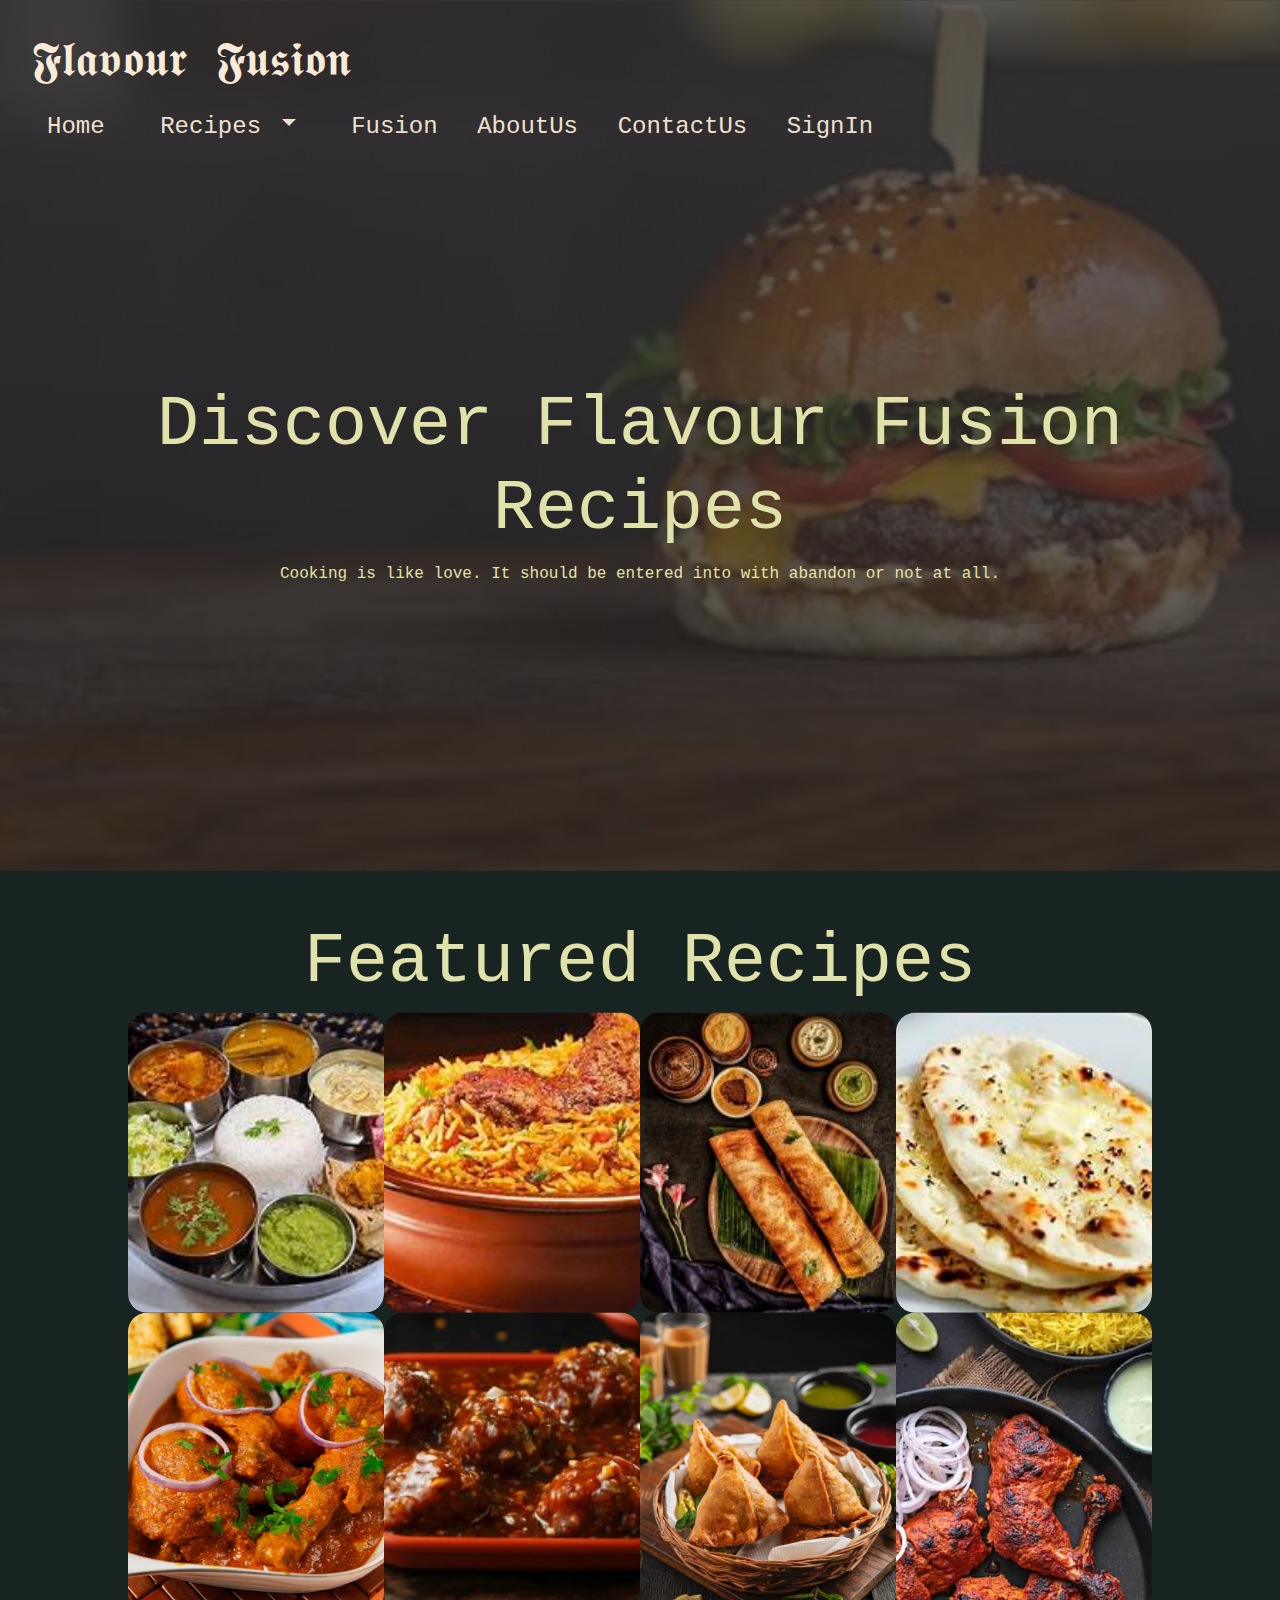
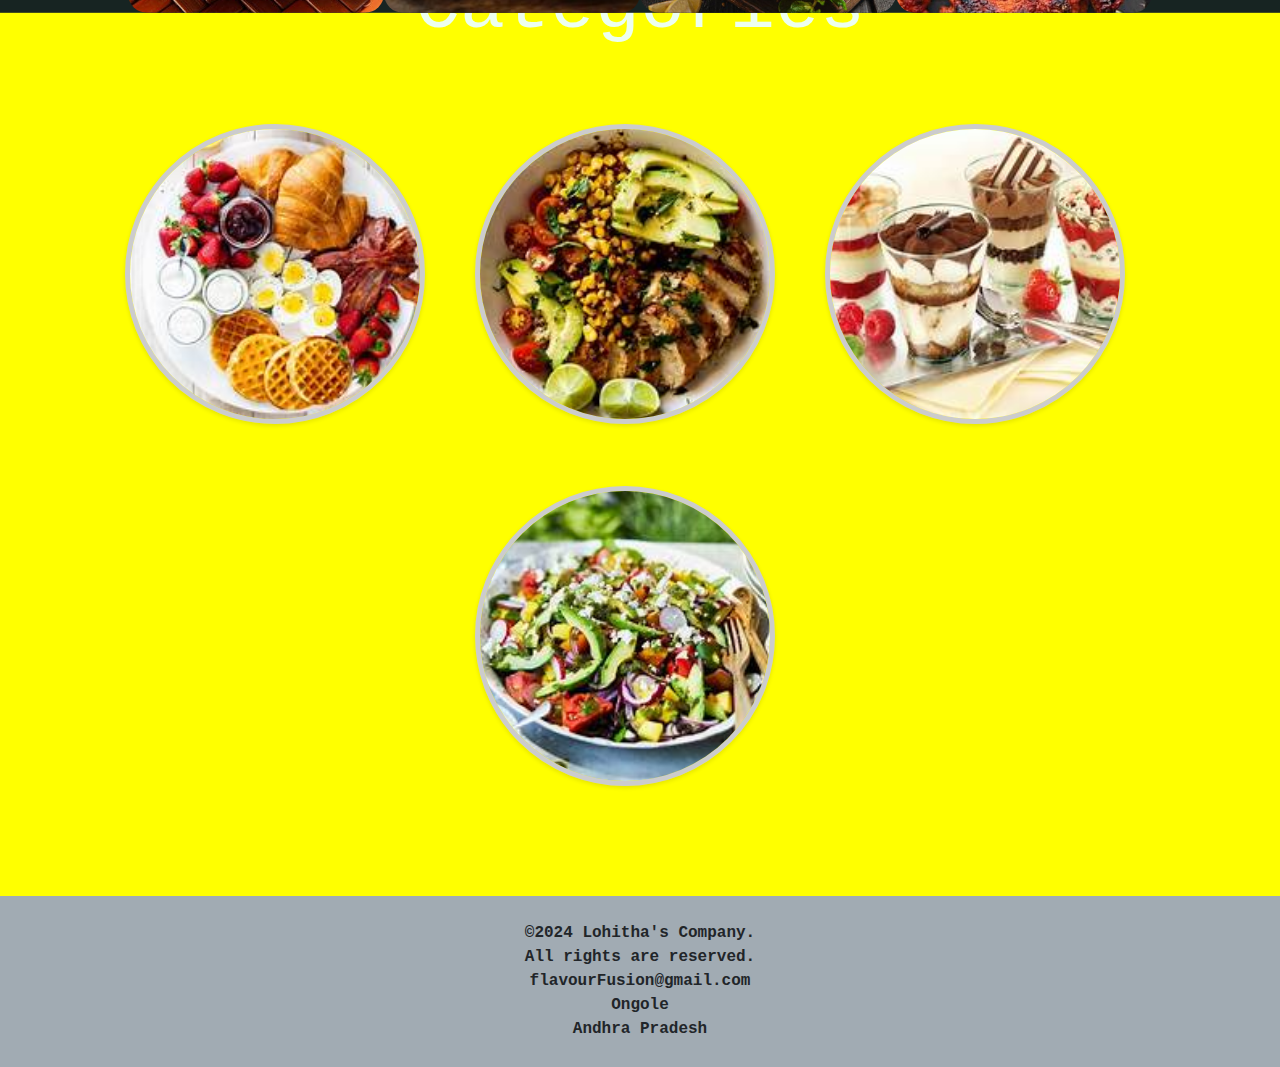
<file: index.html>
<html>
    <head>
        <title>Main Page</title>
        <link rel="stylesheet" href="Styles5.css">
        <link rel="stylesheet" href="https://maxcdn.bootstrapcdn.com/bootstrap/4.5.2/css/bootstrap.min.css">
    </head>
    <body style="background-image: url(main.jpg);" class="page">
        <div class="page">
            <div class="nav">
                <h3 class="logo">
                    <font face="logo" size="9" style="color:antiquewhite">𝕱𝖑𝖆𝖛𝖔𝖚𝖗 𝕱𝖚𝖘𝖎𝖔𝖓</font>
                </h3>
                <ul>
                    <li><a href="./index.html">Home</a></li>
                    <li class="nav-item dropdown">
                        <a class="nav-link dropdown-toggle" href="#" id="navbarDropdown" role="button" data-toggle="dropdown"
                            aria-haspopup="true" aria-expanded="false">
                            Recipes
                        </a>
                        <div class="dropdown-menu" aria-labelledby="navbarDropdown" style="background-color: rgb(104, 29, 104);">
                            <a class="dropdown-item" href="./BreakFast.html">BreakFast</a>
                            <a class="dropdown-item" href="./Lunch.html">Lunch</a>
                            <a class="dropdown-item" href="./Desserts.html">Desserts</a>
                            <a class="dropdown-item" href="./Salads.html">Salads</a>
                        </div>
                    </li>
                    <li><a href="./Recipes.html">Fusion</a></li>
                    <li><a href="./AboutUs.html">AboutUs</a></li>
                    <li><a href="./ContactUs.html">ContactUs</a></li>
                    <li><a href="./SignIn.html">SignIn</a></li>
                </ul>
            </div>
            <div class="b">
                <h1>Discover Flavour Fusion Recipes</h1>
                <p>Cooking is like love. It should be entered into with abandon or not at all.</p>
            </div>
        </div>
        <div class="c">
            <h1 style="text-align: center;">Featured Recipes</h1>
            <center>
            <table>
                <tr>
                    <td style="background-image: url(images/thalli.jpg);"><a href="./SignIn.html">         </a></td>
                    <td style="background-image: url(images/chickenb.jpg);"><a href="./SignIn.html">         </a></td>
                    <td style="background-image: url(images/dosa.jpg);"><a href="./SignIn.html">           </a></td>
                    <td style="background-image: url(images/buttern.jpg);"><a href="./SignIn.html">     </a></td>
                </tr>
                <tr>
                    <td style="background-image: url(images/chickencurry.jpg);"><a href="./SignIn.html">    </a></td>
                    <td style="background-image: url(images/manchurian.jpg);"><a href="./SignIn.html">      </a></td>
                    <td style="background-image: url(images/samosa.jpg);"><a href="./SignIn.html"></a>     </td>
                    <td style="background-image: url(images/chickwings.jpg);"><a href="./SignIn.html">    </a></td>
                </tr>
            </table>
        </center>
    </div>
    <div class="categories">
        <h2>categories</h2>
        <div class="box1">
            <div class="ca-card">
                <img src="images/breakfast/m2.jpg" alt="breakfast">
                <div class="content">
                    <h3>BreakFast</h3>
                    <p>Starting the day with a spicy breakfast is like adding a spark to the morning fire.</p>
                    <a href="./BreakFast.html">
                    <button>Read More</button>
                </a>
                </div>
            </div>
    <div class="ca-card">
        <img src="images/lunch/m1.jpg" alt="lunch">
            <div class="content">
                <h3>Lunch</h3>
                <p>A well-prepared lunch is like a love letter to yourself.</p>
                <a href="./Lunch.html">
                <button>Read More</button>
            </a>
            </div>
    </div>
    <div class="ca-card">
        <img src="images/Desserts/m3.jpg" alt="salad">
            <div class="content">
                <h3>Desserts</h3>
                <p>A Great way to express your love for all things sweet and decadent. </p>
                <a href="./Desserts.html">
                <button>Read More</button>
            </a>
            </div>
    </div>
    <div class="ca-card">
        <img src="images/salads/m4.jpg" alt="dessert">
            <div class="content">
                <h3>Salads</h3>
                <p>Salad can be a full meal if you know how to put it together.</p>
                <a href="./Salads.html">
                <button>Read More</button>
                </a>
            </div>
    </div>
    </div>
</div>
<script src="https://code.jquery.com/jquery-3.3.1.slim.min.js" integrity="sha384-q8i/X+965DzO0rT7abK41JStQIAqVgRVzpbzo5smXKp4YfRvH+8abtTE1Pi6jizo" crossorigin="anonymous"></script>
    <script src="https://cdn.jsdelivr.net/npm/popper.js@1.14.7/dist/umd/popper.min.js" integrity="sha384-UO2eT0CpHqdSJQ6hJty5KVphtPhzWj9WO1clHTMGa3JDZwrnQq4sF86dIHNDz0W1" crossorigin="anonymous"></script>
    <script src="https://cdn.jsdelivr.net/npm/bootstrap@4.3.1/dist/js/bootstrap.min.js" integrity="sha384-JjSmVgyd0p3pXB1rRibZUAYoIIy6OrQ6VrjIEaFf/nJGzIxFDsf4x0xIM+B07jRM" crossorigin="anonymous"></script>
    <footer style="text-align: center;background-color: rgb(161, 171, 179);padding-bottom: 2%;padding-top: 2%;"><b>
        &copy;2024 Lohitha's Company.<br>
        All rights are reserved.<br>
        flavourFusion@gmail.com<br>
        Ongole<br>
        Andhra Pradesh<br>
    </b>
     </footer>        
</body>
</html>
</file>
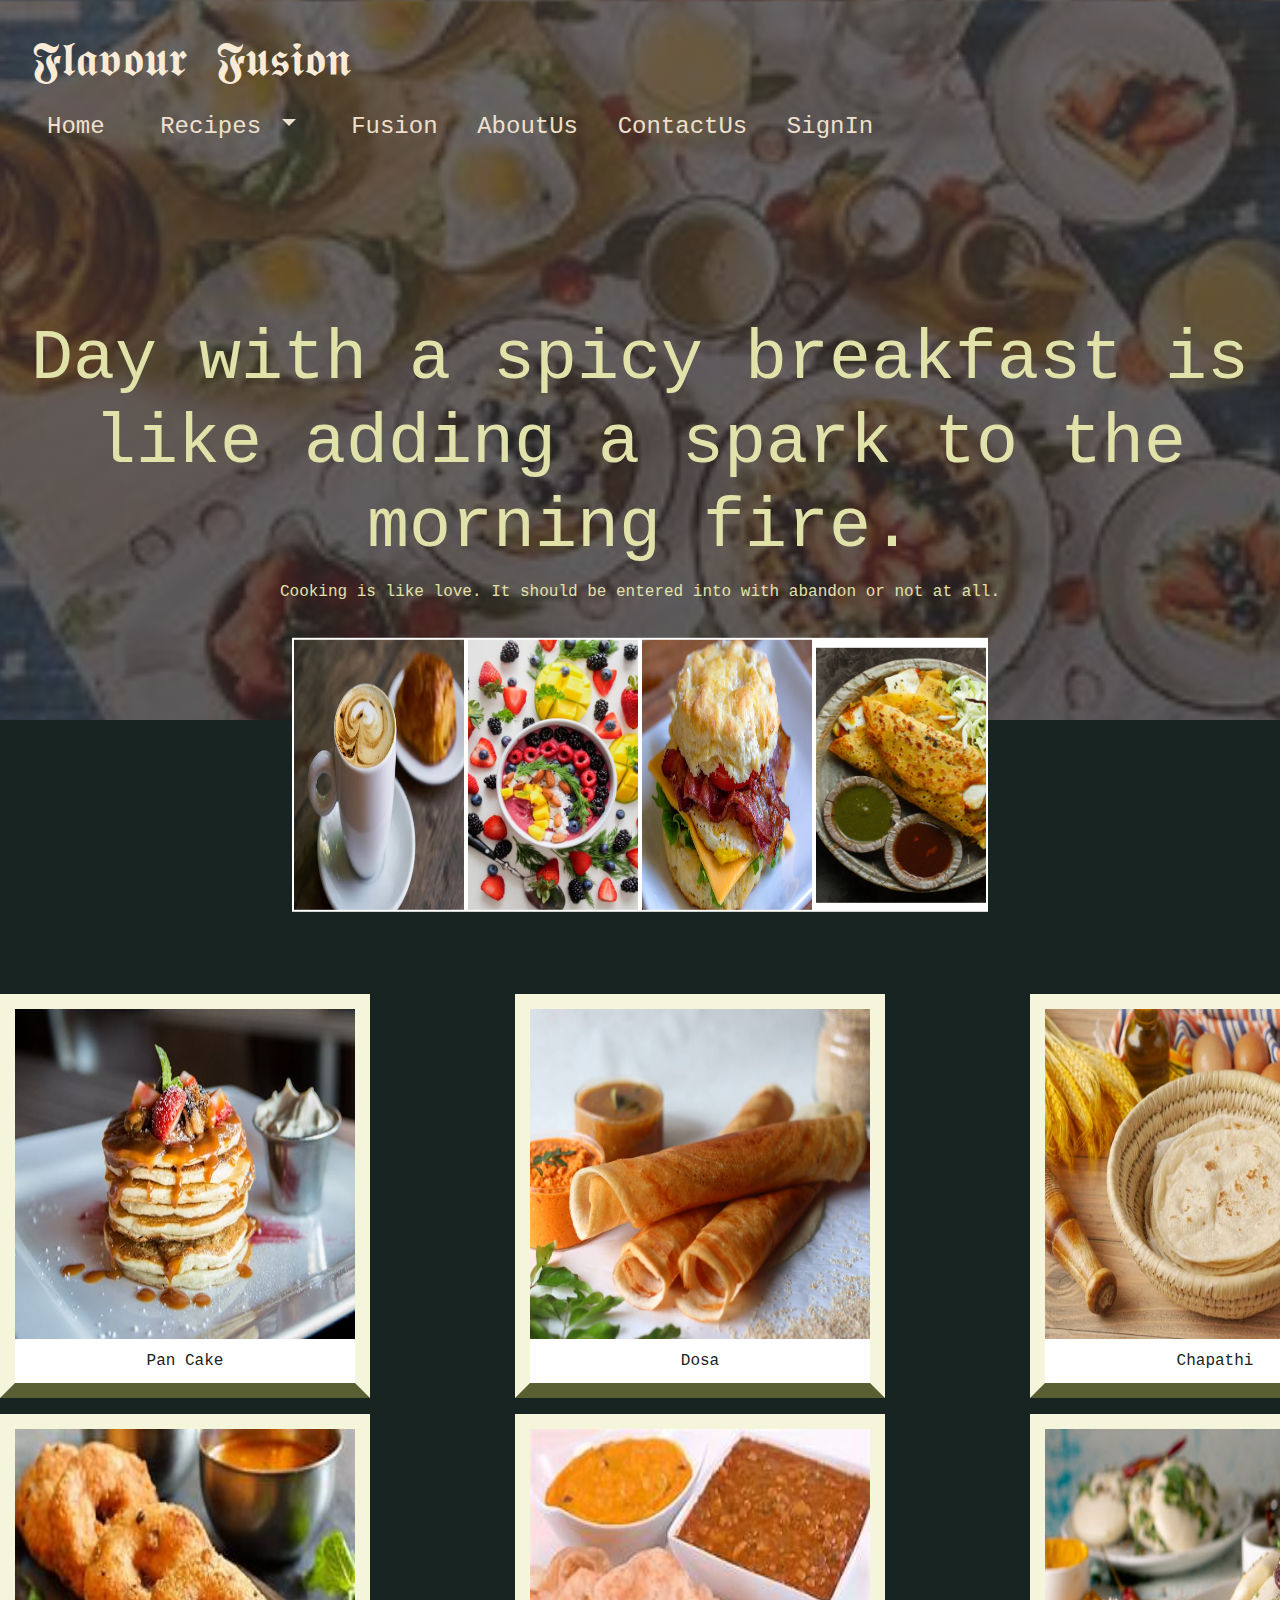
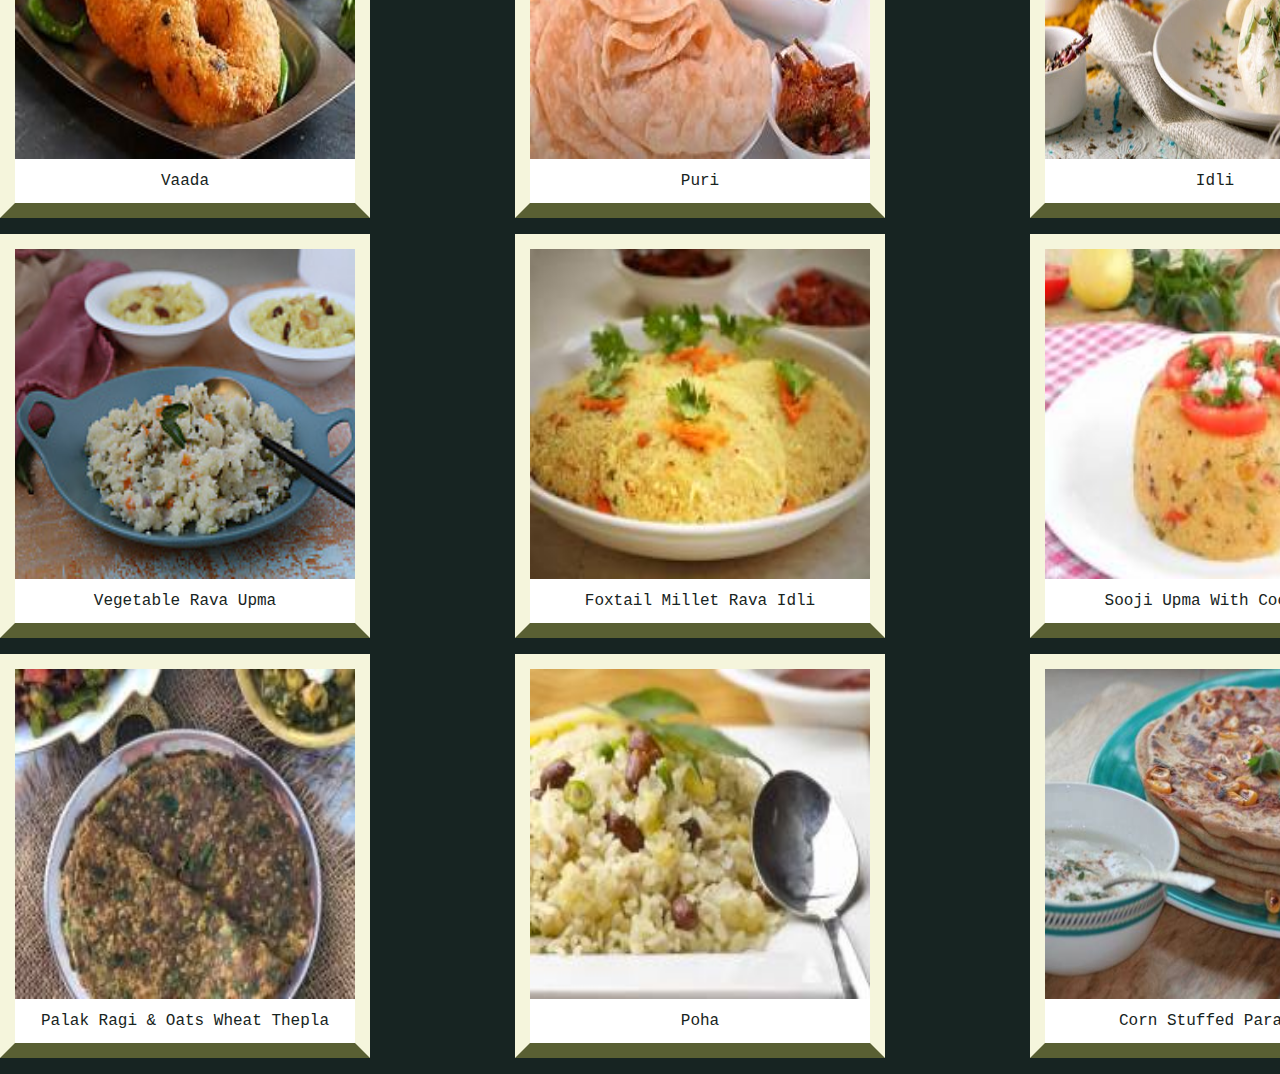
<file: BreakFast.html>
<html>
    <head>
        <title>BreakFast</title>
        <link rel="stylesheet" href="Styles5.css">
        <link rel="stylesheet" href="https://maxcdn.bootstrapcdn.com/bootstrap/4.5.2/css/bootstrap.min.css">
        <style>
            td{
                padding-block: 2px;
                padding: 2px;
            }
        </style>
    </head>
    <body style="background-image: url(images/breakfast/breakfast.jpg);"class="page">
        <div class="page">
            <div class="nav">
                <h3 class="logo">
                    <font face="logo" size="9" style="color:antiquewhite">𝕱𝖑𝖆𝖛𝖔𝖚𝖗 𝕱𝖚𝖘𝖎𝖔𝖓</font>
                </h3>
                <ul>
                    <li><a href="./index.html">Home</a></li>
                    <li class="nav-item dropdown">
                        <a class="nav-link dropdown-toggle" href="#" id="navbarDropdown" role="button" data-toggle="dropdown"
                            aria-haspopup="true" aria-expanded="false">
                            Recipes
                        </a>
                        <div class="dropdown-menu" aria-labelledby="navbarDropdown" style="background-color: rgb(104, 29, 104);">
                            <a class="dropdown-item" href="./BreakFast.html">Breakfast</a>
                            <a class="dropdown-item" href="./Lunch.html">Lunch</a>
                            <a class="dropdown-item" href="./Desserts.html">Desserts</a>
                            <a class="dropdown-item" href="./Salads.html">Salads</a>
                        </div>
                    </li>
                    <li><a href="./Recipes.html">Fusion</a></li>
                    <li><a href="./AboutUs.html">AboutUs</a></li>
                    <li><a href="./ContactUs.html">ContactUs</a></li>
                    <li><a href="./SignIn.html">SignIn</a></li>
                </ul>
            </div>
        <div class="b">
            <h1>Day with a spicy breakfast is like adding a spark to the morning fire.</h1>
            <p>Cooking is like love. It should be entered into with abandon or not at all.</p><br/><br>
        </div>
    </div>
    <div class="r">
        <center>
            <table class="t">
                <tr>
                    <td><a href="#"><img src="images/breakfast/v5.jpg" style="background-size: cover;display: flex;width: 170px;height: 270px;"></a></td>
                    <td><a href="#"><img src="images/breakfast/v6.jpg" style="background-size: cover;display: flex;width: 170px;height: 270px;"></a></td>
                    <td><a href="#"><img src="images/breakfast/v7.jpg" style="background-size: cover;display: flex;width: 170px;height: 270px;"></a></td>
                    <td><a href="#"><img src="images/breakfast/v8.jpg" style="background-size: cover;display: flex;width: 170px;"></a></td>
                </tr>
            </table>
        </center>
        <div class="gallery"> 
            <figure>
                <img src="images/breakfast/b1.jpg" width="340px" height="330px" onclick="showInfo('info1')"> 
                <figcaption>Pan Cake</figcaption> 
            </figure> 
            <figure onclick="showInfo('info2')" > 
                <img src="images/breakfast/b2.jpg"width="340px" height="330px"> 
                <figcaption>Dosa</figcaption> 
            </figure> 
            <figure onclick="showInfo('info3')"> 
                <img src="images/breakfast/b3.jpg" width="340px" height="330px"> 
                <figcaption>Chapathi</figcaption> 
            </figure> 
            <figure onclick="showInfo('info4')"> 
                <img src="images/breakfast/b4.jpg" width="340px" height="330px"> 
                <figcaption>Vaada</figcaption> 
            </figure> 
            <figure onclick="showInfo('info5')"> 
                <img src="images/breakfast/b5.jpg" width="340px" height="330px"> 
                <figcaption>Puri</figcaption> 
            </figure> 
            <figure onclick="showInfo('info6')"> 
                <img src="images/breakfast/b6.jpg" width="340px" height="330px"> 
                <figcaption>Idli</figcaption> 
            </figure>  
            <figure onclick="showInfo('info7')"> 
                <img src="images/breakfast/b7.jpg" width="340px" height="330px"> 
                <figcaption>Vegetable Rava Upma</figcaption> 
            </figure> 
            <figure onclick="showInfo('info8')"> 
                <img src="images/breakfast/b8.jpg"width="340px" height="330px"> 
                <figcaption>Foxtail Millet Rava Idli</figcaption> 
            </figure> 
            <figure onclick="showInfo('info9')"> 
                <img src="images/breakfast/b9.jpg" width="340px" height="330px"> 
                <figcaption>Sooji Upma With Coconut</figcaption> 
            </figure> 
            <figure onclick="showInfo('info10')"> 
                <img src="images/breakfast/b10.jpg" width="340px" height="330px"> 
                <figcaption>Palak Ragi & Oats Wheat Thepla</figcaption> 
            </figure> 
            <figure onclick="showInfo('info11')"> 
                <img src="images/breakfast/b11.jpg" width="340px" height="330px"> 
                <figcaption>Poha</figcaption> 
            </figure> 
            <figure onclick="showInfo('info12')"> 
                <img src="images/breakfast/b12.jpg" width="340px" height="330px"> 
                <figcaption>Corn Stuffed Paratha</figcaption> 
            </figure> 
            <div id="infoBox" class="info-box">
                <span class="close" onclick="hideInfo()">&times;</span>
                <div id="infoContent"></div>
            </div>
        </div> 
    </div>
</div>
<script>
    function showInfo(infoId) {
    var infoBox = document.getElementById('infoBox');
    var infoContent = document.getElementById('infoContent');
    switch (infoId) {
        case 'info1':
            infoContent.innerHTML = "<h2>Pan Cake</h2><p>1.Mix 1 cup of flour, 2 tablespoons of sugar, 1 tablespoon of baking powder, and a pinch of salt.<br>2. In another bowl, whisk together 1 cup of milk, 1 egg, and 2 tablespoons of melted butter.<br>3. Combine the wet and dry ingredients and mix until smooth.<br>4. Heat a lightly oiled griddle over medium heat.<br>5. Pour batter onto the griddle, cook until bubbles form, then flip and cook until golden brown.</p>";
            break;
        case 'info2':
            infoContent.innerHTML = "<h2>Dosa</h2><p>1.Soak 2 cups of rice and 1 cup of urad dal separately for 6 hours.<br>2. Grind them into a smooth batter, mix well, and ferment overnight.<br>Add salt and water to achieve a pouring consistency.<br>3. Heat a non-stick pan, pour a ladleful of batter, and spread it thin.<br>4. Cook until golden brown, then flip and cook the other side briefly.</p>";
            break;
        case 'info3':
            infoContent.innerHTML = "<h2>Chapathi</h2><p>1. Mix 2 cups of whole wheat flour with a pinch of salt and water to form a soft dough.<br>2. Knead well and let it rest for 20 minutes.<br>3. Divide the dough into small balls, roll them out into thin circles.<br>4. Cook on a hot griddle until brown spots appear on both sides.</p>";
            break;
        case 'info4':
            infoContent.innerHTML = "<h2>Vaada</h2><p>1. Soak 1 cup of urad dal for 4 hours, then grind into a thick batter.<br>2. Add chopped onions, green chilies, curry leaves, salt, and asafoetida to the batter.<br>3. Shape the batter into small balls or donuts.<br>4. Deep fry in hot oil until golden brown and crispy.</p>";
            break;
        case 'info5':
            infoContent.innerHTML = "<h2>Puri</h2><p>1. Mix 2 cups of whole wheat flour with a pinch of salt and water to form a stiff dough.<br>2. Divide the dough into small balls and roll them out into small circles.<br>3. Deep fry in hot oil until they puff up and turn golden brown.</p>";
            break;
        case 'info6':
            infoContent.innerHTML = "<h2>Idli</h2><p>1. Soak 2 cups of rice and 1 cup of urad dal separately for 6 hours.<br>2. Grind them into a smooth batter, mix well, and ferment overnight.<br>3. Add salt to the batter and pour it into greased idli molds.<br>4. Steam for 10-12 minutes until cooked through.</p>";
            break;
        case 'info7':
            infoContent.innerHTML = "<h2>Vegetable Rava Upma</h2><p>1. To begin making the Vegetable Rava Upma Recipe/ Sooji Upma, prep all the ingredients and keep aside.<br>2. In a saucepan; boil 3-1/4 cups of water along with salt and sugar and set aside. Add the vegetables to this water and cook for a few minutes until cooked. Turn the heat to low and allow the water to remain warm.<br>3. Heat oil in heavy bottomed pan on medium heat; add mustard seeds, half urad dal seeds and allow it to crackle and the dal to turn golden brown and crisp.<br>4. Stir in the onions, ginger, asafoetida, curry leaves and green chilies and sauté until onions are tender.<br>5. Stir in the semolina/sooji/rava and roast along with the onion mixture until you get the light roasted aroma.<br>6. Gradually pour the hot water along with the vegetables into the above mixture and continue to stir in the process to prevent lump formation. Once the Rava Upma comes to a porridge like consistency, turn the heat to low, cover the pan and allow the Rava Upma to cook and steam in the heat.<br>7. Keep stirring occasionally to avoid lumps. This will take about 10 minutes.<br>8. Finally stir in the ghee and lemon juice and sauté for a couple of minutes on low heat until all the ingredients are well combined. The ghee enhances the flavour of the Rava Upma/ Sooji Upma.<br>9. Serve Vegetable Rava Upma Recipe along with Coconut Chutney and South Indian Filter Coffee Recipe With Filter Coffee Powder for a complete south Indian Breakfast.<br></p>";
            break;
        case 'info8':
            infoContent.innerHTML = "<h2>Foxtail Millet Rava Idli</h2><p>1.Dry roast 1 cup of foxtail millet rava on medium heat until it turns slightly golden. Set aside.Dry roast 1 cup of semolina until it turns slightly golden. Set aside.<br>2.Heat 2 tablespoons of oil in a pan. Add mustard seeds and let them splutter.Add urad dal and chana dal, and fry until golden brown.Add cumin seeds, asafoetida, curry leaves, grated ginger, and chopped green chilies. Sauté for a minute.<br>3.In a large mixing bowl, combine the roasted foxtail millet rava and roasted semolina.Add the tempered spices to the bowl.Add 1 cup of yogurt and 1 cup of water to the mixture. Mix well to form a thick batter.Add salt to taste and mix well.Just before steaming, add 1 teaspoon of Eno fruit salt or baking soda and mix gently.4.Grease the idli molds with oil.Pour the batter into the idli molds.Steam in an idli steamer or a pressure cooker (without the whistle) for 10-12 minutes or until a toothpick inserted comes out clean.<br>5. Once done, remove the idlis from the molds.Garnish with finely chopped coriander leaves.Serve hot with coconut chutney and sambar.</p>";
            break;
        case 'info9':
            infoContent.innerHTML = "<h2>Sooji Upma With Coconut</h2><p>1. Dry roast 1 cup of semolina until it turns light golden.<br>Heat oil, add mustard seeds, urad dal, chana dal, curry leaves, and chopped green chilies.<br>2. Add 2 cups of water, salt, and bring to a boil.<br>3. Gradually add the roasted semolina, stirring continuously to avoid lumps.<br>4. Cook until the semolina absorbs the water, then mix in grated coconut.</p>";
            break;
        case 'info10':
            infoContent.innerHTML = "<h2>Palak Ragi & Oats Wheat Thepla</h2><p>1. Mix 1 cup of whole wheat flour, 1/2 cup of ragi flour, 1/4 cup of oats flour, and salt.<br>2. Add finely chopped spinach, ginger, green chilies, and yogurt to form a dough.<br>3. Roll out small portions of the dough into thin circles.<br>4. Cook on a hot griddle until brown spots appear on both sides.</p>";
            break;
        case 'info11':
            infoContent.innerHTML = "<h2>Poha</h2><p>1. Rinse 2 cups of flattened rice (poha) and let it drain.<br>2. Heat oil, add mustard seeds, cumin seeds, curry leaves, chopped onions, and green chilies.<br>Add turmeric powder, salt, and the rinsed poha.<br>3. Mix well and cook for a few minutes until heated through.<br>4. Garnish with chopped coriander and lemon juice.</p>";
            break;
        case 'info12':
            infoContent.innerHTML = 
"<h2>Corn Stuffed Paratha</h2><p>1. To begin making the Corn Stuffed Paratha, we have to first wash the corn and keep the potatoes cooked. <br>You can either pressure cook the potatoes for 2 whistles or add them to saucepan with water and boil them for 15 mins/until it is cooked.<br>2. Once the potatoes are cooked, peel the skin and add them to a bowl and mash them. Once mashed, add chopped coriander leaves, sweet corn and homemade tomato pickle. Mix well. Add required amount of salt and mix the mixture well. Keep aside. The corn stuffing is ready. <br> 3. Now we have to make the dough for the paratha. In a flat bowl add wheat flour, salt and mix. Add water little by little and knead the dough until it is smooth and homogeneously mixed. Apply a coating of oil on top of the ball of dough and leave it to rest for 10 minutes.<br>4. Next, divide the dough into medium sized balls. Take one ball of dough and roll it out until its about 4-5 inches diameter.  Place one tablespoon of stuffing in the center and join the ends of the paratha dough so that the stuffing in encased in the dough. Do the same with the rest of the dough and corn mixture.<br>5. Place a tawa on medium heat and add some oil. Place the stuffed paratha on the tawa and cook on both sides until done. Drizzle some oil on top of the paratha when cooking on both sides. Take off the pan and finish the rest of the rolled out parathas. <br>6. Serve Corn Stuffed Paratha Recipe with Pisarna Manga Recipe and Homemade Curd.</p>";
            break;
        default:
            infoContent.innerHTML = "<h2>Unknown</h2><p>No details available.</p>";
    }
    
    infoBox.style.display = 'block';
}

function hideInfo() {
    var infoBox = document.getElementById('infoBox');
    infoBox.style.display = 'none';
}

</script>
<script src="https://code.jquery.com/jquery-3.3.1.slim.min.js" integrity="sha384-q8i/X+965DzO0rT7abK41JStQIAqVgRVzpbzo5smXKp4YfRvH+8abtTE1Pi6jizo" crossorigin="anonymous"></script>
    <script src="https://cdn.jsdelivr.net/npm/popper.js@1.14.7/dist/umd/popper.min.js" integrity="sha384-UO2eT0CpHqdSJQ6hJty5KVphtPhzWj9WO1clHTMGa3JDZwrnQq4sF86dIHNDz0W1" crossorigin="anonymous"></script>
    <script src="https://cdn.jsdelivr.net/npm/bootstrap@4.3.1/dist/js/bootstrap.min.js" integrity="sha384-JjSmVgyd0p3pXB1rRibZUAYoIIy6OrQ6VrjIEaFf/nJGzIxFDsf4x0xIM+B07jRM" crossorigin="anonymous"></script>
    <footer style="text-align: center;background-color: rgb(161, 171, 179);margin-top: 122%;padding-bottom: 2%;padding-top: 2%;"><b>
        &copy;2024 Lohitha's Company.<br>
        All rights are reserved.<br>
        flavourFusion@gmail.com<br>
        Ongole<br>
        Andhra Pradesh<br>
    </b>
     </footer>           
</body>
</html>
</file>
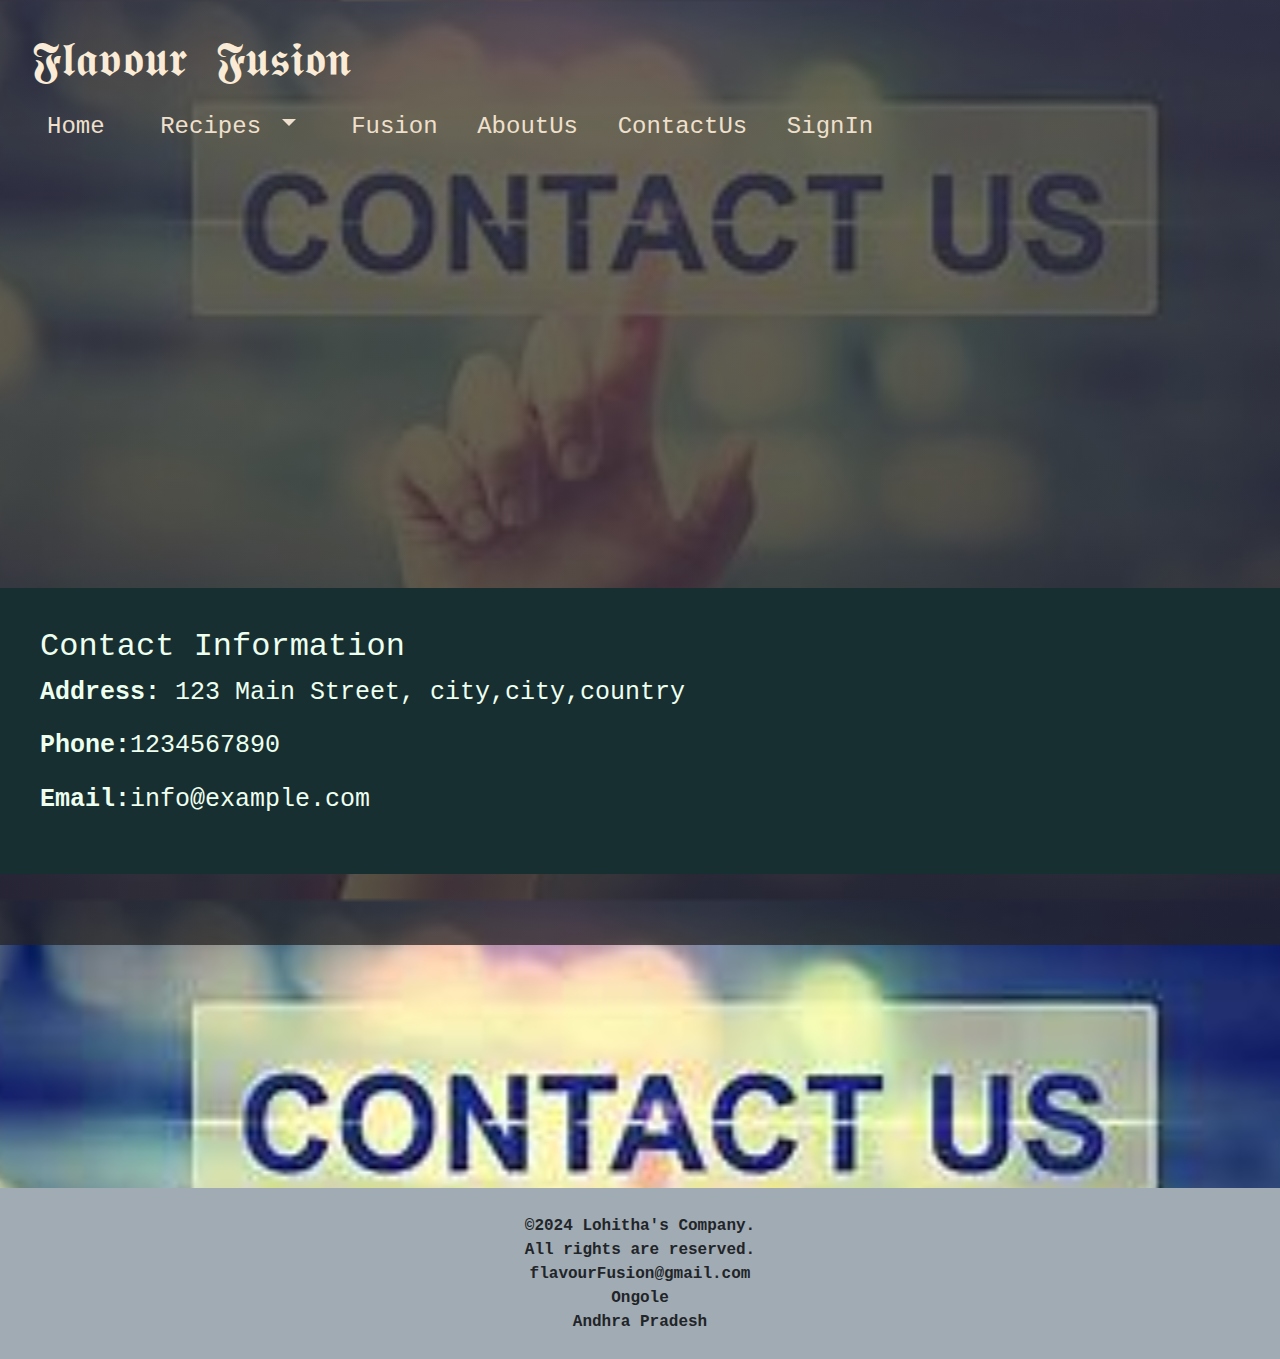
<file: ContactUs.html>
<html>
    <head>
        <title>Main Page</title>
        <link rel="stylesheet" href="Styles5.css">
        <link rel="stylesheet" href="https://maxcdn.bootstrapcdn.com/bootstrap/4.5.2/css/bootstrap.min.css">
    </head>
    <body style="background-image: url(images/contact.jpg);"class="page">
        <div class="page" style="height:105%">
            <div class="nav">
                <h3 class="logo">
                    <font face="logo" size="9" style="color:antiquewhite">𝕱𝖑𝖆𝖛𝖔𝖚𝖗 𝕱𝖚𝖘𝖎𝖔𝖓</font>
                </h3>
                <ul>
                    <li><a href="./index.html">Home</a></li>
                    <li class="nav-item dropdown">
                        <a class="nav-link dropdown-toggle" href="#" id="navbarDropdown" role="button" data-toggle="dropdown"
                            aria-haspopup="true" aria-expanded="false">
                            Recipes
                        </a>
                        <div class="dropdown-menu" aria-labelledby="navbarDropdown" style="background-color: rgb(104, 29, 104);">
                            <a class="dropdown-item" href="./BreakFast.html">Breakfast</a>
                            <a class="dropdown-item" href="./Lunch.html">Lunch</a>
                            <a class="dropdown-item" href="./Desserts.html">Desserts</a>
                            <a class="dropdown-item" href="./Salads.html">Salads</a>
                        </div>
                    </li>
                    <li><a href="./Recipes.html">Fusion</a></li>
                    <li><a href="./AboutUs.html">AboutUs</a></li>
                    <li><a href="./ContactUs.html">ContactUs</a></li>
                    <li><a href="./SignIn.html">SignIn</a></li>
                </ul>
            </div>
            <section class="contact">
                <div class="contact-info">
                    <h2>Contact Information</h2>
                    <p><strong>Address:</strong> 123 Main Street, city,city,country</p>
                    <p><strong>Phone:</strong>1234567890</p>
                    <p><strong>Email:</strong>info@example.com</p>
                </div>
            </section>
        </div>
        <script src="https://code.jquery.com/jquery-3.3.1.slim.min.js" integrity="sha384-q8i/X+965DzO0rT7abK41JStQIAqVgRVzpbzo5smXKp4YfRvH+8abtTE1Pi6jizo" crossorigin="anonymous"></script>
    <script src="https://cdn.jsdelivr.net/npm/popper.js@1.14.7/dist/umd/popper.min.js" integrity="sha384-UO2eT0CpHqdSJQ6hJty5KVphtPhzWj9WO1clHTMGa3JDZwrnQq4sF86dIHNDz0W1" crossorigin="anonymous"></script>
    <script src="https://cdn.jsdelivr.net/npm/bootstrap@4.3.1/dist/js/bootstrap.min.js" integrity="sha384-JjSmVgyd0p3pXB1rRibZUAYoIIy6OrQ6VrjIEaFf/nJGzIxFDsf4x0xIM+B07jRM" crossorigin="anonymous"></script>
    <footer style="text-align: center;background-color: rgb(161, 171, 179);margin-top: 19%;padding-bottom: 2%;padding-top: 2%;"><b>
        &copy;2024 Lohitha's Company.<br>
        All rights are reserved.<br>
        flavourFusion@gmail.com<br>
        Ongole<br>
        Andhra Pradesh<br>
    </b>
     </footer>        
</body>
</html>
</file>
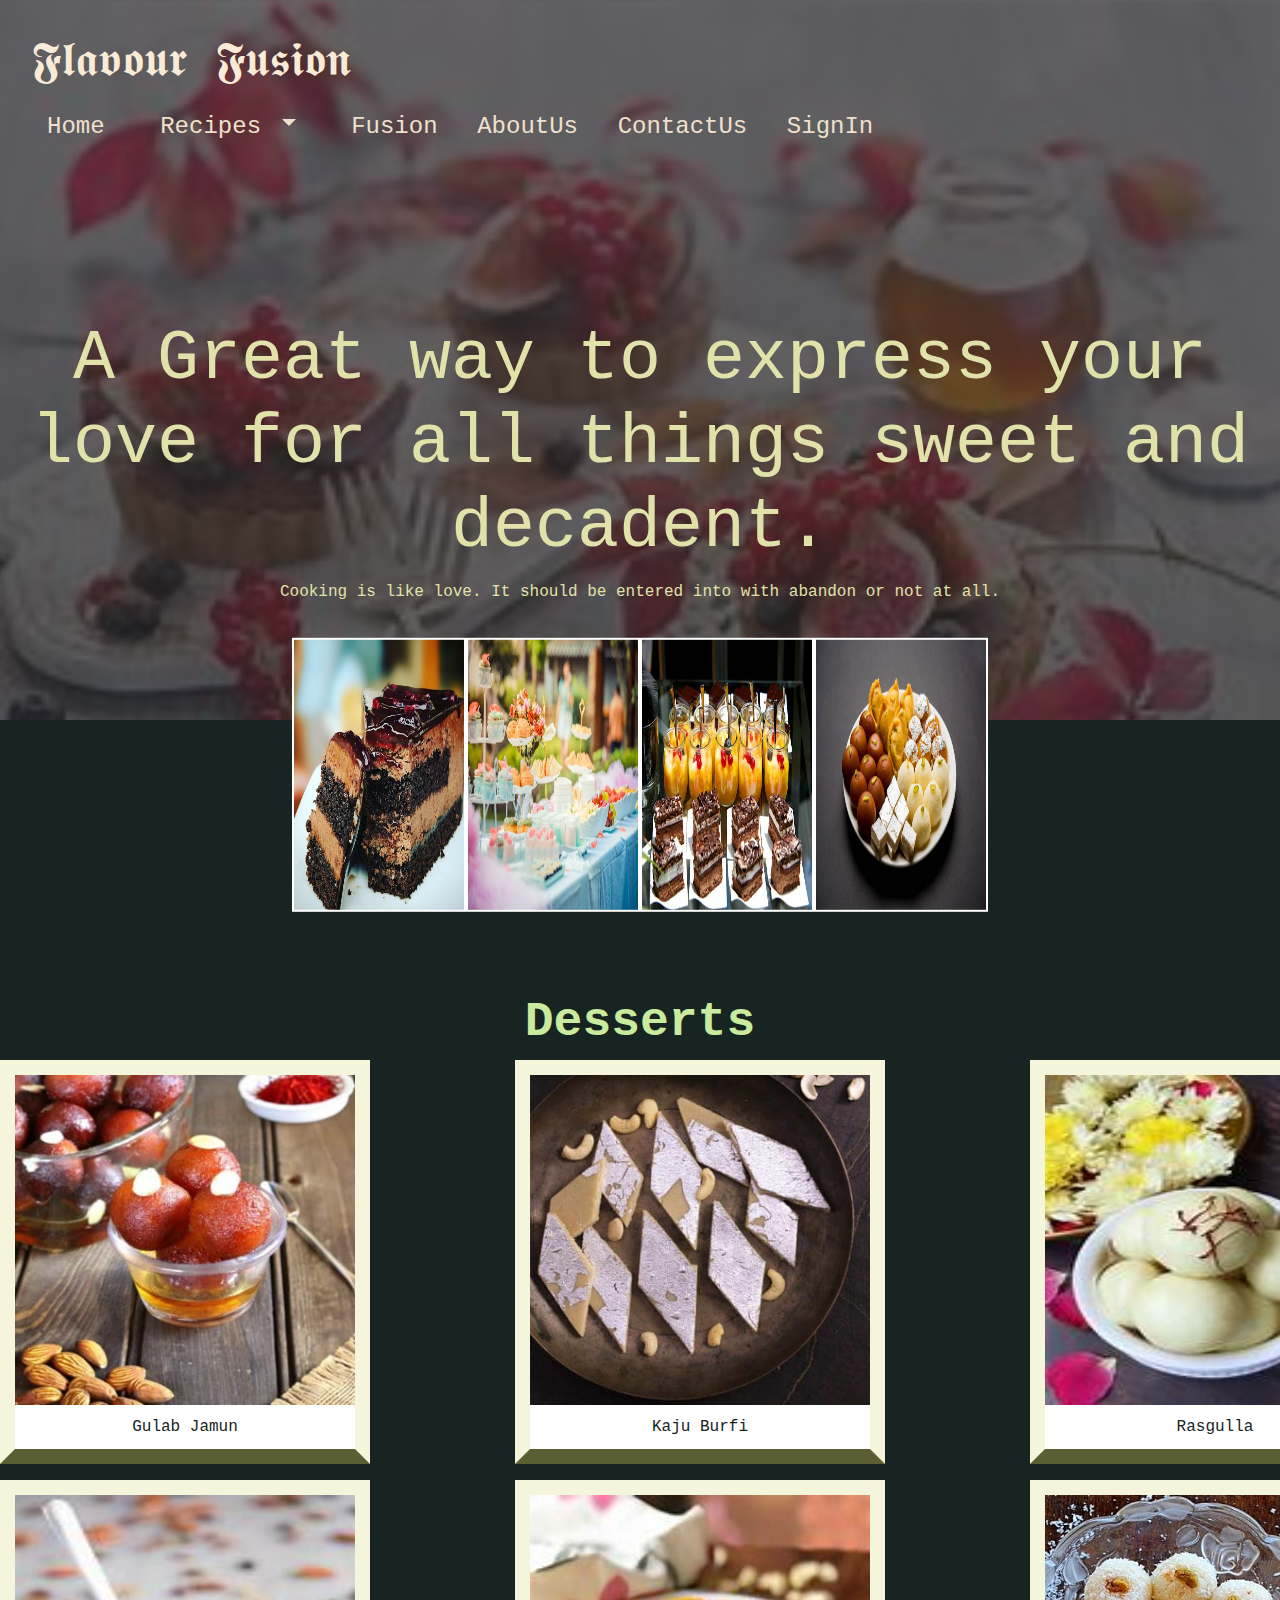
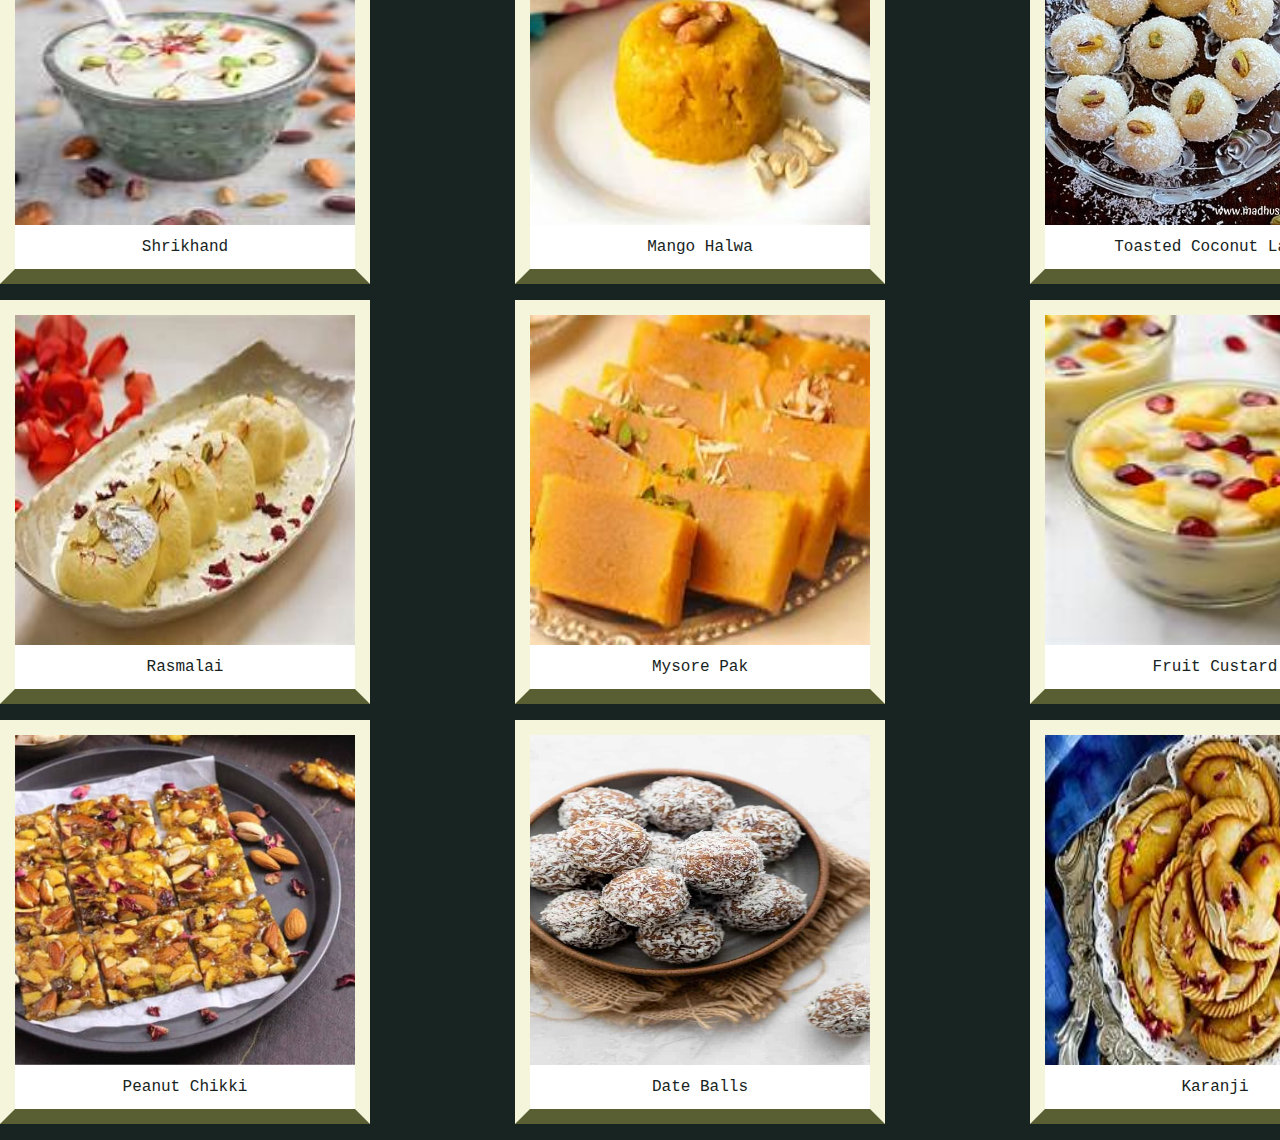
<file: Desserts.html>
<html>
    <head>
        <title>Desserts</title>
        <link rel="stylesheet" href="Styles5.css">
        <link rel="stylesheet" href="https://maxcdn.bootstrapcdn.com/bootstrap/4.5.2/css/bootstrap.min.css">
        <style>
            td{
                padding-block: 2px;
                padding: 2px;
             }
            
        </style>
    </head>
    <body style="background-image: url(images/Desserts/desserts.jpg);"class="page">
        <div class="page">
            <div class="nav">
                <h3 class="logo">
                    <font face="logo" size="9" style="color:antiquewhite">𝕱𝖑𝖆𝖛𝖔𝖚𝖗 𝕱𝖚𝖘𝖎𝖔𝖓</font>
                </h3>
                <ul>
                    <li><a href="./index.html">Home</a></li>
                    <li class="nav-item dropdown">
                        <a class="nav-link dropdown-toggle" href="#" id="navbarDropdown" role="button" data-toggle="dropdown"
                            aria-haspopup="true" aria-expanded="false">
                            Recipes
                        </a>
                        <div class="dropdown-menu" aria-labelledby="navbarDropdown" style="background-color: rgb(104, 29, 104);">
                            <a class="dropdown-item" href="./BreakFast.html">BreakFast</a>
                            <a class="dropdown-item" href="./Lunch.html">Lunch</a>
                            <a class="dropdown-item" href="./Desserts.html">Desserts</a>
                            <a class="dropdown-item" href="./Salads.html">Salads</a>
                        </div>
                    </li>
                    <li><a href="./Recipes.html">Fusion</a></li>
                    <li><a href="./AboutUs.html">AboutUs</a></li>
                    <li><a href="./ContactUs.html">ContactUs</a></li>
                    <li><a href="./SignIn.html">SignIn</a></li>
                </ul>
            </div>
        <div class="b">
            <h1>A Great way to express your love for all things sweet and decadent.</h1>
            <p>Cooking is like love. It should be entered into with abandon or not at all.</p><br/><br>
        </div>
    </div>
    <div class="r">
        <center>
            <table class="t">
                <tr>
                    <td><a href="#"><img src="images/Desserts/v1.jpg" style="background-size: cover;display: flex;width: 170px;height: 270px;"></a></td>
                    <td><a href="#"><img src="images/Desserts/v2.jpg" style="background-size: cover;display: flex;width: 170px;height: 270px;"></a></td>
                    <td><a href="#"><img src="images/Desserts/v3.jpg" style="background-size: cover;display: flex;width: 170px;height: 270px;"></a></td>
                    <td><a href="#"><img src="images/Desserts/v4.jpg" style="background-size: cover;display: flex;width: 170px;height: 270px;"></a></td>
                </tr>
            </table>
        </center>
        <h1 style="color:rgb(202, 234, 157);text-align: center;font-size: xxx-large;"><b>Desserts</b></h1>
        <div class="gallery"> 
            <figure>
                <img src="images/Desserts/d1.jpg" width="340px" height="330px" onclick="showInfo('info1')"> 
                <figcaption>Gulab Jamun</figcaption> 
            </figure> 
            <figure onclick="showInfo('info2')" > 
                <img src="images/Desserts/d2.jpg" width="340px" height="330px"> 
                <figcaption>Kaju Burfi</figcaption> 
            </figure> 
            <figure onclick="showInfo('info3')"> 
                <img src="images/Desserts/d3.jpg"width="340px" height="330px"> 
                <figcaption>Rasgulla</figcaption> 
            </figure> 
            <figure onclick="showInfo('info4')"> 
                <img src="images/Desserts/d4.jpg"width="340px" height="330px"> 
                <figcaption>Shrikhand</figcaption> 
            </figure> 
            <figure onclick="showInfo('info5')"> 
                <img src="images/Desserts/d5.jpg"width="340px" height="330px"> 
                <figcaption>Mango Halwa</figcaption> 
            </figure> 
            <figure onclick="showInfo('info6')"> 
                <img src="images/Desserts/d6.jpg"width="340px" height="330px"> 
                <figcaption>Toasted Coconut Ladoo</figcaption> 
            </figure>
            <figure>
                <img src="images/Desserts/d7.jpg" width="340px" height="330px" onclick="showInfo('info7')"> 
                <figcaption>Rasmalai</figcaption> 
            </figure> 
            <figure onclick="showInfo('info8')" > 
                <img src="images/Desserts/d8.jpg" width="340px" height="330px"> 
                <figcaption>Mysore Pak</figcaption> 
            </figure> 
            <figure onclick="showInfo('info9')"> 
                <img src="images/Desserts/d9.jpg"width="340px" height="330px"> 
                <figcaption>Fruit Custard</figcaption> 
            </figure> 
            <figure onclick="showInfo('info10')"> 
                <img src="images/Desserts/d10.jpg"width="340px" height="330px"> 
                <figcaption>Peanut Chikki</figcaption> 
            </figure> 
            <figure onclick="showInfo('info11')"> 
                <img src="images/Desserts/d11.jpg"width="340px" height="330px"> 
                <figcaption>Date Balls</figcaption> 
            </figure> 
            <figure onclick="showInfo('info12')"> 
                <img src="images/Desserts/d12.jpg"width="340px" height="330px"> 
                <figcaption>Karanji</figcaption> 
            </figure> 
            <div id="infoBox" class="info-box">
                <span class="close" onclick="hideInfo()">&times;</span>
                <div id="infoContent"></div>
            </div>
        </div>
    </div>
<script>
    function showInfo(infoId) {
    var infoBox = document.getElementById('infoBox');
    var infoContent = document.getElementById('infoContent');
    switch (infoId) {
        case 'info1':
        case 'info1':
            infoContent.innerHTML = "<h2>Gulab Jamun</h2><p>To prepare Gulab Jamun, start by combining 1 cup of milk powder, 1/4 cup of all-purpose flour, 1/4 teaspoon of baking soda, and 2 tablespoons of ghee in a bowl. Mix well and gradually add milk to form a soft dough. Let the dough rest for 10 minutes. Meanwhile, prepare the sugar syrup by boiling 2 cups of sugar with 1.5 cups of water until the sugar dissolves. Add a few cardamom pods and a splash of rose water, then simmer for a few minutes. Shape the dough into small balls and fry them in medium-hot oil until golden brown. Transfer the fried balls to the warm sugar syrup and let them soak for at least 2 hours before serving.</p>";
            break;
        case 'info2':
            infoContent.innerHTML = "<h2>Kaju Burfi</h2><p>For Kaju Burfi, grind 2 cups of cashews into a fine powder. In a pan, combine 1 cup of sugar and 1/2 cup of water and cook until the sugar dissolves and forms a syrup. Add the cashew powder and stir continuously over low heat until the mixture thickens and starts to leave the sides of the pan. Transfer the mixture to a greased tray and spread it evenly. Let it cool slightly before cutting into diamond-shaped pieces.</p>";
            break;
        case 'info3':
            infoContent.innerHTML = "<h2>Rasgulla</h2><p>To prepare Rasgulla, start by boiling 1 liter of milk and adding 2 tablespoons of lemon juice to curdle it. Strain the curdled milk through a muslin cloth and wash it under cold water to remove the lemon flavor. Hang the cloth for about 30 minutes to drain excess water. Knead the chenna (paneer) until smooth and form small balls. In a large pot, boil 1 cup of sugar with 4 cups of water to make a sugar syrup. Add the chenna balls to the boiling syrup and cook for 15-20 minutes until they double in size. Let the rasgullas cool in the syrup before serving.</p>";
            break;
        case 'info4':
            infoContent.innerHTML = "<h2>Shrikhand</h2><p>For Shrikhand, hang 2 cups of yogurt in a muslin cloth for 4-5 hours to drain the whey. Transfer the thickened yogurt to a bowl and whisk in 1/2 cup of powdered sugar, 1/4 teaspoon of cardamom powder, and a pinch of saffron soaked in 1 tablespoon of warm milk. Chill the shrikhand in the refrigerator for a few hours before serving, garnished with chopped nuts.</p>";
            break;
        case 'info5':
            infoContent.innerHTML = "<h2>Mango Halwa</h2><p>To prepare Mango Halwa, heat 2 tablespoons of ghee in a pan and add 1 cup of semolina (sooji). Roast the semolina on low heat until it turns golden brown. In a separate pan, heat 1 cup of mango puree, 1 cup of water, and 1/2 cup of sugar until the sugar dissolves. Gradually add the mango mixture to the roasted semolina, stirring continuously to avoid lumps. Cook until the halwa thickens and starts to leave the sides of the pan. Garnish with chopped nuts before serving.</p>";
            break;
        case 'info6':
            infoContent.innerHTML = "<h2>Toasted Coconut Ladoo</h2><p>For Toasted Coconut Ladoo, toast 2 cups of desiccated coconut in a dry pan until lightly golden. In a separate pan, heat 1/2 cup of condensed milk and 1/4 cup of sugar until the sugar dissolves. Add the toasted coconut and mix well. Cook for a few minutes until the mixture thickens. Let it cool slightly before shaping into small ladoos. Roll the ladoos in additional desiccated coconut before serving.</p>";
            break;
        case 'info7':
            infoContent.innerHTML = "<h2>Rasmalai</h2><p>To prepare Rasmalai, start by making rasgullas (as described above). For the rasmalai milk, boil 1 liter of milk until it reduces to half. Add 1/2 cup of sugar, a few saffron strands, and 1/4 teaspoon of cardamom powder. Add the prepared rasgullas to the thickened milk and let them soak for a few hours in the refrigerator. Garnish with chopped pistachios before serving.</p>";
            break;
        case 'info8':
            infoContent.innerHTML = "<h2>Mysore Pak</h2><p>For Mysore Pak, heat 1 cup of ghee in a pan until it melts. In another pan, combine 1 cup of sugar with 1/4 cup of water and cook until the sugar dissolves and forms a syrup. Add 1 cup of gram flour (besan) to the syrup, stirring continuously to avoid lumps. Gradually add the melted ghee while stirring continuously until the mixture thickens and starts to leave the sides of the pan. Pour the mixture into a greased tray and let it cool slightly before cutting into pieces.</p>";
            break;
        case 'info9':
            infoContent.innerHTML = "<h2>Fruit Custard</h2><p>To prepare Fruit Custard, mix 2 tablespoons of custard powder with 1/4 cup of cold milk to form a smooth paste. Boil 2 cups of milk and add 1/4 cup of sugar. Gradually add the custard paste to the boiling milk, stirring continuously to avoid lumps. Cook until the custard thickens, then remove from heat and let it cool. Add a variety of chopped fruits (such as apples, bananas, grapes, and mangoes) to the cooled custard and refrigerate for a few hours before serving.</p>";
            break;
        case 'info10':
            infoContent.innerHTML = "<h2>Peanut Chikki</h2><p>For Peanut Chikki, roast 1 cup of peanuts in a dry pan until lightly golden. Remove the skins and coarsely crush the peanuts. In a separate pan, melt 1 cup of jaggery with 2 tablespoons of water and cook until it forms a hard ball stage (drop a small amount into cold water; it should harden immediately). Add the crushed peanuts and mix well. Pour the mixture onto a greased tray and spread it evenly. Let it cool slightly before cutting into pieces.</p>";
            break;
        case 'info11':
            infoContent.innerHTML = "<h2>Date Balls</h2><p>To prepare Date Balls, remove the pits from 1 cup of dates and chop them finely. In a pan, melt 2 tablespoons of ghee and add the chopped dates. Cook until the dates soften and form a sticky mixture. Add 1/2 cup of chopped nuts (such as almonds, walnuts, and cashews) and mix well. Let the mixture cool slightly before shaping into small balls. Roll the date balls in desiccated coconut before serving.</p>";
            break;
        case 'info12':
            infoContent.innerHTML = "<h2>Karanji</h2><p>For Karanji, make the dough by combining 2 cups of all-purpose flour with 1/4 cup of melted ghee and enough water to form a soft dough. Let the dough rest for 30 minutes. For the filling, mix 1 cup of grated coconut, 1/2 cup of powdered sugar, 1/4 cup of chopped nuts, and 1/4 teaspoon of cardamom powder. Roll out small portions of the dough into circles and place a spoonful of the filling in the center. Fold the dough over to form a half-moon shape and seal the edges. Fry the karanji in medium-hot oil until golden brown. Let them cool before serving.</p>";
            break;
        default:
            infoContent.innerHTML = "<h2>Unknown</h2><p>No details available.</p>";
    }
    
    infoBox.style.display = 'block';
}

function hideInfo() {
    var infoBox = document.getElementById('infoBox');
    infoBox.style.display = 'none';
}
</script>
<script src="https://code.jquery.com/jquery-3.3.1.slim.min.js" integrity="sha384-q8i/X+965DzO0rT7abK41JStQIAqVgRVzpbzo5smXKp4YfRvH+8abtTE1Pi6jizo" crossorigin="anonymous"></script>
    <script src="https://cdn.jsdelivr.net/npm/popper.js@1.14.7/dist/umd/popper.min.js" integrity="sha384-UO2eT0CpHqdSJQ6hJty5KVphtPhzWj9WO1clHTMGa3JDZwrnQq4sF86dIHNDz0W1" crossorigin="anonymous"></script>
    <script src="https://cdn.jsdelivr.net/npm/bootstrap@4.3.1/dist/js/bootstrap.min.js" integrity="sha384-JjSmVgyd0p3pXB1rRibZUAYoIIy6OrQ6VrjIEaFf/nJGzIxFDsf4x0xIM+B07jRM" crossorigin="anonymous"></script>
    <footer style="text-align: center;background-color: rgb(161, 171, 179);margin-top: 125%;padding-bottom: 2%;padding-top: 2%;"><b>
        &copy;2024 Lohitha's Company.<br>
        All rights are reserved.<br>
        flavourFusion@gmail.com<br>
        Ongole<br>
        Andhra Pradesh<br>
    </b>
     </footer>            
</body>
</html>
</file>
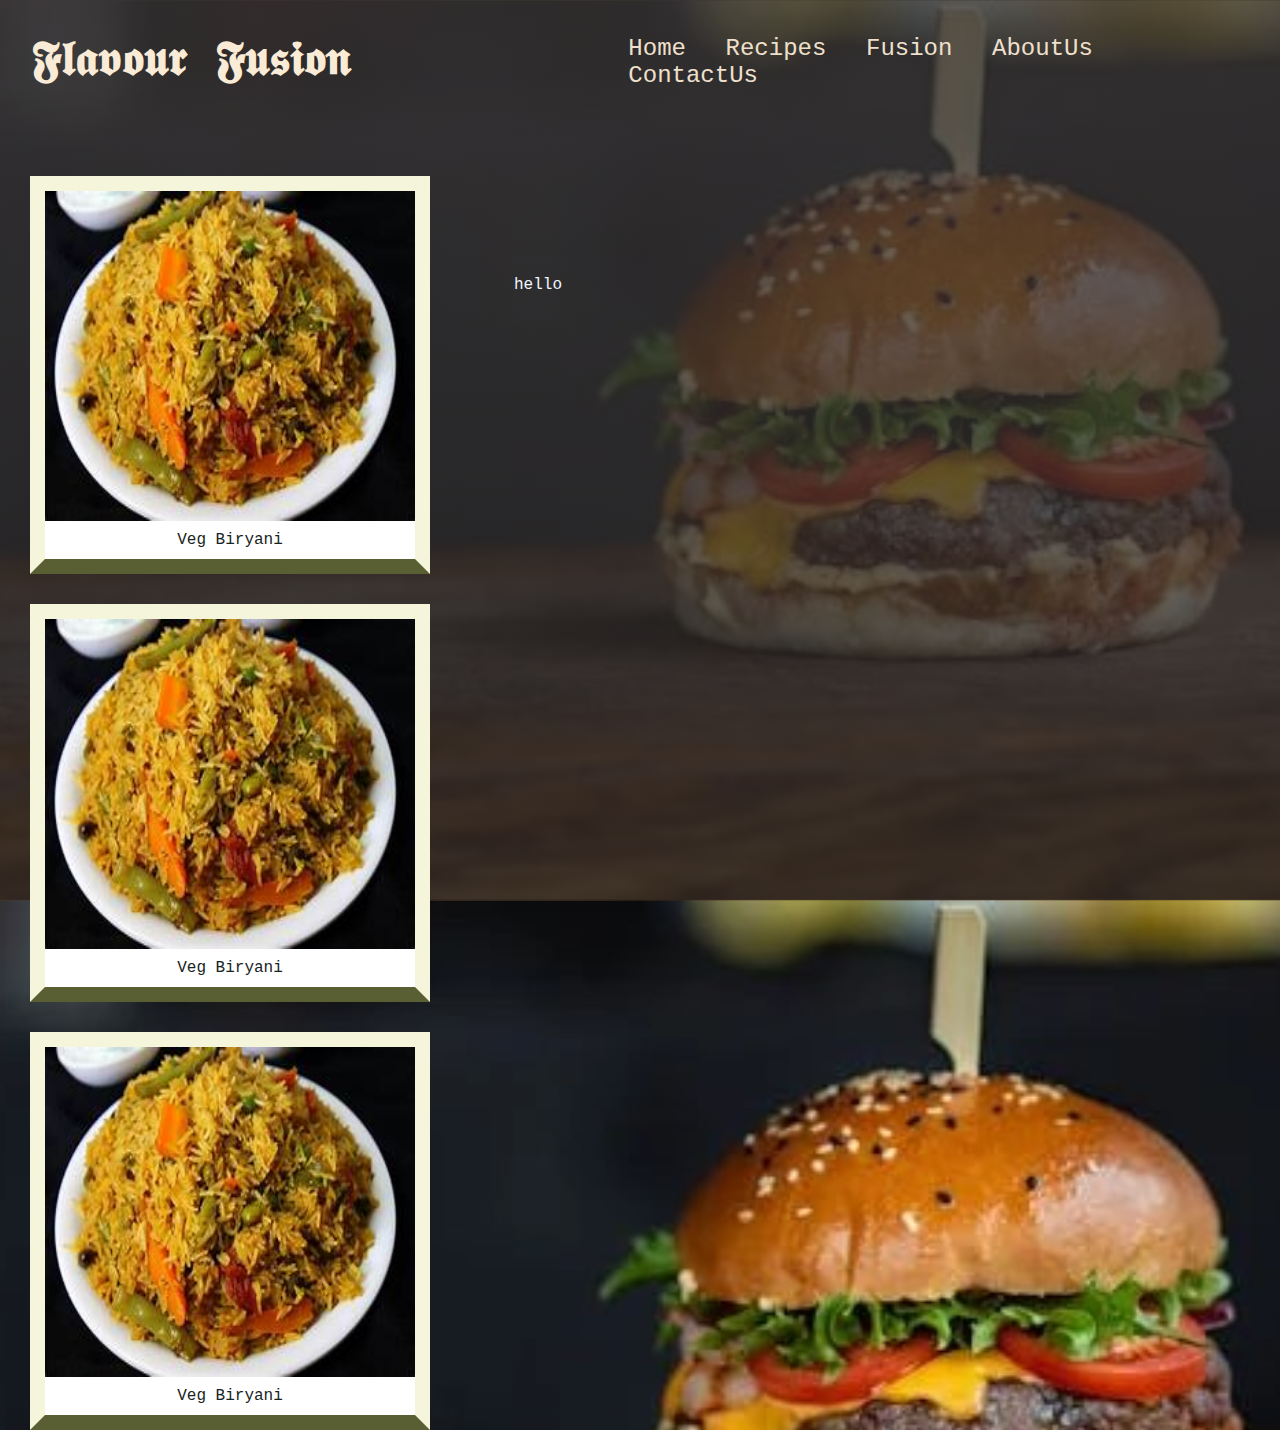
<file: Fusion.html>
<html>
    <head>
        <title>Main Page</title>
        <link rel="stylesheet" href="Styles5.css">
    </head>
    <body style="background-image: url(main.jpg);"class="page">
        <div class="page">
            <div class="nav">
                <h3 class="logo">
                    <font face="logo" size="9" style="color:antiquewhite">𝕱𝖑𝖆𝖛𝖔𝖚𝖗 𝕱𝖚𝖘𝖎𝖔𝖓</font>
                </h3>
                <ul>
                    <li><a href="./Main.html">Home</a></li>
                    <li><a href="./Recipes.html">Recipes</a></li>
                    <li><a href="./Fusion.html">Fusion</a></li>
                    <li><a href="./AboutUs.html">AboutUs</a></li>
                    <li><a href="./ContactUs.html">ContactUs</a></li>
                </ul>
            </div>
            <table style="margin-left: 40%;transform: translateY(150px);">
                <tr>
                    <td>hello</td>
                </tr>
            </table>
            <figure>
                <img src="images/lunch/l1.jpg" width="370px" height="330px" onclick="showInfo('info1')"> 
                <figcaption>Veg Biryani</figcaption> 
            </figure> 
            
            <figure>
                <img src="images/lunch/l1.jpg" width="370px" height="330px" onclick="showInfo('info1')"> 
                <figcaption>Veg Biryani</figcaption> 
            </figure> 
            <figure>
                <img src="images/lunch/l1.jpg" width="370px" height="330px" onclick="showInfo('info1')"> 
                <figcaption>Veg Biryani</figcaption> 
            </figure> 
    </body>
</html>
</file>
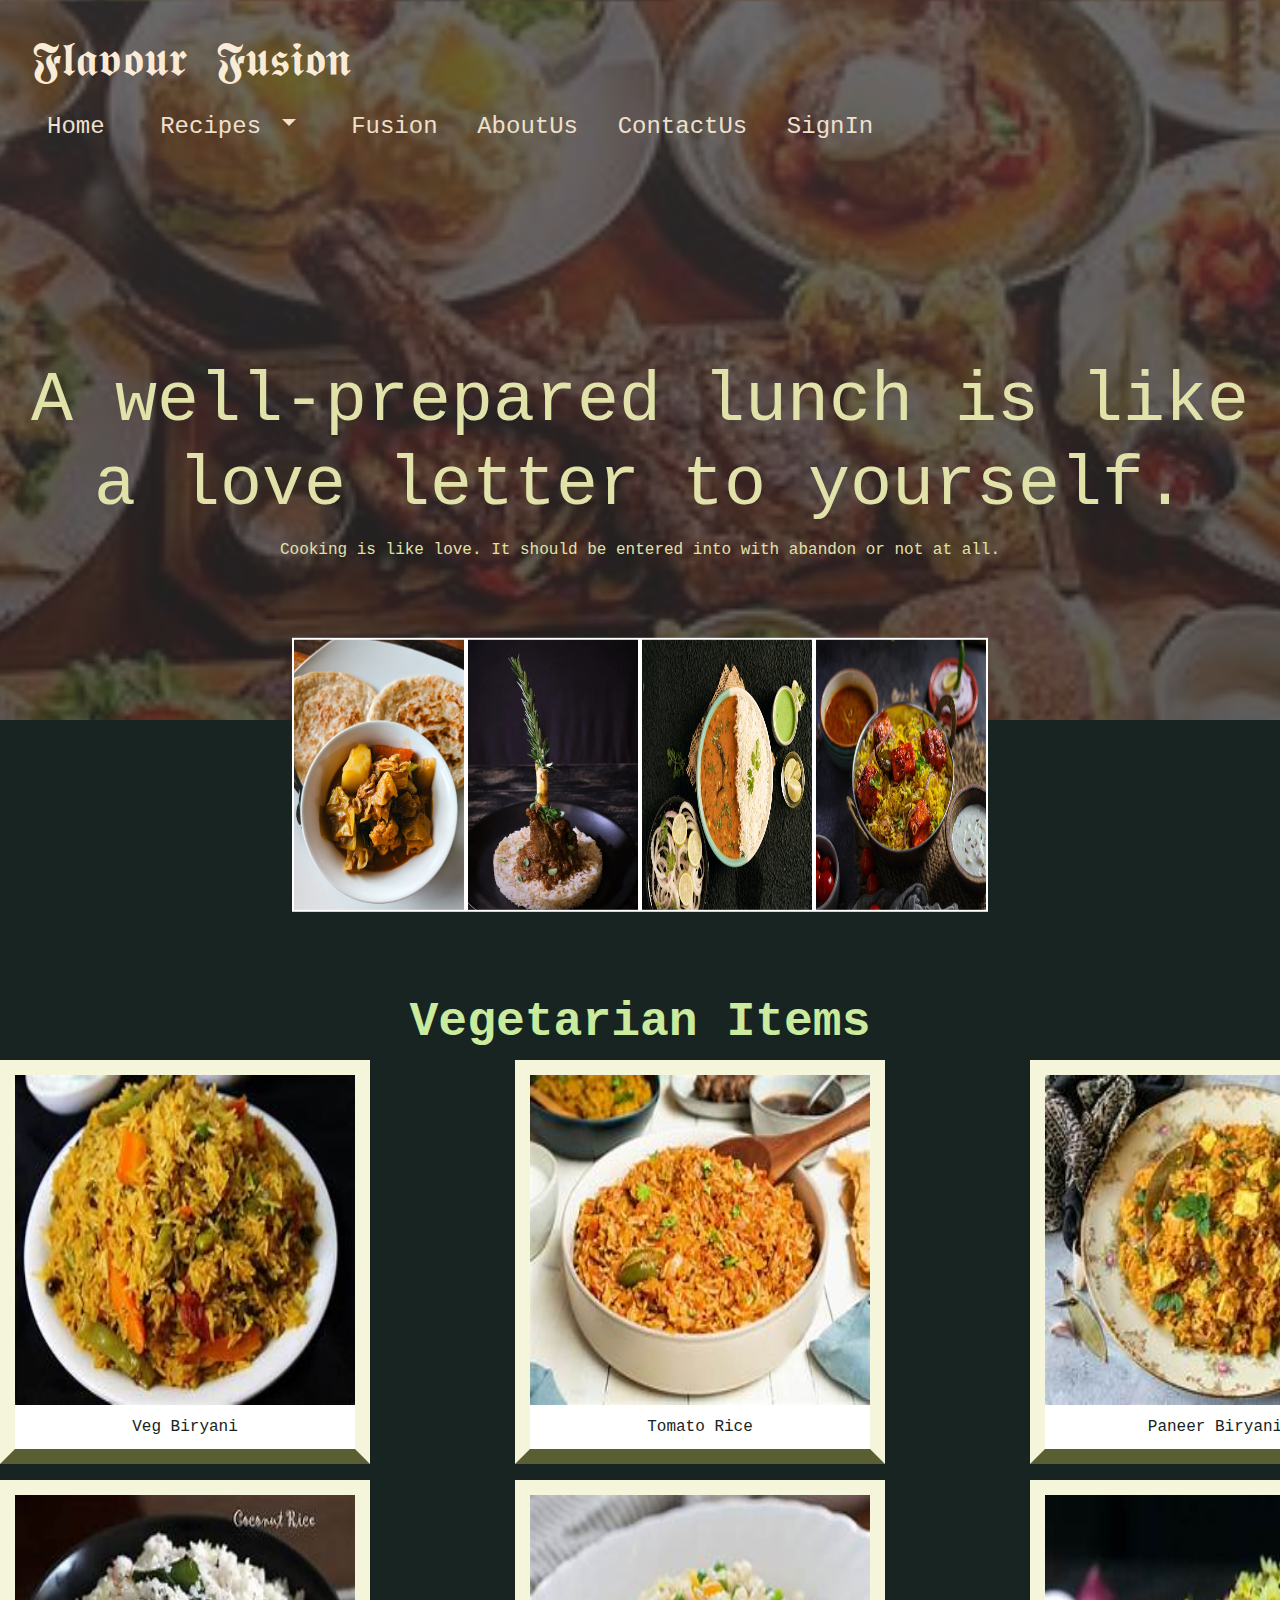
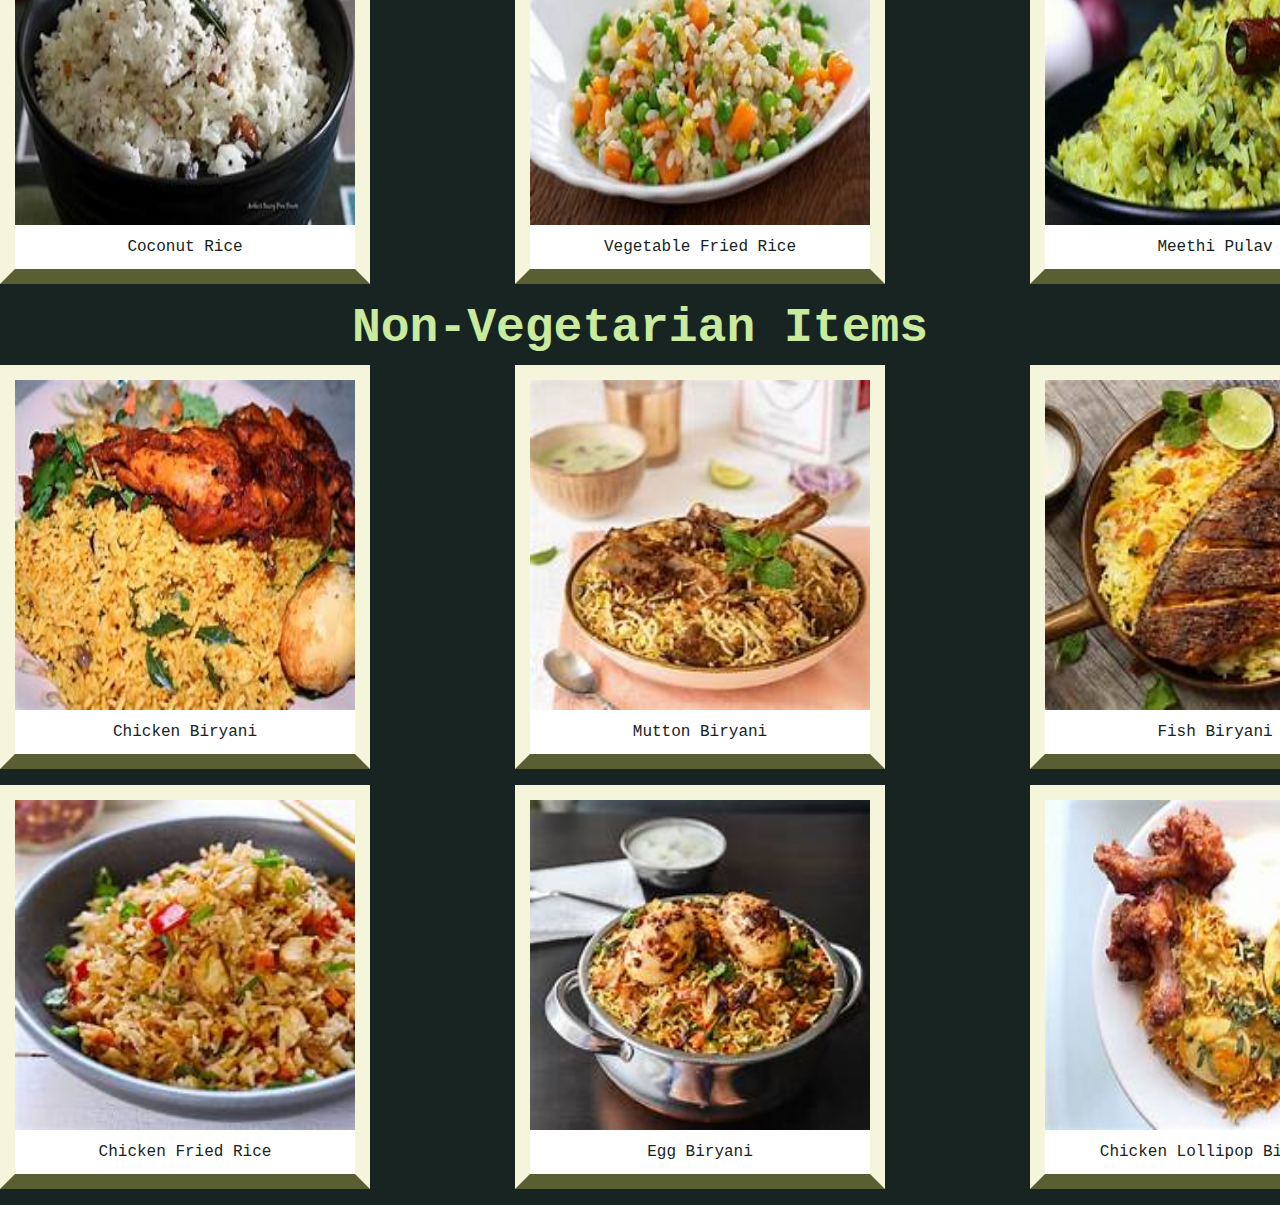
<file: Lunch.html>
<html>
    <head>
        <title>Lunch</title>
        <link rel="stylesheet" href="Styles5.css">
        <link rel="stylesheet" href="https://maxcdn.bootstrapcdn.com/bootstrap/4.5.2/css/bootstrap.min.css">
        <style>
            td{
                padding-block: 2px;
                padding: 2px;
            }
        </style>
    </head>
    <body style="background-image: url(images/lunch/lunch.jpg);"class="page">
        <div class="page">
            <div class="nav">
                <h3 class="logo">
                    <font face="logo" size="9" style="color:antiquewhite">𝕱𝖑𝖆𝖛𝖔𝖚𝖗 𝕱𝖚𝖘𝖎𝖔𝖓</font>
                </h3>
                <ul>
                    <li><a href="./index.html">Home</a></li>
                    <li class="nav-item dropdown">
                        <a class="nav-link dropdown-toggle" href="#" id="navbarDropdown" role="button" data-toggle="dropdown"
                            aria-haspopup="true" aria-expanded="false">
                            Recipes
                        </a>
                        <div class="dropdown-menu" aria-labelledby="navbarDropdown" style="background-color: rgb(104, 29, 104);">
                            <a class="dropdown-item" href="./Breakfast.html">Breakfast</a>
                            <a class="dropdown-item" href="./Lunch.html">Lunch</a>
                            <a class="dropdown-item" href="./Desserts.html">Desserts</a>
                            <a class="dropdown-item" href="./Salads.html">Salads</a>
                        </div>
                    </li>
                    <li><a href="./Recipes.html">Fusion</a></li>
                    <li><a href="./AboutUs.html">AboutUs</a></li>
                    <li><a href="./ContactUs.html">ContactUs</a></li>
                    <li><a href="./SignIn.html">SignIn</a></li>
                </ul>
            </div>
        <div class="b">
            <h1>A well-prepared lunch is like a love letter to yourself.</h1>
            <p>Cooking is like love. It should be entered into with abandon or not at all.</p><br/><br>
        </div>
    </div>
    <div class="r">
        <center>
            <table class="t">
                <tr>
                    <td><img src="images/lunch/v6.jpg" style="background-size: cover;display: flex;width: 170px;height: 270px;"></td>
                    <td><img src="images/lunch/v7.jpg" style="background-size: cover;display: flex;width: 170px;height: 270px;"></td>
                    <td><img src="images/lunch/v8.jpg" style="background-size: cover;display: flex;width: 170px;height: 270px;"></td>
                    <td><img src="images/lunch/v9.jpg" style="background-size: cover;display: flex;width: 170px;height: 270px;"></td>
                </tr>
            </table>
        </center>
        <h1 style="color:rgb(202, 234, 157);text-align: center;font-size: xxx-large;"><b>Vegetarian Items</b></h1>
        <div class="gallery"> 
            <figure>
                <img src="images/lunch/l1.jpg" width="340px" height="330px" onclick="showInfo('info1')"> 
                <figcaption>Veg Biryani</figcaption> 
            </figure> 
            <figure onclick="showInfo('info2')" > 
                <img src="images/lunch/l2.jpg" width="340px" height="330px"> 
                <figcaption>Tomato Rice</figcaption> 
            </figure> 
            <figure onclick="showInfo('info3')"> 
                <img src="images/lunch/l3.jpg"width="340px" height="330px"> 
                <figcaption>Paneer Biryani</figcaption> 
            </figure> 
            <figure onclick="showInfo('info4')"> 
                <img src="images/lunch/l4.jpg"width="340px" height="330px"> 
                <figcaption>Coconut Rice</figcaption> 
            </figure> 
            <figure onclick="showInfo('info5')"> 
                <img src="images/lunch/l5.jpg"width="340px" height="330px"> 
                <figcaption>Vegetable Fried Rice</figcaption> 
            </figure> 
            <figure onclick="showInfo('info6')"> 
                <img src="images/lunch/l6.jpg"width="340px" height="330px"> 
                <figcaption>Meethi Pulav</figcaption> 
            </figure>
            <div id="infoBox" class="info-box">
                <span class="close" onclick="hideInfo()">&times;</span>
                <div id="infoContent"></div>
            </div>
        </div> 
        <h1 style="color:rgb(202, 234, 157);text-align: center;font-size: xxx-large;"><b>Non-Vegetarian Items</b></h1>
            <div class="gallery">
            <figure>
                <img src="images/lunch/l7.jpg" width="340px" height="330px" onclick="showInfo('info7')"> 
                <figcaption>Chicken Biryani</figcaption> 
            </figure> 
            <figure onclick="showInfo('info8')" > 
                <img src="images/lunch/l8.jpg" width="340px" height="330px"> 
                <figcaption>Mutton Biryani</figcaption> 
            </figure> 
            <figure onclick="showInfo('info9')"> 
                <img src="images/lunch/l9.jpg"width="340px" height="330px"> 
                <figcaption>Fish Biryani</figcaption> 
            </figure> 
            <figure onclick="showInfo('info10')"> 
                <img src="images/lunch/l10.jpg"width="340px" height="330px"> 
                <figcaption>Chicken Fried Rice</figcaption> 
            </figure> 
            <figure onclick="showInfo('info11')"> 
                <img src="images/lunch/l11.jpg"width="340px" height="330px"> 
                <figcaption>Egg Biryani</figcaption> 
            </figure> 
            <figure onclick="showInfo('info12')"> 
                <img src="images/lunch/l12.jpg"width="340px" height="330px"> 
                <figcaption>Chicken Lollipop Biryani</figcaption> 
            </figure> 
            <div id="infoBox" class="info-box">
                <span class="close" onclick="hideInfo()">&times;</span>
                <div id="infoContent"></div>
            </div>
        </div>
        </div> 
    </div>
<script>
    function showInfo(infoId) {
    var infoBox = document.getElementById('infoBox');
    var infoContent = document.getElementById('infoContent');
    switch (infoId) {
        case 'info1':
            infoContent.innerHTML = "<h2>Vegetable Biryani</h2><p>To prepare veg biryani, start by washing and soaking 1.5 cups of basmati rice for 30 minutes, then drain and set it aside. In a large pan, heat 3 tablespoons of ghee or oil and add a bay leaf, 3 cloves, a 1-inch cinnamon stick, and 2 cardamoms. Sauté for a minute before adding a large, thinly sliced onion and 2 slit green chilies. Cook until the onions turn golden brown, then add 1 tablespoon of ginger-garlic paste and sauté until the raw smell disappears. Next, add a chopped tomato and cook until it softens. Incorporate 2 cups of mixed vegetables (such as carrot, peas, beans, and potato) and cook for a few minutes. Stir in 1/2 cup of yogurt, 2 tablespoons of biryani masala, 1 teaspoon of red chili powder, 1/2 teaspoon of turmeric powder, and salt to taste, mixing well. Add the drained rice and mix gently to coat the rice with the spices. Pour in 3 cups of water, then add a handful of chopped coriander and mint leaves, mixing well. Cover the pan and cook on low heat until the rice is fully cooked and the water is absorbed, which should take about 15-20 minutes. Once done, drizzle a pinch of saffron soaked in 2 tablespoons of warm milk over the biryani, cover, and let it rest for 5 minutes. Finally, fluff the biryani gently with a fork before serving.</p>";
            break;
        case 'info2':
            infoContent.innerHTML = "<h2>Tomato Rice</h2><p>To prepare tomato rice, start by washing and soaking 1.5 cups of basmati rice for 30 minutes, then drain and set it aside. Heat 3 tablespoons of oil in a pan and add a teaspoon of mustard seeds and a teaspoon of cumin seeds. Once they splutter, add a large, thinly sliced onion and 2 slit green chilies, cooking until the onions turn golden brown. Add a tablespoon of ginger-garlic paste and sauté until the raw smell disappears. Add 3 chopped tomatoes and cook until they become soft and mushy. Stir in a teaspoon of turmeric powder, a teaspoon of red chili powder, and salt to taste. Add the drained rice and mix gently to coat the rice with the tomato mixture. Pour in 3 cups of water and mix well. Cover the pan and cook on low heat until the rice is fully cooked and the water is absorbed, about 15-20 minutes. Fluff the tomato rice gently with a fork before serving.</p>";
            break;
        case 'info3':
            infoContent.innerHTML = "<h2>Paneer Biryani</h2><p>For paneer biryani, wash and soak 1.5 cups of basmati rice for 30 minutes, then drain and set it aside. Heat 3 tablespoons of ghee or oil in a large pan and add a bay leaf, 3 cloves, a 1-inch cinnamon stick, and 2 cardamoms, sautéing for a minute. Add a large, thinly sliced onion and 2 slit green chilies, cooking until the onions turn golden brown. Add a tablespoon of ginger-garlic paste and sauté until the raw smell disappears. Add 1.5 cups of cubed paneer and cook until lightly browned. Stir in 1/2 cup of yogurt, 2 tablespoons of biryani masala, a teaspoon of red chili powder, a teaspoon of turmeric powder, and salt to taste, mixing well. Add the drained rice and mix gently to coat the rice with the spices. Pour in 3 cups of water and mix well. Cover the pan and cook on low heat until the rice is fully cooked and the water is absorbed, about 15-20 minutes. Fluff the paneer biryani gently with a fork before serving.</p>";
            break;
        case 'info4':
            infoContent.innerHTML = "<h2>Coconut Rice</h2><p>To prepare coconut rice, wash and soak 1.5 cups of basmati rice for 30 minutes, then drain and set it aside. Heat 3 tablespoons of oil in a pan and add a teaspoon of mustard seeds, a teaspoon of cumin seeds, a tablespoon of chana dal, and a tablespoon of urad dal. Once they splutter, add a large, thinly sliced onion and 2 slit green chilies, cooking until the onions turn golden brown. Add a tablespoon of ginger-garlic paste and sauté until the raw smell disappears. Stir in 1.5 cups of grated coconut and sauté for a few minutes. Add the drained rice and mix gently to coat the rice with the coconut mixture. Pour in 3 cups of water and mix well. Cover the pan and cook on low heat until the rice is fully cooked and the water is absorbed, about 15-20 minutes. Fluff the coconut rice gently with a fork before serving.</p>";
            break;
        case 'info5':
            infoContent.innerHTML = "<h2>Vegetable Fried Rice</h2><p>For veg fried rice, wash and soak 1.5 cups of basmati rice for 30 minutes, then drain and set it aside. Cook the rice in 3 cups of water until fully cooked, then spread it on a plate to cool. Heat 3 tablespoons of oil in a large pan and add a teaspoon of finely chopped garlic and a teaspoon of finely chopped ginger, sautéing until fragrant. Add a large, thinly sliced onion and 2 slit green chilies, cooking until the onions turn translucent. Add 2 cups of mixed vegetables (such as carrot, peas, beans, and bell pepper) and cook until tender. Stir in 2 tablespoons of soy sauce, a tablespoon of vinegar, a teaspoon of black pepper, and salt to taste. Add the cooled rice and mix gently to combine with the vegetables and sauce. Cook for a few minutes until everything is heated through. Fluff the veg fried rice gently with a fork before serving.</p>";
            break;
        case 'info6':
            infoContent.innerHTML = "<h2>Methi Pulav</h2><p>To prepare methi pulav, start by washing and soaking 1.5 cups of basmati rice for 30 minutes, then drain and set it aside. Heat 3 tablespoons of ghee or oil in a large pan and add a bay leaf, 3 cloves, a 1-inch cinnamon stick, and 2 cardamoms, sautéing for a minute. Add a large, thinly sliced onion and 2 slit green chilies, cooking until the onions turn golden brown. Add a tablespoon of ginger-garlic paste and sauté until the raw smell disappears. Stir in 2 cups of fresh methi (fenugreek) leaves, washed and chopped, and cook until the leaves wilt and the raw smell is gone. Add a chopped tomato and cook until it softens. Stir in a teaspoon of turmeric powder, a teaspoon of red chili powder, and salt to taste. Add the drained rice and mix gently to coat the rice with the methi mixture. Pour in 3 cups of water and mix well. Cover the pan and cook on low heat until the rice is fully cooked and the water is absorbed, about 15-20 minutes. Fluff the methi pulav gently with a fork before serving.</p>";
            break;
        case 'info7':
            infoContent.innerHTML = "<h2>Chicken Biryani</h2><p>To prepare chicken biryani, start by washing and soaking 1.5 cups of basmati rice for 30 minutes, then drain and set it aside. In a large pan, heat 3 tablespoons of ghee or oil and add a bay leaf, 3 cloves, a 1-inch cinnamon stick, and 2 cardamoms, sautéing for a minute. Add a large, thinly sliced onion and 2 slit green chilies, cooking until the onions turn golden brown. Add a tablespoon of ginger-garlic paste and sauté until the raw smell disappears. Add 500 grams of chicken pieces and cook until they are no longer pink. Add a chopped tomato and cook until it softens. Stir in 1/2 cup of yogurt, 2 tablespoons of biryani masala, a teaspoon of red chili powder, a teaspoon of turmeric powder, and salt to taste. Mix well, then add the drained rice and mix gently to coat the rice with the spices. Pour in 3 cups of water and mix well. Cover the pan and cook on low heat until the rice is fully cooked and the water is absorbed, about 15-20 minutes. Fluff the chicken biryani gently with a fork before serving.</p>";
            break;
        case 'info8':
            infoContent.innerHTML = "<h2>Mutton Biryani</h2><p>To prepare mutton biryani, start by washing and soaking 1.5 cups of basmati rice for 30 minutes, then drain and set it aside. In a large pan, heat 3 tablespoons of ghee or oil and add a bay leaf, 3 cloves, a 1-inch cinnamon stick, and 2 cardamoms, sautéing for a minute. Add a large, thinly sliced onion and 2 slit green chilies, cooking until the onions turn golden brown. Add a tablespoon of ginger-garlic paste and sauté until the raw smell disappears. Add 500 grams of mutton pieces and cook until they are browned on all sides. Add a chopped tomato and cook until it softens. Stir in 1/2 cup of yogurt, 2 tablespoons of biryani masala, a teaspoon of red chili powder, a teaspoon of turmeric powder, and salt to taste. Mix well, then add the drained rice and mix gently to coat the rice with the spices. Pour in 3 cups of water and mix well. Cover the pan and cook on low heat until the rice is fully cooked and the water is absorbed, about 20-30 minutes. Ensure the mutton is tender; if needed, cook it longer or use a pressure cooker. Fluff the mutton biryani gently with a fork before serving..</p>";
            break;
        case 'info9':
            infoContent.innerHTML = "<h2>Fish Biryani</h2><p>To prepare fish biryani, use 500 grams of firm white fish fillets cut into chunks. Wash and soak 1.5 cups of basmati rice for 30 minutes, then drain and set it aside. Heat 3 tablespoons of ghee or oil in a large pan and add a bay leaf, 3 cloves, a 1-inch cinnamon stick, and 2 cardamoms, sautéing for a minute. Add a large, thinly sliced onion and 2 slit green chilies, cooking until the onions turn golden brown. Add a tablespoon of ginger-garlic paste and sauté until the raw smell disappears. Add a chopped tomato and cook until it softens. Stir in 1/2 cup of yogurt, 2 tablespoons of biryani masala, a teaspoon of red chili powder, a teaspoon of turmeric powder, and salt to taste. Add the fish pieces and cook gently until they are opaque. Add the drained rice and mix gently to coat the rice with the spices. Pour in 3 cups of water and mix well. Cover the pan and cook on low heat until the rice is fully cooked and the water is absorbed, about 15-20 minutes. Fluff the fish biryani gently with a fork before serving.</p>";
            break;
        case 'info10':
            infoContent.innerHTML = "<h2>Chicken Fried Rice</h2><p>For chicken fried rice, wash and soak 1.5 cups of basmati rice for 30 minutes, then drain and set it aside. Cook the rice in 3 cups of water until fully cooked, then spread it on a plate to cool. Heat 3 tablespoons of oil in a large pan and add a teaspoon of finely chopped garlic and a teaspoon of finely chopped ginger, sautéing until fragrant. Add a large, thinly sliced onion and 2 slit green chilies, cooking until the onions turn translucent. Add 250 grams of boneless chicken, cut into small pieces, and cook until the chicken is no longer pink. Add 2 cups of mixed vegetables (such as carrot, peas, beans, and bell pepper) and cook until tender. Stir in 2 tablespoons of soy sauce, a tablespoon of vinegar, a teaspoon of black pepper, and salt to taste. Add the cooled rice and mix gently to combine with the vegetables, chicken, and sauce. Cook for a few minutes until everything is heated through. Fluff the chicken fried rice gently with a fork before serving.</p>";
            break;
        case 'info11':
            infoContent.innerHTML = "<h2>Egg Biryani</h2><p>For egg biryani, wash and soak 1.5 cups of basmati rice for 30 minutes, then drain and set it aside. Hard boil 6 eggs, peel, and set aside. Heat 3 tablespoons of ghee or oil in a large pan and add a bay leaf, 3 cloves, a 1-inch cinnamon stick, and 2 cardamoms, sautéing for a minute. Add a large, thinly sliced onion and 2 slit green chilies, cooking until the onions turn golden brown. Add a tablespoon of ginger-garlic paste and sauté until the raw smell disappears. Add a chopped tomato and cook until it softens. Stir in 1/2 cup of yogurt, 2 tablespoons of biryani masala, a teaspoon of red chili powder, a teaspoon of turmeric powder, and salt to taste. Add the boiled eggs, making small slits in them to allow the spices to penetrate. Add the drained rice and mix gently to coat the rice with the spices. Pour in 3 cups of water and mix well. Cover the pan and cook on low heat until the rice is fully cooked and the water is absorbed, about 15-20 minutes. Fluff the egg biryani gently with a fork before serving.</p>";
            break;
        case 'info12':
            infoContent.innerHTML = "<h2>Chiken Lollipop Biryani</h2><p>To prepare chicken lollipop biryani, start by washing and soaking 1.5 cups of basmati rice for 30 minutes, then drain and set it aside. Marinate 500 grams of chicken lollipop in 1/2 cup of yogurt, a tablespoon of ginger-garlic paste, a teaspoon of red chili powder, a teaspoon of turmeric powder, 2 tablespoons of biryani masala, and salt to taste. Heat 3 tablespoons of ghee or oil in a large pan and add a bay leaf, 3 cloves, a 1-inch cinnamon stick, and 2 cardamoms, sautéing for a minute. Add a large, thinly sliced onion and 2 slit green chilies, cooking until the onions turn golden brown. Add the marinated chicken lollipop and cook until the chicken is no longer pink. Add a chopped tomato and cook until it softens. Add the drained rice and mix gently to coat the rice with the spices. Pour in 3 cups of water and mix well. Cover the pan and cook on low heat until the rice is fully cooked and the water is absorbed, about 15-20 minutes. Fluff the chicken lollipop biryani gently with a fork before serving.</p>";
            break;
        default:
            infoContent.innerHTML = "<h2>Unknown</h2><p>No details available.</p>";
    }
    
    infoBox.style.display = 'block';
}

function hideInfo() {
    var infoBox = document.getElementById('infoBox');
    infoBox.style.display = 'none';
}
</script>
<script src="https://code.jquery.com/jquery-3.3.1.slim.min.js" integrity="sha384-q8i/X+965DzO0rT7abK41JStQIAqVgRVzpbzo5smXKp4YfRvH+8abtTE1Pi6jizo" crossorigin="anonymous"></script>
    <script src="https://cdn.jsdelivr.net/npm/popper.js@1.14.7/dist/umd/popper.min.js" integrity="sha384-UO2eT0CpHqdSJQ6hJty5KVphtPhzWj9WO1clHTMGa3JDZwrnQq4sF86dIHNDz0W1" crossorigin="anonymous"></script>
    <script src="https://cdn.jsdelivr.net/npm/bootstrap@4.3.1/dist/js/bootstrap.min.js" integrity="sha384-JjSmVgyd0p3pXB1rRibZUAYoIIy6OrQ6VrjIEaFf/nJGzIxFDsf4x0xIM+B07jRM" crossorigin="anonymous"></script>
    <footer style="text-align: center;background-color: rgb(161, 171, 179);margin-top: 117%;padding-bottom: 2%;padding-top: 2%;"><b>
    &copy;2024 Lohitha's Company.<br>
    All rights are reserved.<br>
    flavourFusion@gmail.com<br>
    Ongole<br>
    Andhra Pradesh<br>
</b>
 </footer>    
</body>
</html>
</file>
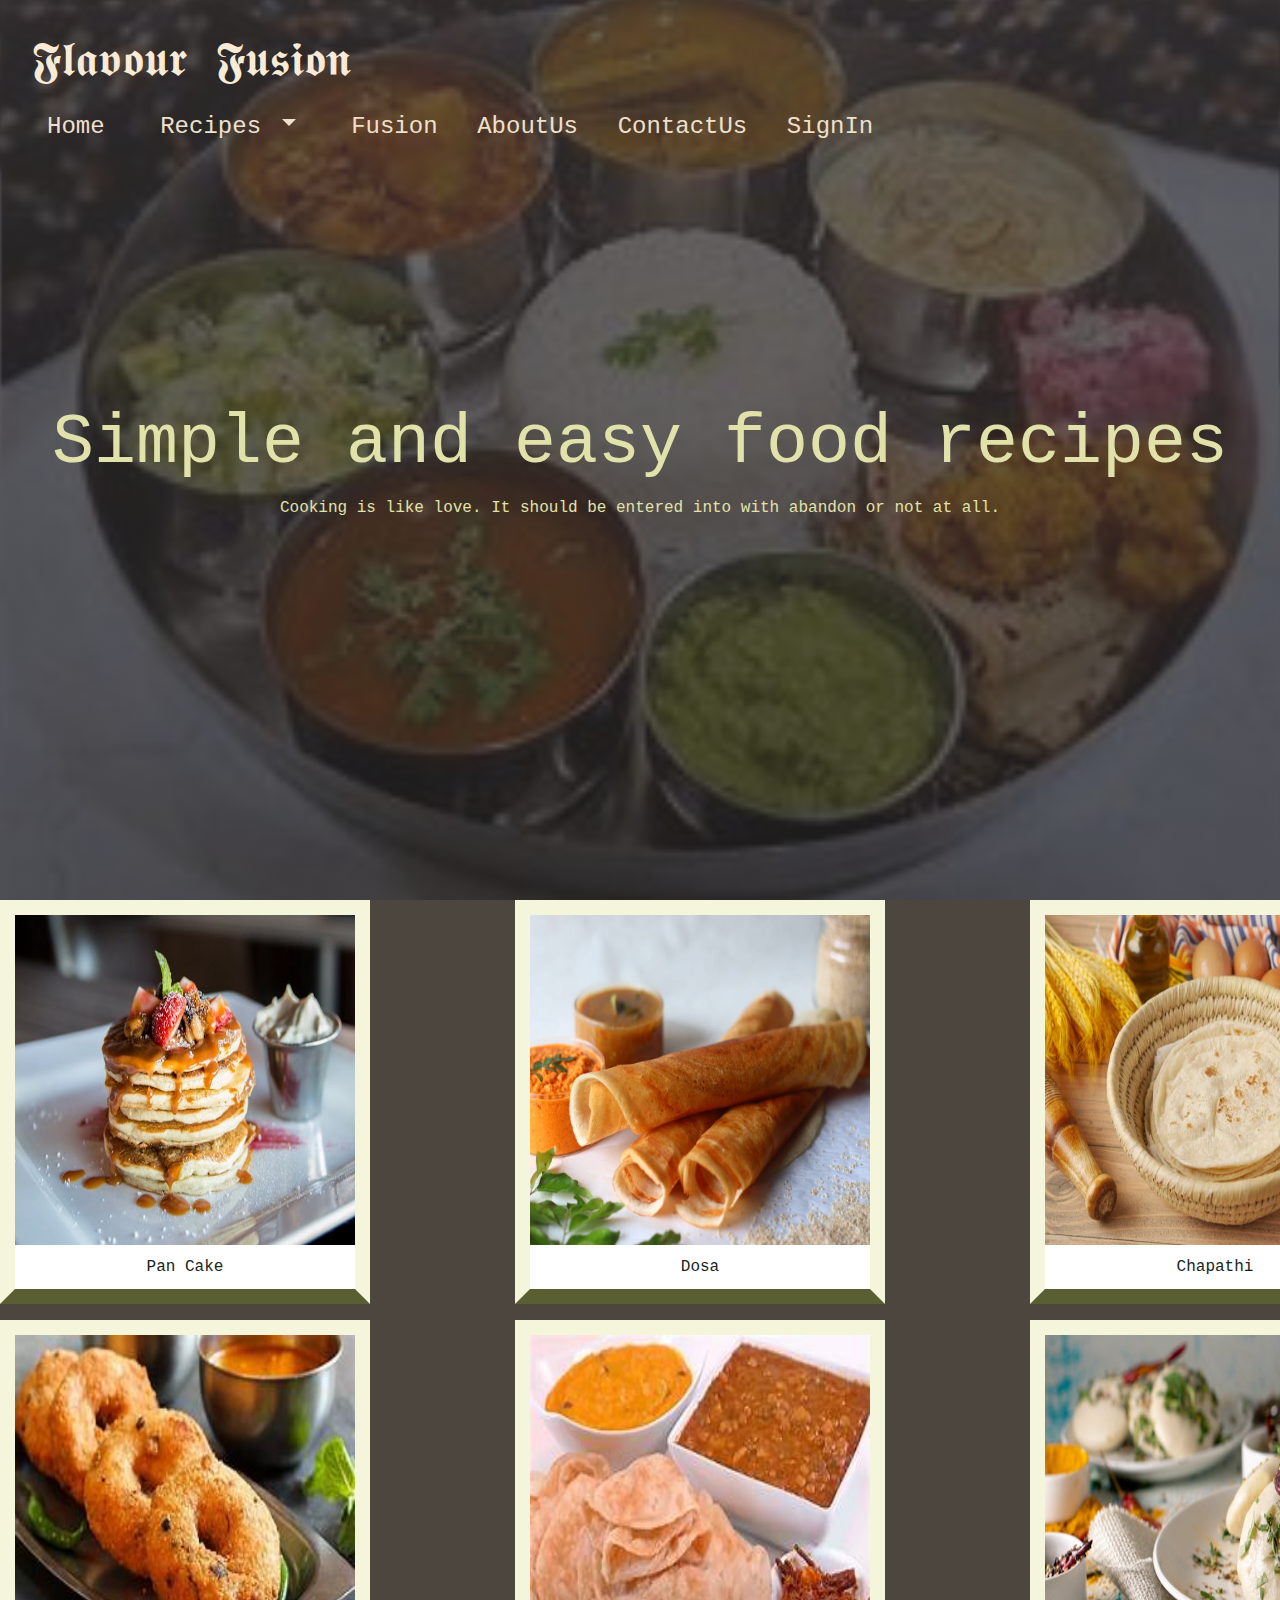
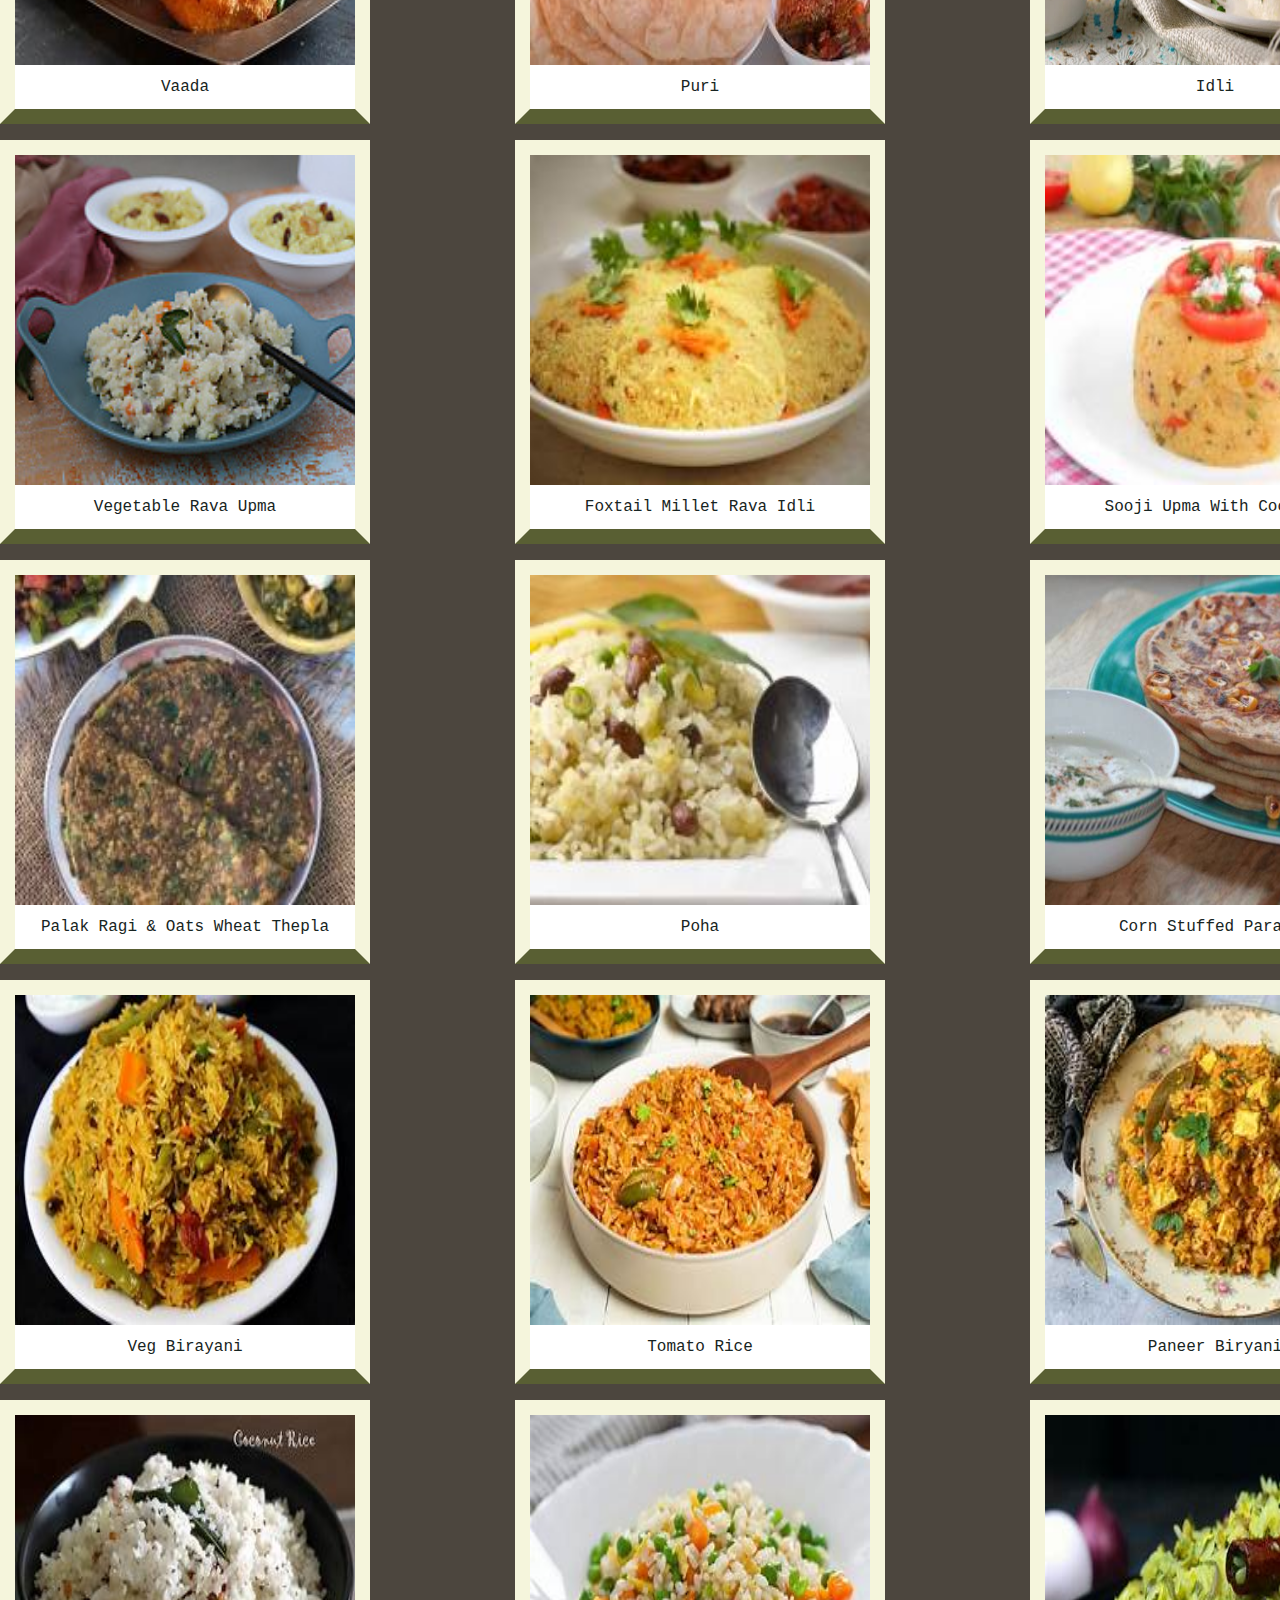
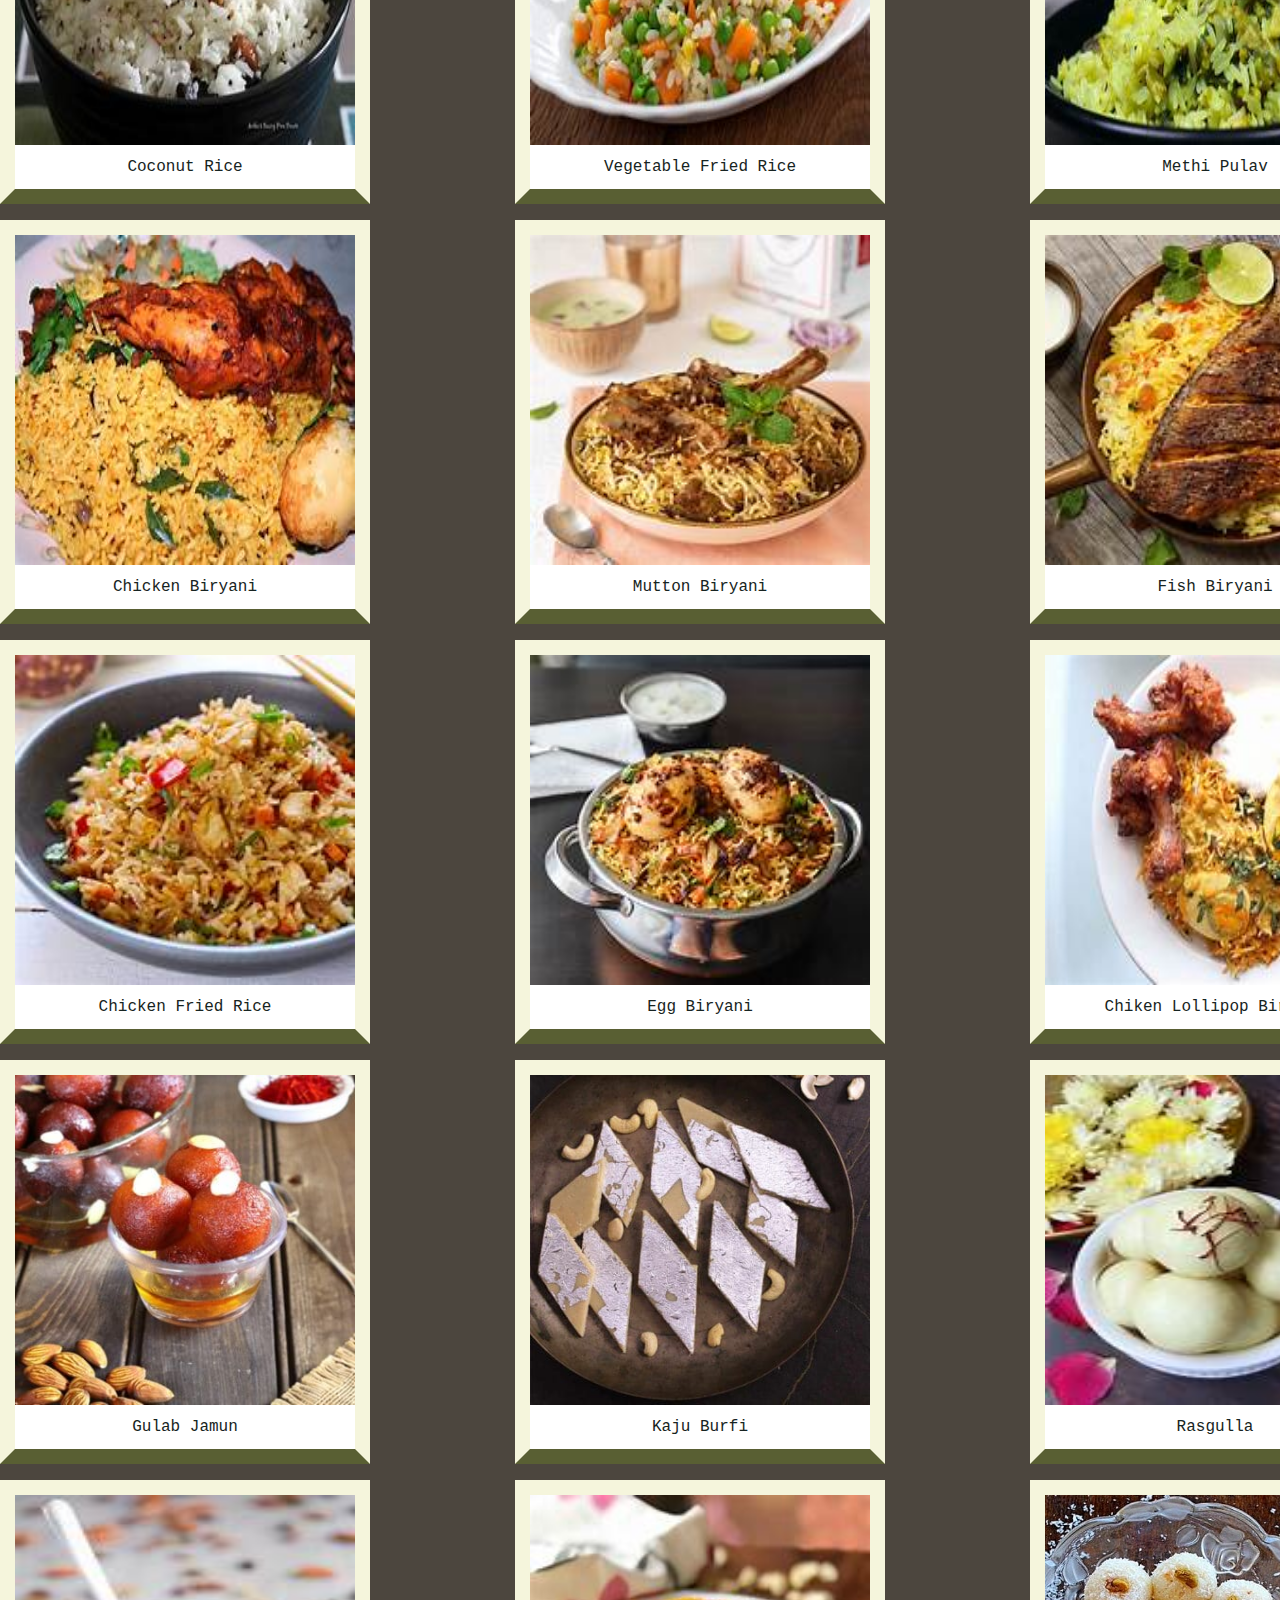
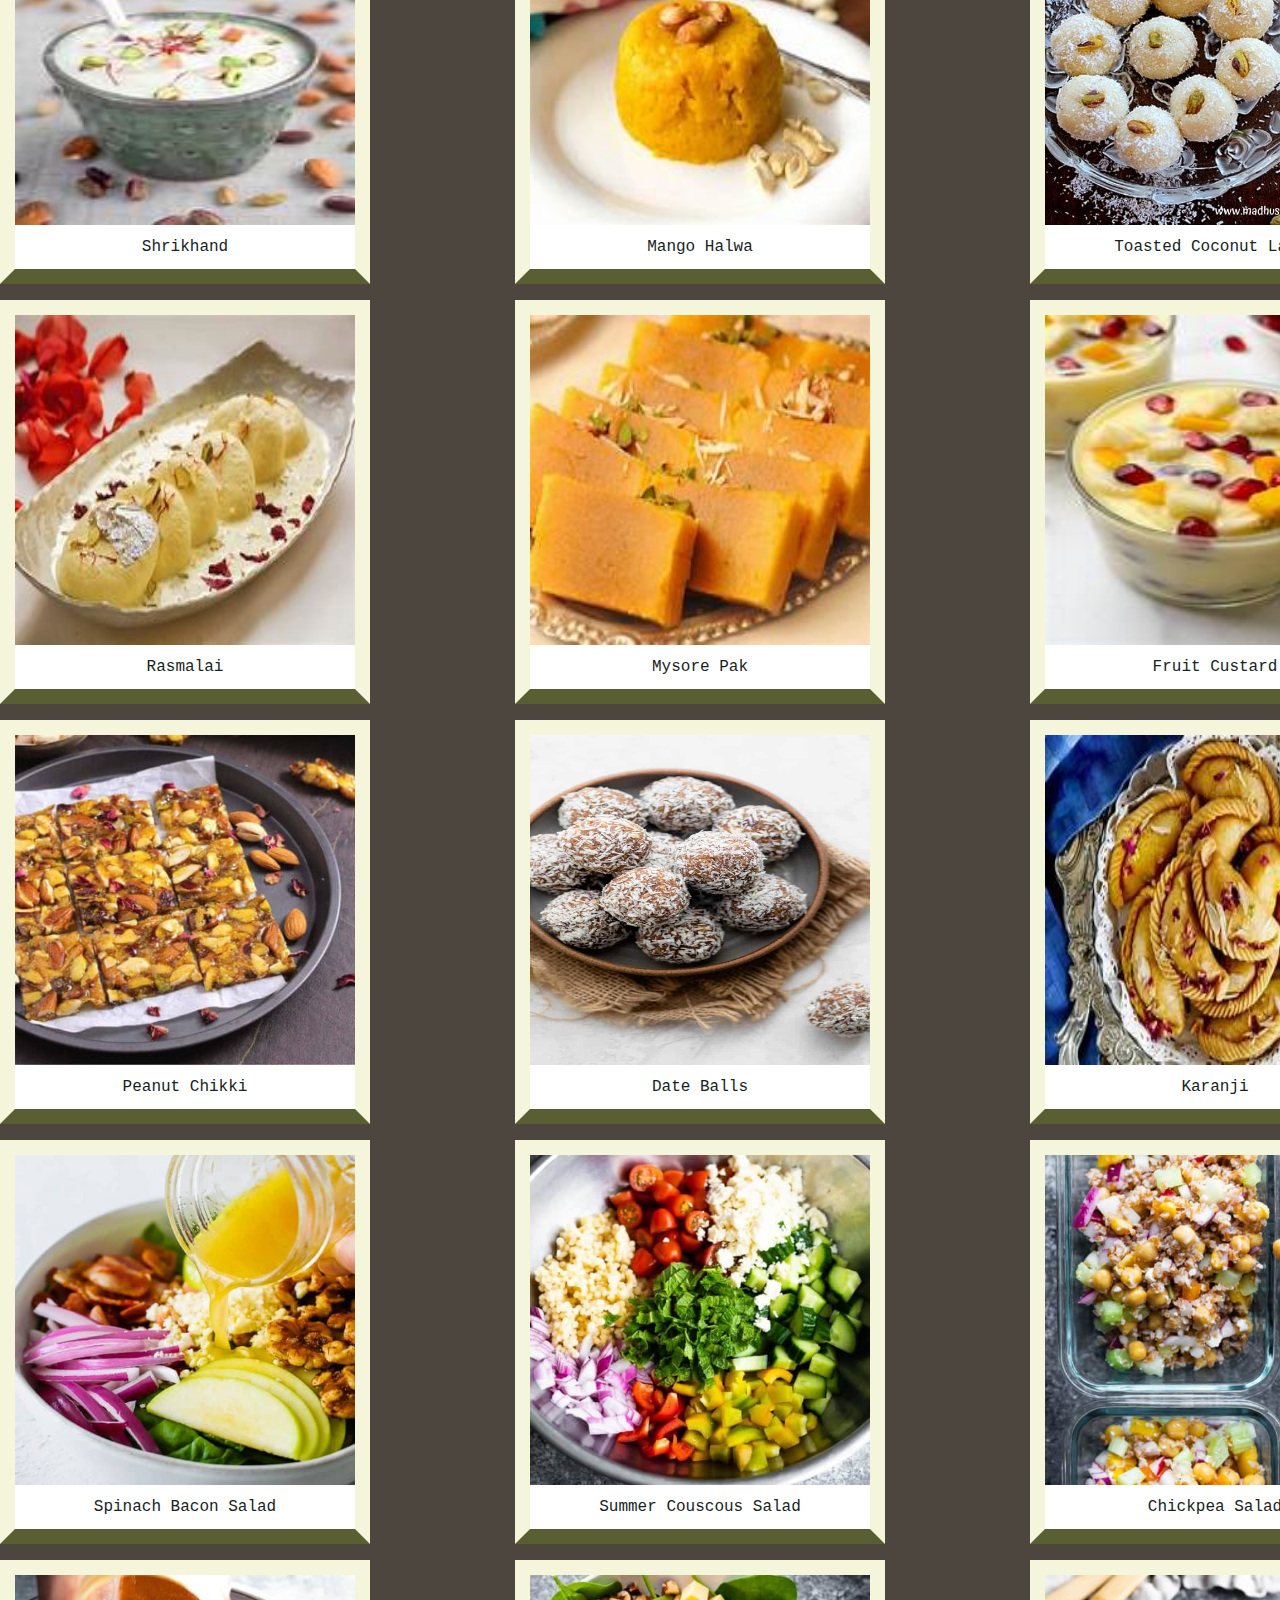
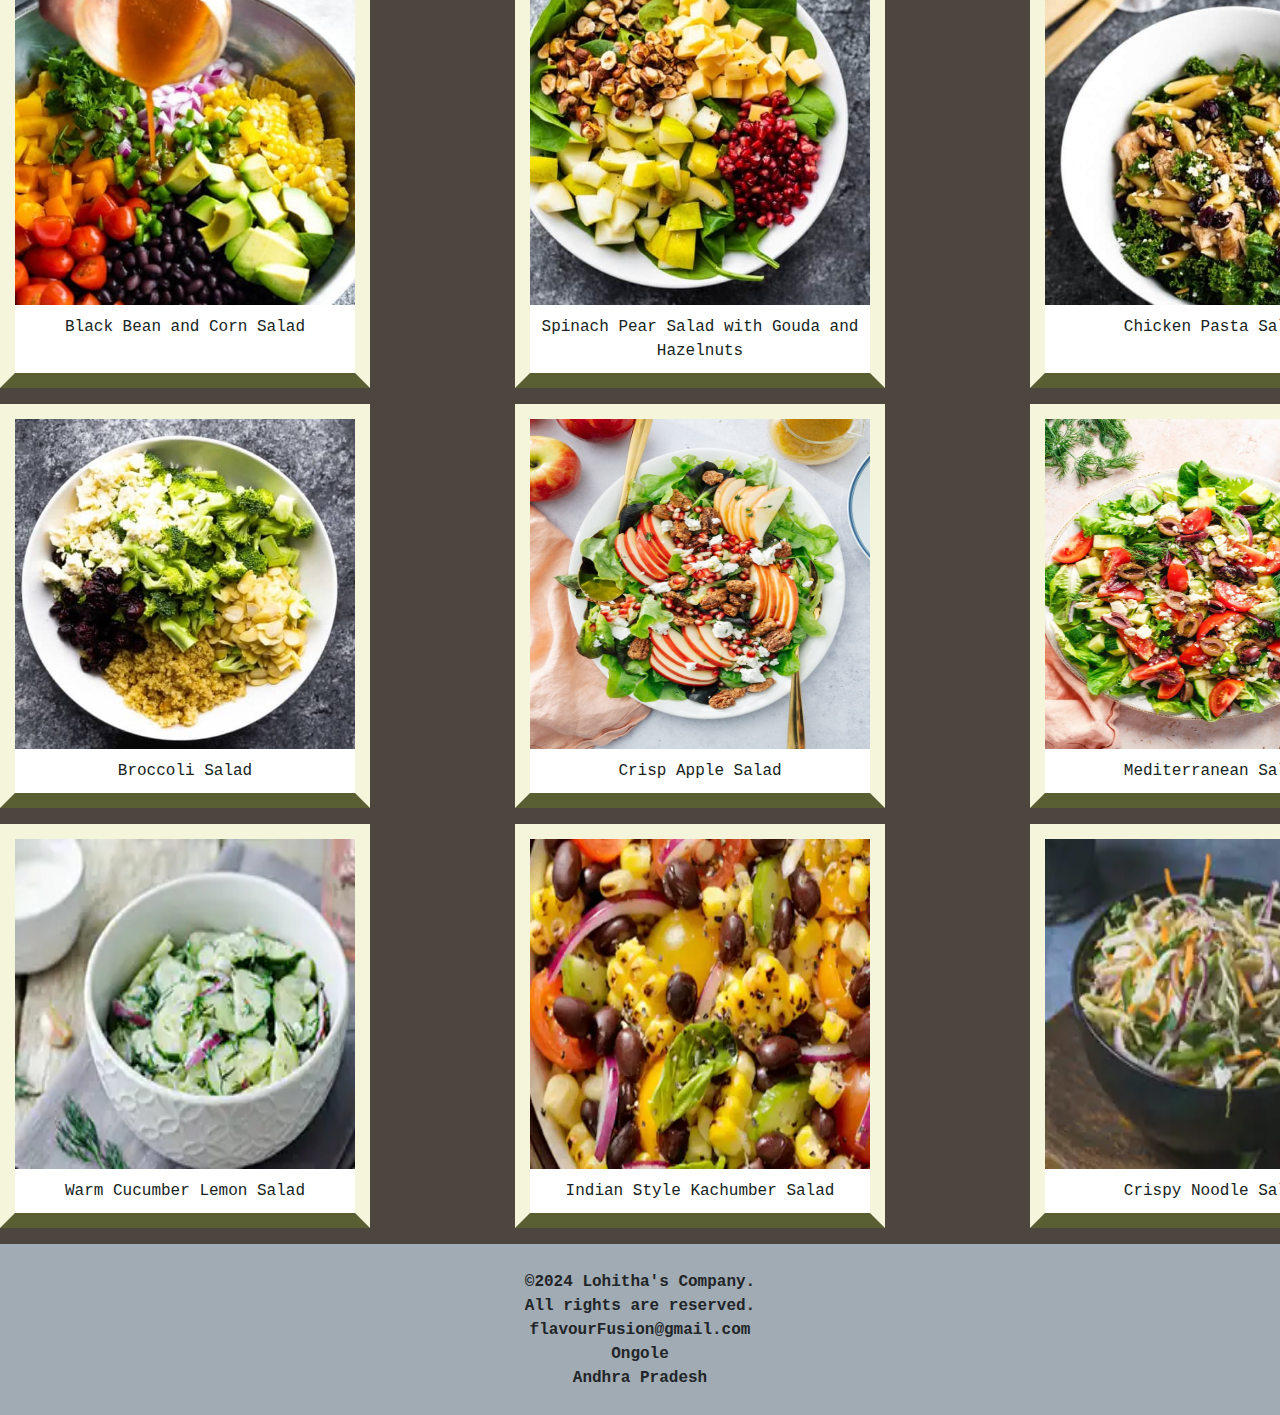
<file: Recipes.html>
<html>
    <head>
        <title>Recipes</title>
        <link rel="stylesheet" href="Styles5.css">
        <link rel="stylesheet" href="https://maxcdn.bootstrapcdn.com/bootstrap/4.5.2/css/bootstrap.min.css">
        <style>
            td{
                padding-block: 2px;
                padding: 2px;
            }
        </style>
    </head>
    <body style="background-image: url(images/thalli.jpg);"class="page">
        <div class="page">
            <div class="nav">
                <h3 class="logo">
                    <font face="logo" size="9" style="color:antiquewhite">𝕱𝖑𝖆𝖛𝖔𝖚𝖗 𝕱𝖚𝖘𝖎𝖔𝖓</font>
                </h3>
                <ul>
                    <li><a href="./index.html">Home</a></li>
                    <li class="nav-item dropdown">
                        <a class="nav-link dropdown-toggle" href="#" id="navbarDropdown" role="button" data-toggle="dropdown"
                            aria-haspopup="true" aria-expanded="false">
                            Recipes
                        </a>
                        <div class="dropdown-menu" aria-labelledby="navbarDropdown" style="background-color: rgb(104, 29, 104);">
                            <a class="dropdown-item" href="./Breakfast.html">Breakfast</a>
                            <a class="dropdown-item" href="./Lunch.html">Lunch</a>
                            <a class="dropdown-item" href="./Desserts.html">Desserts</a>
                            <a class="dropdown-item" href="./Salads.html">Salads</a>
                        </div>
                    </li>
                    <li><a href="./Recipes.html">Fusion</a></li>
                    <li><a href="./AboutUs.html">AboutUs</a></li>
                    <li><a href="./ContactUs.html">ContactUs</a></li>
                    <li><a href="./SignIn.html">SignIn</a></li>
                </ul>
            </div>
        
        <div class="b">
            <h1>Simple and easy food recipes</h1>
            <p>Cooking is like love. It should be entered into with abandon or not at all.</p><br/><br>
        </div>
    </div>
        <div class="gallery" style="background-color: rgb(76, 70, 62);"> 
            <figure>
                <img src="images/breakfast/b1.jpg" width="340px" height="330px" onclick="showInfo('info1')"> 
                <figcaption>Pan Cake</figcaption> 
            </figure> 
            <figure onclick="showInfo('info2')" > 
                <img src="images/breakfast/b2.jpg"width="340px" height="330px"> 
                <figcaption>Dosa</figcaption> 
            </figure> 
            <figure onclick="showInfo('info3')"> 
                <img src="images/breakfast/b3.jpg" width="340px" height="330px"> 
                <figcaption>Chapathi</figcaption> 
            </figure> 
            <figure onclick="showInfo('info4')"> 
                <img src="images/breakfast/b4.jpg" width="340px" height="330px"> 
                <figcaption>Vaada</figcaption> 
            </figure> 
            <figure onclick="showInfo('info5')"> 
                <img src="images/breakfast/b5.jpg" width="340px" height="330px"> 
                <figcaption>Puri</figcaption> 
            </figure> 
            <figure onclick="showInfo('info6')"> 
                <img src="images/breakfast/b6.jpg" width="340px" height="330px"> 
                <figcaption>Idli</figcaption> 
            </figure>  
            <figure onclick="showInfo('info7')"> 
                <img src="images/breakfast/b7.jpg" width="340px" height="330px"> 
                <figcaption>Vegetable Rava Upma</figcaption> 
            </figure> 
            <figure onclick="showInfo('info8')"> 
                <img src="images/breakfast/b8.jpg"width="340px" height="330px"> 
                <figcaption>Foxtail Millet Rava Idli</figcaption> 
            </figure> 
            <figure onclick="showInfo('info9')"> 
                <img src="images/breakfast/b9.jpg" width="340px" height="330px"> 
                <figcaption>Sooji Upma With Coconut</figcaption> 
            </figure> 
            <figure onclick="showInfo('info10')"> 
                <img src="images/breakfast/b10.jpg" width="340px" height="330px"> 
                <figcaption>Palak Ragi & Oats Wheat Thepla</figcaption> 
            </figure> 
            <figure onclick="showInfo('info11')"> 
                <img src="images/breakfast/b11.jpg" width="340px" height="330px"> 
                <figcaption>Poha</figcaption> 
            </figure> 
            <figure onclick="showInfo('info12')"> 
                <img src="images/breakfast/b12.jpg" width="340px" height="330px"> 
                <figcaption>Corn Stuffed Paratha</figcaption> 
            </figure> 
            <figure>
                <img src="images/lunch/l1.jpg" width="340px" height="330px" onclick="showInfo('info13')"> 
                <figcaption>Veg Birayani</figcaption> 
            </figure> 
            <figure onclick="showInfo('info14')" > 
                <img src="images/lunch/l2.jpg" width="340px" height="330px"> 
                <figcaption>Tomato Rice</figcaption> 
            </figure> 
            <figure onclick="showInfo('info15')"> 
                <img src="images/lunch/l3.jpg"width="340px" height="330px"> 
                <figcaption>Paneer Biryani</figcaption> 
            </figure> 
            <figure onclick="showInfo('info16')"> 
                <img src="images/lunch/l4.jpg"width="340px" height="330px"> 
                <figcaption>Coconut Rice</figcaption> 
            </figure> 
            <figure onclick="showInfo('info17')"> 
                <img src="images/lunch/l5.jpg"width="340px" height="330px"> 
                <figcaption>Vegetable Fried Rice</figcaption> 
            </figure> 
            <figure onclick="showInfo('info18')"> 
                <img src="images/lunch/l6.jpg"width="340px" height="330px"> 
                <figcaption>Methi Pulav</figcaption> 
            </figure>
            <figure>
                <img src="images/lunch/l7.jpg" width="340px" height="330px" onclick="showInfo('info19')"> 
                <figcaption>Chicken Biryani</figcaption> 
            </figure> 
            <figure onclick="showInfo('info20')" > 
                <img src="images/lunch/l8.jpg" width="340px" height="330px"> 
                <figcaption>Mutton Biryani</figcaption> 
            </figure> 
            <figure onclick="showInfo('info21')"> 
                <img src="images/lunch/l9.jpg"width="340px" height="330px"> 
                <figcaption>Fish Biryani</figcaption> 
            </figure> 
            <figure onclick="showInfo('info22')"> 
                <img src="images/lunch/l10.jpg"width="340px" height="330px"> 
                <figcaption>Chicken Fried Rice</figcaption> 
            </figure> 
            <figure onclick="showInfo('info23')"> 
                <img src="images/lunch/l11.jpg"width="340px" height="330px"> 
                <figcaption>Egg Biryani</figcaption> 
            </figure> 
            <figure onclick="showInfo('info24')"> 
                <img src="images/lunch/l12.jpg"width="340px" height="330px"> 
                <figcaption>Chiken Lollipop Biryani</figcaption> 
            </figure> 
            <figure>
                <img src="images/Desserts/d1.jpg" width="340px" height="330px" onclick="showInfo('info25')"> 
                <figcaption>Gulab Jamun</figcaption> 
            </figure> 
            <figure onclick="showInfo('info26')" > 
                <img src="images/Desserts/d2.jpg" width="340px" height="330px"> 
                <figcaption>Kaju Burfi</figcaption> 
            </figure> 
            <figure onclick="showInfo('info27')"> 
                <img src="images/Desserts/d3.jpg"width="340px" height="330px"> 
                <figcaption>Rasgulla</figcaption> 
            </figure> 
            <figure onclick="showInfo('info28')"> 
                <img src="images/Desserts/d4.jpg"width="340px" height="330px"> 
                <figcaption>Shrikhand</figcaption> 
            </figure> 
            <figure onclick="showInfo('info29')"> 
                <img src="images/Desserts/d5.jpg"width="340px" height="330px"> 
                <figcaption>Mango Halwa</figcaption> 
            </figure> 
            <figure onclick="showInfo('info30')"> 
                <img src="images/Desserts/d6.jpg"width="340px" height="330px"> 
                <figcaption>Toasted Coconut Ladoo</figcaption> 
            </figure>
            <figure>
                <img src="images/Desserts/d7.jpg" width="340px" height="330px" onclick="showInfo('info31')"> 
                <figcaption>Rasmalai</figcaption> 
            </figure> 
            <figure onclick="showInfo('info32')" > 
                <img src="images/Desserts/d8.jpg" width="340px" height="330px"> 
                <figcaption>Mysore Pak</figcaption> 
            </figure> 
            <figure onclick="showInfo('info33')"> 
                <img src="images/Desserts/d9.jpg"width="340px" height="330px"> 
                <figcaption>Fruit Custard</figcaption> 
            </figure> 
            <figure onclick="showInfo('info34')"> 
                <img src="images/Desserts/d10.jpg"width="340px" height="330px"> 
                <figcaption>Peanut Chikki</figcaption> 
            </figure> 
            <figure onclick="showInfo('info35')"> 
                <img src="images/Desserts/d11.jpg"width="340px" height="330px"> 
                <figcaption>Date Balls</figcaption> 
            </figure> 
            <figure onclick="showInfo('info36')"> 
                <img src="images/Desserts/d12.jpg"width="340px" height="330px"> 
                <figcaption>Karanji</figcaption> 
            </figure> 
            <figure>
                <img src="images/salads/s1.jpg" width="340px" height="330px" onclick="showInfo('info37')"> 
                <figcaption>Spinach Bacon Salad</figcaption> 
            </figure> 
            <figure onclick="showInfo('info38')" > 
                <img src="images/salads/s2.jpg" width="340px" height="330px"> 
                <figcaption>Summer Couscous Salad</figcaption> 
            </figure> 
            <figure onclick="showInfo('info39')"> 
                <img src="images/salads/s3.jpg"width="340px" height="330px"> 
                <figcaption>Chickpea Salad</figcaption> 
            </figure> 
            <figure onclick="showInfo('info40')"> 
                <img src="images/salads/s4.jpg"width="340px" height="330px"> 
                <figcaption>Black Bean and Corn Salad</figcaption> 
            </figure> 
            <figure onclick="showInfo('info41')"> 
                <img src="images/salads/s5.jpg"width="340px" height="330px"> 
                <figcaption>Spinach Pear Salad with Gouda and Hazelnuts</figcaption> 
            </figure> 
            <figure onclick="showInfo('info42')"> 
                <img src="images/salads/s6.jpg"width="340px" height="330px"> 
                <figcaption>Chicken Pasta Salad</figcaption> 
            </figure>
            <figure>
                <img src="images/salads/s7.jpg" width="340px" height="330px" onclick="showInfo('info43')"> 
                <figcaption>Broccoli Salad</figcaption> 
            </figure> 
            <figure onclick="showInfo('info44')" > 
                <img src="images/salads/s8.jpg" width="340px" height="330px"> 
                <figcaption>Crisp Apple Salad</figcaption> 
            </figure> 
            <figure onclick="showInfo('info45')"> 
                <img src="images/salads/s9.jpg"width="340px" height="330px"> 
                <figcaption>Mediterranean Salad</figcaption> 
            </figure> 
            <figure onclick="showInfo('info46')"> 
                <img src="images/salads/s10.jpg"width="340px" height="330px"> 
                <figcaption>Warm Cucumber Lemon Salad</figcaption> 
            </figure> 
            <figure onclick="showInfo('info47')"> 
                <img src="images/salads/s12.jpg"width="340px" height="330px"> 
                <figcaption>Indian Style Kachumber Salad</figcaption> 
            </figure> 
            <figure onclick="showInfo('info48')"> 
                <img src="images/salads/s11.jpg"width="340px" height="330px"> 
                <figcaption>Crispy Noodle Salad</figcaption> 
            </figure> 
            <div id="infoBox" class="info-box">
                <span class="close" onclick="hideInfo()">&times;</span>
                <div id="infoContent"></div>
            </div>
            </div>
        </div> 
</div>
<script>
    function showInfo(infoId) {
    var infoBox = document.getElementById('infoBox');
    var infoContent = document.getElementById('infoContent');
    switch (infoId) {
        case 'info1':
            infoContent.innerHTML = "<h2>Pan Cake</h2><p>1.Mix 1 cup of flour, 2 tablespoons of sugar, 1 tablespoon of baking powder, and a pinch of salt.<br>2. In another bowl, whisk together 1 cup of milk, 1 egg, and 2 tablespoons of melted butter.<br>3. Combine the wet and dry ingredients and mix until smooth.<br>4. Heat a lightly oiled griddle over medium heat.<br>5. Pour batter onto the griddle, cook until bubbles form, then flip and cook until golden brown.</p>";
            break;
        case 'info2':
            infoContent.innerHTML = "<h2>Dosa</h2><p>1.Soak 2 cups of rice and 1 cup of urad dal separately for 6 hours.<br>2. Grind them into a smooth batter, mix well, and ferment overnight.<br>Add salt and water to achieve a pouring consistency.<br>3. Heat a non-stick pan, pour a ladleful of batter, and spread it thin.<br>4. Cook until golden brown, then flip and cook the other side briefly.</p>";
            break;
        case 'info3':
            infoContent.innerHTML = "<h2>Chapathi</h2><p>1. Mix 2 cups of whole wheat flour with a pinch of salt and water to form a soft dough.<br>2. Knead well and let it rest for 20 minutes.<br>3. Divide the dough into small balls, roll them out into thin circles.<br>4. Cook on a hot griddle until brown spots appear on both sides.</p>";
            break;
        case 'info4':
            infoContent.innerHTML = "<h2>Vaada</h2><p>1. Soak 1 cup of urad dal for 4 hours, then grind into a thick batter.<br>2. Add chopped onions, green chilies, curry leaves, salt, and asafoetida to the batter.<br>3. Shape the batter into small balls or donuts.<br>4. Deep fry in hot oil until golden brown and crispy.</p>";
            break;
        case 'info5':
            infoContent.innerHTML = "<h2>Puri</h2><p>1. Mix 2 cups of whole wheat flour with a pinch of salt and water to form a stiff dough.<br>2. Divide the dough into small balls and roll them out into small circles.<br>3. Deep fry in hot oil until they puff up and turn golden brown.</p>";
            break;
        case 'info6':
            infoContent.innerHTML = "<h2>Idli</h2><p>1. Soak 2 cups of rice and 1 cup of urad dal separately for 6 hours.<br>2. Grind them into a smooth batter, mix well, and ferment overnight.<br>3. Add salt to the batter and pour it into greased idli molds.<br>4. Steam for 10-12 minutes until cooked through.</p>";
            break;
        case 'info7':
            infoContent.innerHTML = "<h2>Vegetable Rava Upma</h2><p>1. To begin making the Vegetable Rava Upma Recipe/ Sooji Upma, prep all the ingredients and keep aside.<br>2. In a saucepan; boil 3-1/4 cups of water along with salt and sugar and set aside. Add the vegetables to this water and cook for a few minutes until cooked. Turn the heat to low and allow the water to remain warm.<br>3. Heat oil in heavy bottomed pan on medium heat; add mustard seeds, half urad dal seeds and allow it to crackle and the dal to turn golden brown and crisp.<br>4. Stir in the onions, ginger, asafoetida, curry leaves and green chilies and sauté until onions are tender.<br>5. Stir in the semolina/sooji/rava and roast along with the onion mixture until you get the light roasted aroma.<br>6. Gradually pour the hot water along with the vegetables into the above mixture and continue to stir in the process to prevent lump formation. Once the Rava Upma comes to a porridge like consistency, turn the heat to low, cover the pan and allow the Rava Upma to cook and steam in the heat.<br>7. Keep stirring occasionally to avoid lumps. This will take about 10 minutes.<br>8. Finally stir in the ghee and lemon juice and sauté for a couple of minutes on low heat until all the ingredients are well combined. The ghee enhances the flavour of the Rava Upma/ Sooji Upma.<br>9. Serve Vegetable Rava Upma Recipe along with Coconut Chutney and South Indian Filter Coffee Recipe With Filter Coffee Powder for a complete south Indian Breakfast.<br></p>";
            break;
        case 'info8':
            infoContent.innerHTML = "<h2>Foxtail Millet Rava Idli</h2><p>1.Dry roast 1 cup of foxtail millet rava on medium heat until it turns slightly golden. Set aside.Dry roast 1 cup of semolina until it turns slightly golden. Set aside.<br>2.Heat 2 tablespoons of oil in a pan. Add mustard seeds and let them splutter.Add urad dal and chana dal, and fry until golden brown.Add cumin seeds, asafoetida, curry leaves, grated ginger, and chopped green chilies. Sauté for a minute.<br>3.In a large mixing bowl, combine the roasted foxtail millet rava and roasted semolina.Add the tempered spices to the bowl.Add 1 cup of yogurt and 1 cup of water to the mixture. Mix well to form a thick batter.Add salt to taste and mix well.Just before steaming, add 1 teaspoon of Eno fruit salt or baking soda and mix gently.4.Grease the idli molds with oil.Pour the batter into the idli molds.Steam in an idli steamer or a pressure cooker (without the whistle) for 10-12 minutes or until a toothpick inserted comes out clean.<br>5. Once done, remove the idlis from the molds.Garnish with finely chopped coriander leaves.Serve hot with coconut chutney and sambar.</p>";
            break;
        case 'info9':
            infoContent.innerHTML = "<h2>Sooji Upma With Coconut</h2><p>1. Dry roast 1 cup of semolina until it turns light golden.<br>Heat oil, add mustard seeds, urad dal, chana dal, curry leaves, and chopped green chilies.<br>2. Add 2 cups of water, salt, and bring to a boil.<br>3. Gradually add the roasted semolina, stirring continuously to avoid lumps.<br>4. Cook until the semolina absorbs the water, then mix in grated coconut.</p>";
            break;
        case 'info10':
            infoContent.innerHTML = "<h2>Palak Ragi & Oats Wheat Thepla</h2><p>1. Mix 1 cup of whole wheat flour, 1/2 cup of ragi flour, 1/4 cup of oats flour, and salt.<br>2. Add finely chopped spinach, ginger, green chilies, and yogurt to form a dough.<br>3. Roll out small portions of the dough into thin circles.<br>4. Cook on a hot griddle until brown spots appear on both sides.</p>";
            break;
        case 'info11':
            infoContent.innerHTML = "<h2>Poha</h2><p>1. Rinse 2 cups of flattened rice (poha) and let it drain.<br>2. Heat oil, add mustard seeds, cumin seeds, curry leaves, chopped onions, and green chilies.<br>Add turmeric powder, salt, and the rinsed poha.<br>3. Mix well and cook for a few minutes until heated through.<br>4. Garnish with chopped coriander and lemon juice.</p>";
            break;
        case 'info12':
            infoContent.innerHTML = 
"<h2>Corn Stuffed Paratha</h2><p>1. To begin making the Corn Stuffed Paratha, we have to first wash the corn and keep the potatoes cooked. <br>You can either pressure cook the potatoes for 2 whistles or add them to saucepan with water and boil them for 15 mins/until it is cooked.<br>2. Once the potatoes are cooked, peel the skin and add them to a bowl and mash them. Once mashed, add chopped coriander leaves, sweet corn and homemade tomato pickle. Mix well. Add required amount of salt and mix the mixture well. Keep aside. The corn stuffing is ready. <br> 3. Now we have to make the dough for the paratha. In a flat bowl add wheat flour, salt and mix. Add water little by little and knead the dough until it is smooth and homogeneously mixed. Apply a coating of oil on top of the ball of dough and leave it to rest for 10 minutes.<br>4. Next, divide the dough into medium sized balls. Take one ball of dough and roll it out until its about 4-5 inches diameter.  Place one tablespoon of stuffing in the center and join the ends of the paratha dough so that the stuffing in encased in the dough. Do the same with the rest of the dough and corn mixture.<br>5. Place a tawa on medium heat and add some oil. Place the stuffed paratha on the tawa and cook on both sides until done. Drizzle some oil on top of the paratha when cooking on both sides. Take off the pan and finish the rest of the rolled out parathas. <br>6. Serve Corn Stuffed Paratha Recipe with Pisarna Manga Recipe and Homemade Curd.</p>";
            break;
            case 'info13':
            infoContent.innerHTML = "<h2>Vegetable Biryani</h2><p>To prepare veg biryani, start by washing and soaking 1.5 cups of basmati rice for 30 minutes, then drain and set it aside. In a large pan, heat 3 tablespoons of ghee or oil and add a bay leaf, 3 cloves, a 1-inch cinnamon stick, and 2 cardamoms. Sauté for a minute before adding a large, thinly sliced onion and 2 slit green chilies. Cook until the onions turn golden brown, then add 1 tablespoon of ginger-garlic paste and sauté until the raw smell disappears. Next, add a chopped tomato and cook until it softens. Incorporate 2 cups of mixed vegetables (such as carrot, peas, beans, and potato) and cook for a few minutes. Stir in 1/2 cup of yogurt, 2 tablespoons of biryani masala, 1 teaspoon of red chili powder, 1/2 teaspoon of turmeric powder, and salt to taste, mixing well. Add the drained rice and mix gently to coat the rice with the spices. Pour in 3 cups of water, then add a handful of chopped coriander and mint leaves, mixing well. Cover the pan and cook on low heat until the rice is fully cooked and the water is absorbed, which should take about 15-20 minutes. Once done, drizzle a pinch of saffron soaked in 2 tablespoons of warm milk over the biryani, cover, and let it rest for 5 minutes. Finally, fluff the biryani gently with a fork before serving.</p>";
            break;
        case 'info14':
            infoContent.innerHTML = "<h2>Tomato Rice</h2><p>To prepare tomato rice, start by washing and soaking 1.5 cups of basmati rice for 30 minutes, then drain and set it aside. Heat 3 tablespoons of oil in a pan and add a teaspoon of mustard seeds and a teaspoon of cumin seeds. Once they splutter, add a large, thinly sliced onion and 2 slit green chilies, cooking until the onions turn golden brown. Add a tablespoon of ginger-garlic paste and sauté until the raw smell disappears. Add 3 chopped tomatoes and cook until they become soft and mushy. Stir in a teaspoon of turmeric powder, a teaspoon of red chili powder, and salt to taste. Add the drained rice and mix gently to coat the rice with the tomato mixture. Pour in 3 cups of water and mix well. Cover the pan and cook on low heat until the rice is fully cooked and the water is absorbed, about 15-20 minutes. Fluff the tomato rice gently with a fork before serving.</p>";
            break;
        case 'info15':
            infoContent.innerHTML = "<h2>Paneer Biryani</h2><p>For paneer biryani, wash and soak 1.5 cups of basmati rice for 30 minutes, then drain and set it aside. Heat 3 tablespoons of ghee or oil in a large pan and add a bay leaf, 3 cloves, a 1-inch cinnamon stick, and 2 cardamoms, sautéing for a minute. Add a large, thinly sliced onion and 2 slit green chilies, cooking until the onions turn golden brown. Add a tablespoon of ginger-garlic paste and sauté until the raw smell disappears. Add 1.5 cups of cubed paneer and cook until lightly browned. Stir in 1/2 cup of yogurt, 2 tablespoons of biryani masala, a teaspoon of red chili powder, a teaspoon of turmeric powder, and salt to taste, mixing well. Add the drained rice and mix gently to coat the rice with the spices. Pour in 3 cups of water and mix well. Cover the pan and cook on low heat until the rice is fully cooked and the water is absorbed, about 15-20 minutes. Fluff the paneer biryani gently with a fork before serving.</p>";
            break;
        case 'info16':
            infoContent.innerHTML = "<h2>Coconut Rice</h2><p>To prepare coconut rice, wash and soak 1.5 cups of basmati rice for 30 minutes, then drain and set it aside. Heat 3 tablespoons of oil in a pan and add a teaspoon of mustard seeds, a teaspoon of cumin seeds, a tablespoon of chana dal, and a tablespoon of urad dal. Once they splutter, add a large, thinly sliced onion and 2 slit green chilies, cooking until the onions turn golden brown. Add a tablespoon of ginger-garlic paste and sauté until the raw smell disappears. Stir in 1.5 cups of grated coconut and sauté for a few minutes. Add the drained rice and mix gently to coat the rice with the coconut mixture. Pour in 3 cups of water and mix well. Cover the pan and cook on low heat until the rice is fully cooked and the water is absorbed, about 15-20 minutes. Fluff the coconut rice gently with a fork before serving.</p>";
            break;
        case 'info17':
            infoContent.innerHTML = "<h2>Vegetable Fried Rice</h2><p>For veg fried rice, wash and soak 1.5 cups of basmati rice for 30 minutes, then drain and set it aside. Cook the rice in 3 cups of water until fully cooked, then spread it on a plate to cool. Heat 3 tablespoons of oil in a large pan and add a teaspoon of finely chopped garlic and a teaspoon of finely chopped ginger, sautéing until fragrant. Add a large, thinly sliced onion and 2 slit green chilies, cooking until the onions turn translucent. Add 2 cups of mixed vegetables (such as carrot, peas, beans, and bell pepper) and cook until tender. Stir in 2 tablespoons of soy sauce, a tablespoon of vinegar, a teaspoon of black pepper, and salt to taste. Add the cooled rice and mix gently to combine with the vegetables and sauce. Cook for a few minutes until everything is heated through. Fluff the veg fried rice gently with a fork before serving.</p>";
            break;
        case 'info18':
            infoContent.innerHTML = "<h2>Methi Pulav</h2><p>To prepare methi pulav, start by washing and soaking 1.5 cups of basmati rice for 30 minutes, then drain and set it aside. Heat 3 tablespoons of ghee or oil in a large pan and add a bay leaf, 3 cloves, a 1-inch cinnamon stick, and 2 cardamoms, sautéing for a minute. Add a large, thinly sliced onion and 2 slit green chilies, cooking until the onions turn golden brown. Add a tablespoon of ginger-garlic paste and sauté until the raw smell disappears. Stir in 2 cups of fresh methi (fenugreek) leaves, washed and chopped, and cook until the leaves wilt and the raw smell is gone. Add a chopped tomato and cook until it softens. Stir in a teaspoon of turmeric powder, a teaspoon of red chili powder, and salt to taste. Add the drained rice and mix gently to coat the rice with the methi mixture. Pour in 3 cups of water and mix well. Cover the pan and cook on low heat until the rice is fully cooked and the water is absorbed, about 15-20 minutes. Fluff the methi pulav gently with a fork before serving.</p>";
            break;
        case 'info19':
            infoContent.innerHTML = "<h2>Chicken Biryani</h2><p>To prepare chicken biryani, start by washing and soaking 1.5 cups of basmati rice for 30 minutes, then drain and set it aside. In a large pan, heat 3 tablespoons of ghee or oil and add a bay leaf, 3 cloves, a 1-inch cinnamon stick, and 2 cardamoms, sautéing for a minute. Add a large, thinly sliced onion and 2 slit green chilies, cooking until the onions turn golden brown. Add a tablespoon of ginger-garlic paste and sauté until the raw smell disappears. Add 500 grams of chicken pieces and cook until they are no longer pink. Add a chopped tomato and cook until it softens. Stir in 1/2 cup of yogurt, 2 tablespoons of biryani masala, a teaspoon of red chili powder, a teaspoon of turmeric powder, and salt to taste. Mix well, then add the drained rice and mix gently to coat the rice with the spices. Pour in 3 cups of water and mix well. Cover the pan and cook on low heat until the rice is fully cooked and the water is absorbed, about 15-20 minutes. Fluff the chicken biryani gently with a fork before serving.</p>";
            break;
        case 'info20':
            infoContent.innerHTML = "<h2>Mutton Biryani</h2><p>To prepare mutton biryani, start by washing and soaking 1.5 cups of basmati rice for 30 minutes, then drain and set it aside. In a large pan, heat 3 tablespoons of ghee or oil and add a bay leaf, 3 cloves, a 1-inch cinnamon stick, and 2 cardamoms, sautéing for a minute. Add a large, thinly sliced onion and 2 slit green chilies, cooking until the onions turn golden brown. Add a tablespoon of ginger-garlic paste and sauté until the raw smell disappears. Add 500 grams of mutton pieces and cook until they are browned on all sides. Add a chopped tomato and cook until it softens. Stir in 1/2 cup of yogurt, 2 tablespoons of biryani masala, a teaspoon of red chili powder, a teaspoon of turmeric powder, and salt to taste. Mix well, then add the drained rice and mix gently to coat the rice with the spices. Pour in 3 cups of water and mix well. Cover the pan and cook on low heat until the rice is fully cooked and the water is absorbed, about 20-30 minutes. Ensure the mutton is tender; if needed, cook it longer or use a pressure cooker. Fluff the mutton biryani gently with a fork before serving..</p>";
            break;
        case 'info21':
            infoContent.innerHTML = "<h2>Fish Biryani</h2><p>To prepare fish biryani, use 500 grams of firm white fish fillets cut into chunks. Wash and soak 1.5 cups of basmati rice for 30 minutes, then drain and set it aside. Heat 3 tablespoons of ghee or oil in a large pan and add a bay leaf, 3 cloves, a 1-inch cinnamon stick, and 2 cardamoms, sautéing for a minute. Add a large, thinly sliced onion and 2 slit green chilies, cooking until the onions turn golden brown. Add a tablespoon of ginger-garlic paste and sauté until the raw smell disappears. Add a chopped tomato and cook until it softens. Stir in 1/2 cup of yogurt, 2 tablespoons of biryani masala, a teaspoon of red chili powder, a teaspoon of turmeric powder, and salt to taste. Add the fish pieces and cook gently until they are opaque. Add the drained rice and mix gently to coat the rice with the spices. Pour in 3 cups of water and mix well. Cover the pan and cook on low heat until the rice is fully cooked and the water is absorbed, about 15-20 minutes. Fluff the fish biryani gently with a fork before serving.</p>";
            break;
        case 'info22':
            infoContent.innerHTML = "<h2>Chicken Fried Rice</h2><p>For chicken fried rice, wash and soak 1.5 cups of basmati rice for 30 minutes, then drain and set it aside. Cook the rice in 3 cups of water until fully cooked, then spread it on a plate to cool. Heat 3 tablespoons of oil in a large pan and add a teaspoon of finely chopped garlic and a teaspoon of finely chopped ginger, sautéing until fragrant. Add a large, thinly sliced onion and 2 slit green chilies, cooking until the onions turn translucent. Add 250 grams of boneless chicken, cut into small pieces, and cook until the chicken is no longer pink. Add 2 cups of mixed vegetables (such as carrot, peas, beans, and bell pepper) and cook until tender. Stir in 2 tablespoons of soy sauce, a tablespoon of vinegar, a teaspoon of black pepper, and salt to taste. Add the cooled rice and mix gently to combine with the vegetables, chicken, and sauce. Cook for a few minutes until everything is heated through. Fluff the chicken fried rice gently with a fork before serving.</p>";
            break;
        case 'info23':
            infoContent.innerHTML = "<h2>Egg Biryani</h2><p>For egg biryani, wash and soak 1.5 cups of basmati rice for 30 minutes, then drain and set it aside. Hard boil 6 eggs, peel, and set aside. Heat 3 tablespoons of ghee or oil in a large pan and add a bay leaf, 3 cloves, a 1-inch cinnamon stick, and 2 cardamoms, sautéing for a minute. Add a large, thinly sliced onion and 2 slit green chilies, cooking until the onions turn golden brown. Add a tablespoon of ginger-garlic paste and sauté until the raw smell disappears. Add a chopped tomato and cook until it softens. Stir in 1/2 cup of yogurt, 2 tablespoons of biryani masala, a teaspoon of red chili powder, a teaspoon of turmeric powder, and salt to taste. Add the boiled eggs, making small slits in them to allow the spices to penetrate. Add the drained rice and mix gently to coat the rice with the spices. Pour in 3 cups of water and mix well. Cover the pan and cook on low heat until the rice is fully cooked and the water is absorbed, about 15-20 minutes. Fluff the egg biryani gently with a fork before serving.</p>";
            break;
        case 'info24':
            infoContent.innerHTML = "<h2>Chiken Lollipop Biryani</h2><p>To prepare chicken lollipop biryani, start by washing and soaking 1.5 cups of basmati rice for 30 minutes, then drain and set it aside. Marinate 500 grams of chicken lollipop in 1/2 cup of yogurt, a tablespoon of ginger-garlic paste, a teaspoon of red chili powder, a teaspoon of turmeric powder, 2 tablespoons of biryani masala, and salt to taste. Heat 3 tablespoons of ghee or oil in a large pan and add a bay leaf, 3 cloves, a 1-inch cinnamon stick, and 2 cardamoms, sautéing for a minute. Add a large, thinly sliced onion and 2 slit green chilies, cooking until the onions turn golden brown. Add the marinated chicken lollipop and cook until the chicken is no longer pink. Add a chopped tomato and cook until it softens. Add the drained rice and mix gently to coat the rice with the spices. Pour in 3 cups of water and mix well. Cover the pan and cook on low heat until the rice is fully cooked and the water is absorbed, about 15-20 minutes. Fluff the chicken lollipop biryani gently with a fork before serving.</p>";
            break;
            case 'info25':
            infoContent.innerHTML = "<h2>Gulab Jamun</h2><p>To prepare Gulab Jamun, start by combining 1 cup of milk powder, 1/4 cup of all-purpose flour, 1/4 teaspoon of baking soda, and 2 tablespoons of ghee in a bowl. Mix well and gradually add milk to form a soft dough. Let the dough rest for 10 minutes. Meanwhile, prepare the sugar syrup by boiling 2 cups of sugar with 1.5 cups of water until the sugar dissolves. Add a few cardamom pods and a splash of rose water, then simmer for a few minutes. Shape the dough into small balls and fry them in medium-hot oil until golden brown. Transfer the fried balls to the warm sugar syrup and let them soak for at least 2 hours before serving.</p>";
            break;
        case 'info26':
            infoContent.innerHTML = "<h2>Kaju Burfi</h2><p>For Kaju Burfi, grind 2 cups of cashews into a fine powder. In a pan, combine 1 cup of sugar and 1/2 cup of water and cook until the sugar dissolves and forms a syrup. Add the cashew powder and stir continuously over low heat until the mixture thickens and starts to leave the sides of the pan. Transfer the mixture to a greased tray and spread it evenly. Let it cool slightly before cutting into diamond-shaped pieces.</p>";
            break;
        case 'info27':
            infoContent.innerHTML = "<h2>Rasgulla</h2><p>To prepare Rasgulla, start by boiling 1 liter of milk and adding 2 tablespoons of lemon juice to curdle it. Strain the curdled milk through a muslin cloth and wash it under cold water to remove the lemon flavor. Hang the cloth for about 30 minutes to drain excess water. Knead the chenna (paneer) until smooth and form small balls. In a large pot, boil 1 cup of sugar with 4 cups of water to make a sugar syrup. Add the chenna balls to the boiling syrup and cook for 15-20 minutes until they double in size. Let the rasgullas cool in the syrup before serving.</p>";
            break;
        case 'info28':
            infoContent.innerHTML = "<h2>Shrikhand</h2><p>For Shrikhand, hang 2 cups of yogurt in a muslin cloth for 4-5 hours to drain the whey. Transfer the thickened yogurt to a bowl and whisk in 1/2 cup of powdered sugar, 1/4 teaspoon of cardamom powder, and a pinch of saffron soaked in 1 tablespoon of warm milk. Chill the shrikhand in the refrigerator for a few hours before serving, garnished with chopped nuts.</p>";
            break;
        case 'info29':
            infoContent.innerHTML = "<h2>Mango Halwa</h2><p>To prepare Mango Halwa, heat 2 tablespoons of ghee in a pan and add 1 cup of semolina (sooji). Roast the semolina on low heat until it turns golden brown. In a separate pan, heat 1 cup of mango puree, 1 cup of water, and 1/2 cup of sugar until the sugar dissolves. Gradually add the mango mixture to the roasted semolina, stirring continuously to avoid lumps. Cook until the halwa thickens and starts to leave the sides of the pan. Garnish with chopped nuts before serving.</p>";
            break;
        case 'info30':
            infoContent.innerHTML = "<h2>Toasted Coconut Ladoo</h2><p>For Toasted Coconut Ladoo, toast 2 cups of desiccated coconut in a dry pan until lightly golden. In a separate pan, heat 1/2 cup of condensed milk and 1/4 cup of sugar until the sugar dissolves. Add the toasted coconut and mix well. Cook for a few minutes until the mixture thickens. Let it cool slightly before shaping into small ladoos. Roll the ladoos in additional desiccated coconut before serving.</p>";
            break;
        case 'info31':
            infoContent.innerHTML = "<h2>Rasmalai</h2><p>To prepare Rasmalai, start by making rasgullas (as described above). For the rasmalai milk, boil 1 liter of milk until it reduces to half. Add 1/2 cup of sugar, a few saffron strands, and 1/4 teaspoon of cardamom powder. Add the prepared rasgullas to the thickened milk and let them soak for a few hours in the refrigerator. Garnish with chopped pistachios before serving.</p>";
            break;
        case 'info32':
            infoContent.innerHTML = "<h2>Mysore Pak</h2><p>For Mysore Pak, heat 1 cup of ghee in a pan until it melts. In another pan, combine 1 cup of sugar with 1/4 cup of water and cook until the sugar dissolves and forms a syrup. Add 1 cup of gram flour (besan) to the syrup, stirring continuously to avoid lumps. Gradually add the melted ghee while stirring continuously until the mixture thickens and starts to leave the sides of the pan. Pour the mixture into a greased tray and let it cool slightly before cutting into pieces.</p>";
            break;
        case 'info33':
            infoContent.innerHTML = "<h2>Fruit Custard</h2><p>To prepare Fruit Custard, mix 2 tablespoons of custard powder with 1/4 cup of cold milk to form a smooth paste. Boil 2 cups of milk and add 1/4 cup of sugar. Gradually add the custard paste to the boiling milk, stirring continuously to avoid lumps. Cook until the custard thickens, then remove from heat and let it cool. Add a variety of chopped fruits (such as apples, bananas, grapes, and mangoes) to the cooled custard and refrigerate for a few hours before serving.</p>";
            break;
        case 'info34':
            infoContent.innerHTML = "<h2>Peanut Chikki</h2><p>For Peanut Chikki, roast 1 cup of peanuts in a dry pan until lightly golden. Remove the skins and coarsely crush the peanuts. In a separate pan, melt 1 cup of jaggery with 2 tablespoons of water and cook until it forms a hard ball stage (drop a small amount into cold water; it should harden immediately). Add the crushed peanuts and mix well. Pour the mixture onto a greased tray and spread it evenly. Let it cool slightly before cutting into pieces.</p>";
            break;
        case 'info35':
            infoContent.innerHTML = "<h2>Date Balls</h2><p>To prepare Date Balls, remove the pits from 1 cup of dates and chop them finely. In a pan, melt 2 tablespoons of ghee and add the chopped dates. Cook until the dates soften and form a sticky mixture. Add 1/2 cup of chopped nuts (such as almonds, walnuts, and cashews) and mix well. Let the mixture cool slightly before shaping into small balls. Roll the date balls in desiccated coconut before serving.</p>";
            break;
        case 'info36':
            infoContent.innerHTML = "<h2>Karanji</h2><p>For Karanji, make the dough by combining 2 cups of all-purpose flour with 1/4 cup of melted ghee and enough water to form a soft dough. Let the dough rest for 30 minutes. For the filling, mix 1 cup of grated coconut, 1/2 cup of powdered sugar, 1/4 cup of chopped nuts, and 1/4 teaspoon of cardamom powder. Roll out small portions of the dough into circles and place a spoonful of the filling in the center. Fold the dough over to form a half-moon shape and seal the edges. Fry the karanji in medium-hot oil until golden brown. Let them cool before serving.</p>";
            break;
            case 'info37':
            infoContent.innerHTML = "<h2>Spinach Bacon Salad</h2><p>To prepare Spinach Bacon Salad, start by cooking 6 slices of bacon until crispy. Remove from the pan, let cool, and crumble. In a large bowl, combine 6 cups of fresh spinach leaves, 1/2 cup of thinly sliced red onion, and 1/2 cup of sliced mushrooms. In a small bowl, whisk together 3 tablespoons of olive oil, 2 tablespoons of red wine vinegar, a teaspoon of Dijon mustard, salt, and pepper to taste. Pour the dressing over the salad and toss to coat. Top with the crumbled bacon before serving.</p>";
            break;
        case 'info38':
            infoContent.innerHTML = "<h2>Summer Couscous Salad</h2><p>For Summer Couscous Salad, cook 1 cup of couscous according to package instructions, then fluff with a fork and let it cool. In a large bowl, combine the cooled couscous, 1 cup of cherry tomatoes halved, 1 cucumber diced, 1/2 red onion finely chopped, 1/4 cup of chopped fresh parsley, and 1/4 cup of crumbled feta cheese. In a small bowl, whisk together 3 tablespoons of olive oil, 2 tablespoons of lemon juice, a teaspoon of honey, salt, and pepper to taste. Pour the dressing over the salad and toss to coat before serving.</p>";
            break;
        case 'info39':
            infoContent.innerHTML = "<h2>Chickpea Salad</h2><p>To prepare Chickpea Salad, in a large bowl, combine 2 cans of chickpeas (drained and rinsed), 1 cup of cherry tomatoes halved, 1 cucumber diced, 1/2 red onion finely chopped, 1/4 cup of chopped fresh parsley, and 1/4 cup of crumbled feta cheese. In a small bowl, whisk together 3 tablespoons of olive oil, 2 tablespoons of lemon juice, a teaspoon of red wine vinegar, salt, and pepper to taste. Pour the dressing over the salad and toss to coat before serving.</p>";
            break;
        case 'info40':
            infoContent.innerHTML = "<h2>Black Bean and Corn Salad</h2><p>For Black Bean and Corn Salad, in a large bowl, combine 2 cans of black beans (drained and rinsed), 1 can of corn (drained), 1 red bell pepper diced, 1/2 red onion finely chopped, 1/4 cup of chopped fresh cilantro, and 1 avocado diced. In a small bowl, whisk together 3 tablespoons of olive oil, 2 tablespoons of lime juice, a teaspoon of cumin, salt, and pepper to taste. Pour the dressing over the salad and toss to coat before serving.</p>";
            break;
        case 'info41':
            infoContent.innerHTML = "<h2>Spinach Pear Salad with Gouda and Hazelnuts</h2><p>To prepare Spinach Pear Salad with Gouda and Hazelnuts, in a large bowl, combine 6 cups of fresh spinach leaves, 1 pear thinly sliced, 1/2 cup of shredded Gouda cheese, and 1/4 cup of chopped toasted hazelnuts. In a small bowl, whisk together 3 tablespoons of olive oil, 2 tablespoons of apple cider vinegar, a teaspoon of honey, salt, and pepper to taste. Pour the dressing over the salad and toss to coat before serving.</p>";
            break;
        case 'info42':
            infoContent.innerHTML = "<h2>Chicken Pasta Salad</h2><p>For Chicken Pasta Salad, cook 2 cups of pasta according to package instructions, then drain and let it cool. In a large bowl, combine the cooled pasta, 2 cups of cooked chicken diced, 1 cup of cherry tomatoes halved, 1/2 cup of sliced black olives, 1/2 cup of diced red bell pepper, 1/4 cup of chopped fresh basil, and 1/4 cup of crumbled feta cheese. In a small bowl, whisk together 3 tablespoons of olive oil, 2 tablespoons of red wine vinegar, a teaspoon of Dijon mustard, salt, and pepper to taste. Pour the dressing over the salad and toss to coat before serving.</p>";
            break;
        case 'info43':
            infoContent.innerHTML = "<h2>Broccoli Salad</h2><p>To prepare Broccoli Salad, in a large bowl, combine 4 cups of small broccoli florets, 1/2 cup of shredded carrots, 1/4 cup of thinly sliced red onion, 1/4 cup of dried cranberries, and 1/4 cup of sunflower seeds. In a small bowl, whisk together 1/2 cup of mayonnaise, 2 tablespoons of apple cider vinegar, a tablespoon of honey, salt, and pepper to taste. Pour the dressing over the salad and toss to coat before serving.</p>";
            break;
        case 'info44':
            infoContent.innerHTML = "<h2>Crisp Apple Salad</h2><p>To prepare Crisp Apple Salad, start by washing and thinly slicing 2 large apples. In a large bowl, combine the apple slices, 6 cups of mixed salad greens, 1/2 cup of thinly sliced red onion, 1/2 cup of crumbled blue cheese, and 1/4 cup of chopped walnuts. In a small bowl, whisk together 3 tablespoons of olive oil, 2 tablespoons of apple cider vinegar, 1 tablespoon of honey, and a pinch of salt and pepper. Pour the dressing over the salad and toss to coat before serving.</p>";
            break;
        case 'info45':
            infoContent.innerHTML = "<h2>Mediterranean Salad</h2><p>For Mediterranean Salad, in a large bowl, combine 2 cups of cherry tomatoes halved, 1 cucumber diced, 1/2 red onion finely chopped, 1/2 cup of Kalamata olives halved, 1/4 cup of crumbled feta cheese, and 1/4 cup of chopped fresh parsley. In a small bowl, whisk together 3 tablespoons of olive oil, 2 tablespoons of red wine vinegar, 1 teaspoon of dried oregano, and a pinch of salt and pepper. Pour the dressing over the salad and toss to coat before serving.</p>";
            break;
        case 'info46':
            infoContent.innerHTML = "<h2>Warm Cucumber Lemon Salad</h2><p>To prepare Warm Cucumber Lemon Salad, start by slicing 2 large cucumbers. In a pan, heat 2 tablespoons of olive oil over medium heat. Add the cucumber slices and sauté for 3-4 minutes until they are slightly softened but still crisp. Remove from heat and transfer to a large bowl. In a small bowl, whisk together the juice of 1 lemon, 1 tablespoon of honey, 1 tablespoon of chopped fresh dill, salt, and pepper to taste. Pour the dressing over the warm cucumbers and toss to coat before serving.</p>";
            break;
        case 'info47':
            infoContent.innerHTML = "<h2>Indian Style Kachumber Salad</h2><p>For Indian Style Kachumber Salad, in a large bowl, combine 2 diced tomatoes, 1 diced cucumber, 1 diced red onion, and 1 finely chopped green chili. Add 1/4 cup of chopped fresh coriander leaves. In a small bowl, whisk together the juice of 1 lemon, 1/2 teaspoon of chaat masala, 1/2 teaspoon of roasted cumin powder, salt, and pepper to taste. Pour the dressing over the vegetables and toss to coat before serving.</p>";
            break;
        case 'info48':
            infoContent.innerHTML = "<h2>Crispy Noodle Salad</h2><p>To prepare Crispy Noodle Salad, cook 2 cups of thin egg noodles according to package instructions until just tender. Drain and rinse under cold water, then spread on a baking sheet to dry. Heat 1/4 cup of oil in a large pan over medium-high heat. Fry the noodles in batches until they are golden and crispy, then remove and drain on paper towels. In a large bowl, combine 2 cups of shredded cabbage, 1 cup of julienned carrots, 1 cup of julienned bell peppers, and 1/2 cup of chopped green onions. In a small bowl, whisk together 3 tablespoons of soy sauce, 2 tablespoons of rice vinegar, 1 tablespoon of sesame oil, 1 tablespoon of honey, and 1 teaspoon of grated ginger. Pour the dressing over the vegetables and toss to coat. Add the crispy noodles just before serving and toss gently to combine.</p>";
            break;
        default:
            infoContent.innerHTML = "<h2>Unknown</h2><p>No details available.</p>";
    }
    infoBox.style.display = 'block';
}

function hideInfo() {
    var infoBox = document.getElementById('infoBox');
    infoBox.style.display = 'none';
}
</script>
<script src="https://code.jquery.com/jquery-3.3.1.slim.min.js" integrity="sha384-q8i/X+965DzO0rT7abK41JStQIAqVgRVzpbzo5smXKp4YfRvH+8abtTE1Pi6jizo" crossorigin="anonymous"></script>
    <script src="https://cdn.jsdelivr.net/npm/popper.js@1.14.7/dist/umd/popper.min.js" integrity="sha384-UO2eT0CpHqdSJQ6hJty5KVphtPhzWj9WO1clHTMGa3JDZwrnQq4sF86dIHNDz0W1" crossorigin="anonymous"></script>
    <script src="https://cdn.jsdelivr.net/npm/bootstrap@4.3.1/dist/js/bootstrap.min.js" integrity="sha384-JjSmVgyd0p3pXB1rRibZUAYoIIy6OrQ6VrjIEaFf/nJGzIxFDsf4x0xIM+B07jRM" crossorigin="anonymous"></script>
    <footer style="text-align: center;background-color: rgb(161, 171, 179);padding-bottom: 2%;padding-top: 2%;"><b>
        &copy;2024 Lohitha's Company.<br>
        All rights are reserved.<br>
        flavourFusion@gmail.com<br>
        Ongole<br>
        Andhra Pradesh<br>
    </b>
     </footer>        
</body>
</html>
</file>
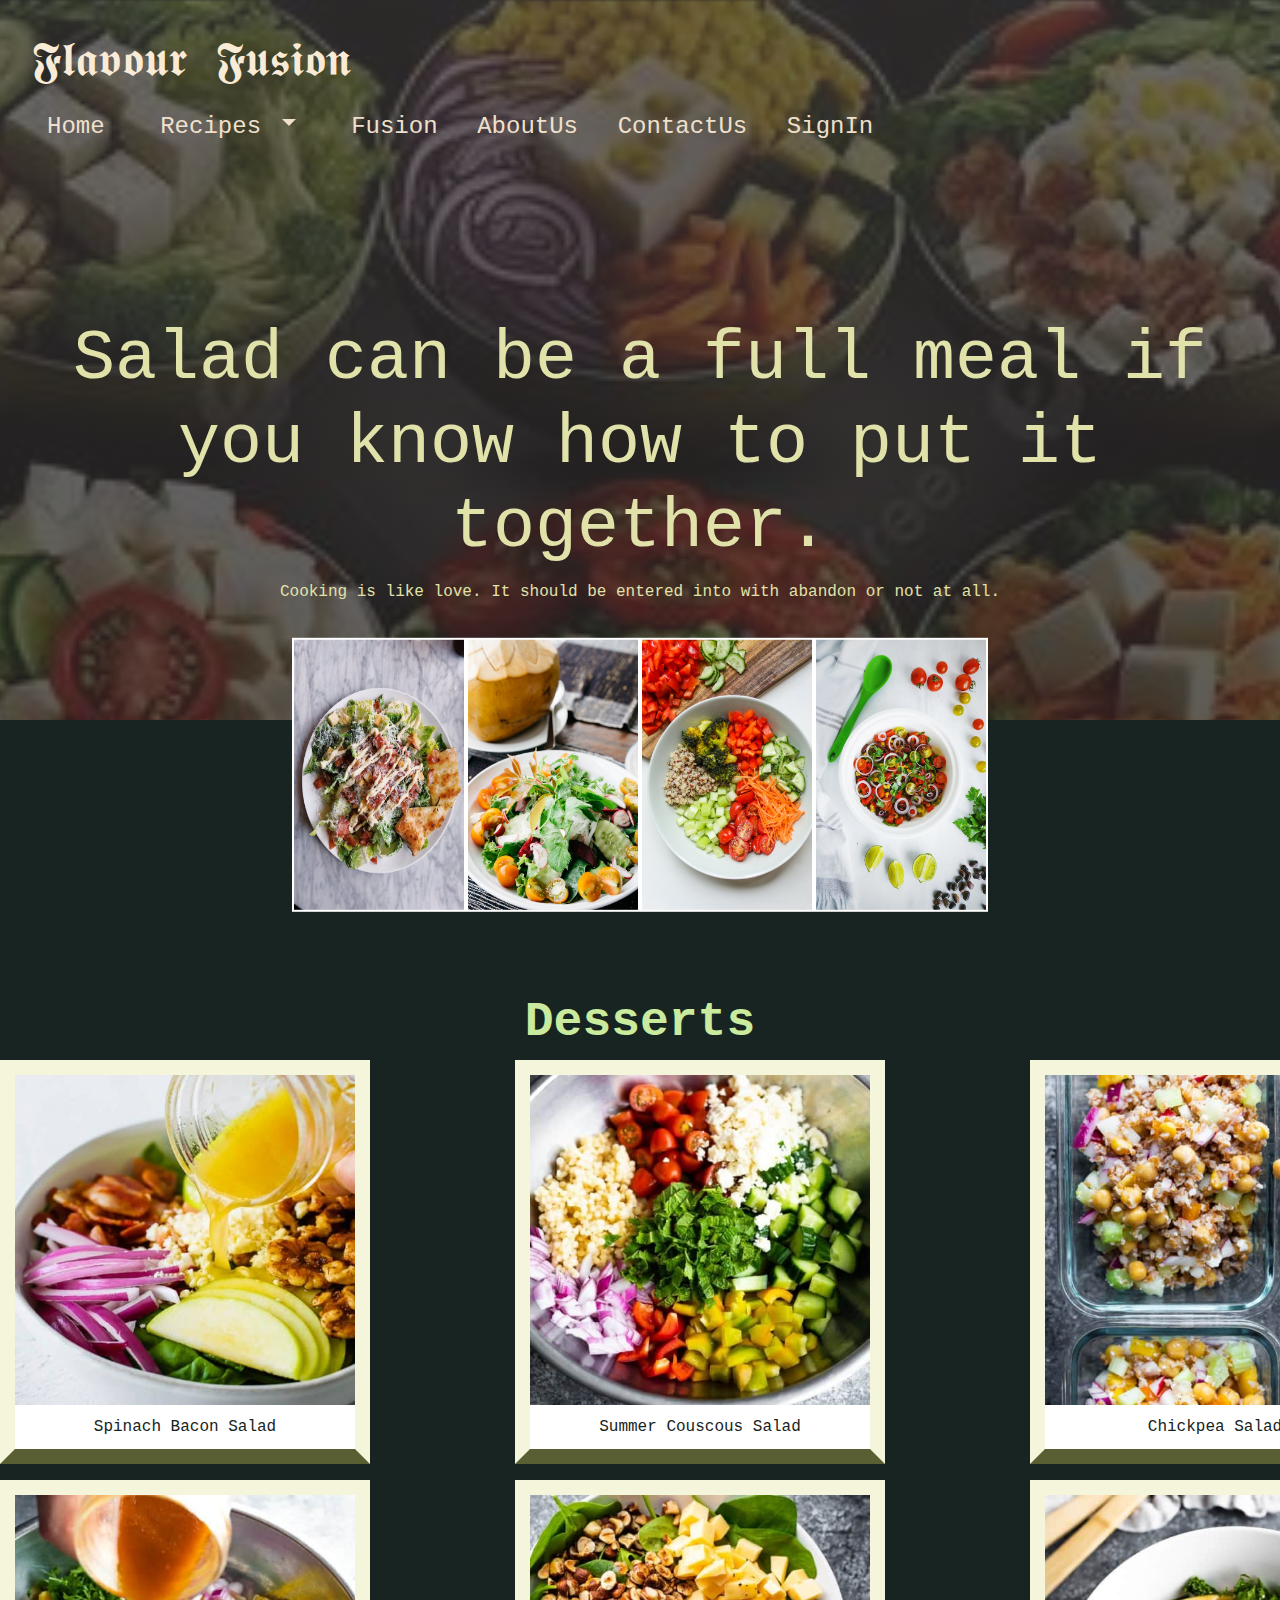
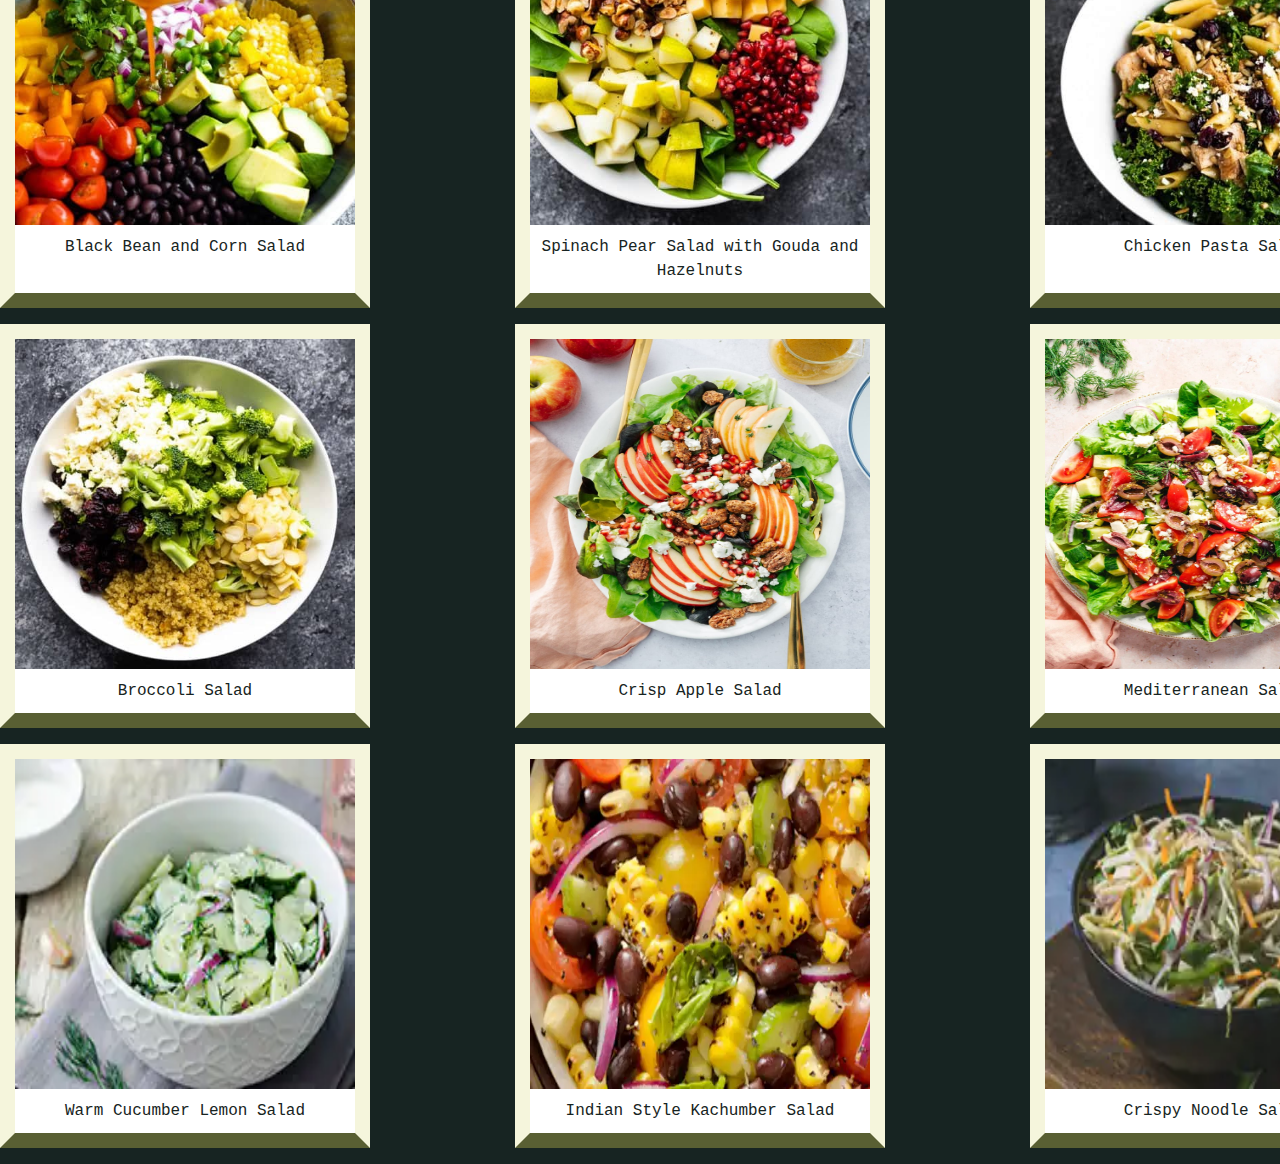
<file: Salads.html>
<html>
    <head>
        <title>Salads</title>
        <link rel="stylesheet" href="Styles5.css">
        <link rel="stylesheet" href="https://maxcdn.bootstrapcdn.com/bootstrap/4.5.2/css/bootstrap.min.css">
        <style>
            td{
                padding-block: 2px;
                padding: 2px;
             }
            
        </style>
    </head>
    <body style="background-image: url(images/salads/salads.jpg);"class="page">
        <div class="page">
            <div class="nav">
                <h3 class="logo">
                    <font face="logo" size="9" style="color:antiquewhite">𝕱𝖑𝖆𝖛𝖔𝖚𝖗 𝕱𝖚𝖘𝖎𝖔𝖓</font>
                </h3>
                <ul>
                    <li><a href="./index.html">Home</a></li>
                    <li class="nav-item dropdown">
                        <a class="nav-link dropdown-toggle" href="#" id="navbarDropdown" role="button" data-toggle="dropdown"
                            aria-haspopup="true" aria-expanded="false">
                            Recipes
                        </a>
                        <div class="dropdown-menu" aria-labelledby="navbarDropdown" style="background-color: rgb(104, 29, 104);">
                            <a class="dropdown-item" href="./Breakfast.html">Breakfast</a>
                            <a class="dropdown-item" href="./Lunch.html">Lunch</a>
                            <a class="dropdown-item" href="./Desserts.html">Desserts</a>
                            <a class="dropdown-item" href="./Salads.html">Salads</a>
                        </div>
                    </li>
                    <li><a href="./Recipes.html">Fusion</a></li>
                    <li><a href="./AboutUs.html">AboutUs</a></li>
                    <li><a href="./ContactUs.html">ContactUs</a></li>
                    <li><a href="./SignIn.html">SignIn</a></li>
                </ul>
            </div>
        <div class="b">
            <h1>Salad can be a full meal if you know how to put it together.</h1>
            <p>Cooking is like love. It should be entered into with abandon or not at all.</p><br/><br>
        </div>
    </div>
    <div class="r">
        <center>
            <table class="t">
                <tr>
                    <td><a href="#"><img src="images/salads/v1.jpg"  style="background-size: cover;display: flex;width: 170px;height: 270px;"></a></td>
                    <td><a href="#"><img src="images/salads/v2.jpg"  style="background-size: cover;display: flex;width: 170px;height: 270px;"></a></td>
                    <td><a href="#"><img src="images/salads/v3.jpg"  style="background-size: cover;display: flex;width: 170px;height: 270px;"></a></td>
                    <td><a href="#"><img src="images/salads/v4.jpg"  style="background-size: cover;display: flex;width: 170px;height: 270px;"></a></td>
                </tr>
            </table>
        </center>
        <h1 style="color:rgb(202, 234, 157);text-align: center;font-size: xxx-large;"><b>Desserts</b></h1>
        <div class="gallery"> 
            <figure>
                <img src="images/salads/s1.jpg" width="340px" height="330px" onclick="showInfo('info1')"> 
                <figcaption>Spinach Bacon Salad</figcaption> 
            </figure> 
            <figure onclick="showInfo('info2')" > 
                <img src="images/salads/s2.jpg" width="340px" height="330px"> 
                <figcaption>Summer Couscous Salad</figcaption> 
            </figure> 
            <figure onclick="showInfo('info3')"> 
                <img src="images/salads/s3.jpg"width="340px" height="330px"> 
                <figcaption>Chickpea Salad</figcaption> 
            </figure> 
            <figure onclick="showInfo('info4')"> 
                <img src="images/salads/s4.jpg"width="340px" height="330px"> 
                <figcaption>Black Bean and Corn Salad</figcaption> 
            </figure> 
            <figure onclick="showInfo('info5')"> 
                <img src="images/salads/s5.jpg"width="340px" height="330px"> 
                <figcaption>Spinach Pear Salad with Gouda and Hazelnuts</figcaption> 
            </figure> 
            <figure onclick="showInfo('info6')"> 
                <img src="images/salads/s6.jpg"width="340px" height="330px"> 
                <figcaption>Chicken Pasta Salad</figcaption> 
            </figure>
            <figure>
                <img src="images/salads/s7.jpg" width="340px" height="330px" onclick="showInfo('info7')"> 
                <figcaption>Broccoli Salad</figcaption> 
            </figure> 
            <figure onclick="showInfo('info8')" > 
                <img src="images/salads/s8.jpg" width="340px" height="330px"> 
                <figcaption>Crisp Apple Salad</figcaption> 
            </figure> 
            <figure onclick="showInfo('info9')"> 
                <img src="images/salads/s9.jpg"width="340px" height="330px"> 
                <figcaption>Mediterranean Salad</figcaption> 
            </figure> 
            <figure onclick="showInfo('info10')"> 
                <img src="images/salads/s10.jpg"width="340px" height="330px"> 
                <figcaption>Warm Cucumber Lemon Salad</figcaption> 
            </figure> 
            <figure onclick="showInfo('info11')"> 
                <img src="images/salads/s12.jpg"width="340px" height="330px"> 
                <figcaption>Indian Style Kachumber Salad</figcaption> 
            </figure> 
            <figure onclick="showInfo('info12')"> 
                <img src="images/salads/s11.jpg"width="340px" height="330px"> 
                <figcaption>Crispy Noodle Salad</figcaption> 
            </figure> 
            <div id="infoBox" class="info-box">
                <span class="close" onclick="hideInfo()">&times;</span>
                <div id="infoContent"></div>
            </div>
        </div>
    </div>
<script>
    function showInfo(infoId) {
    var infoBox = document.getElementById('infoBox');
    var infoContent = document.getElementById('infoContent');
    switch (infoId) {
        case 'info1':
            infoContent.innerHTML = "<h2>Spinach Bacon Salad</h2><p>To prepare Spinach Bacon Salad, start by cooking 6 slices of bacon until crispy. Remove from the pan, let cool, and crumble. In a large bowl, combine 6 cups of fresh spinach leaves, 1/2 cup of thinly sliced red onion, and 1/2 cup of sliced mushrooms. In a small bowl, whisk together 3 tablespoons of olive oil, 2 tablespoons of red wine vinegar, a teaspoon of Dijon mustard, salt, and pepper to taste. Pour the dressing over the salad and toss to coat. Top with the crumbled bacon before serving.</p>";
            break;
        case 'info2':
            infoContent.innerHTML = "<h2>Summer Couscous Salad</h2><p>For Summer Couscous Salad, cook 1 cup of couscous according to package instructions, then fluff with a fork and let it cool. In a large bowl, combine the cooled couscous, 1 cup of cherry tomatoes halved, 1 cucumber diced, 1/2 red onion finely chopped, 1/4 cup of chopped fresh parsley, and 1/4 cup of crumbled feta cheese. In a small bowl, whisk together 3 tablespoons of olive oil, 2 tablespoons of lemon juice, a teaspoon of honey, salt, and pepper to taste. Pour the dressing over the salad and toss to coat before serving.</p>";
            break;
        case 'info3':
            infoContent.innerHTML = "<h2>Chickpea Salad</h2><p>To prepare Chickpea Salad, in a large bowl, combine 2 cans of chickpeas (drained and rinsed), 1 cup of cherry tomatoes halved, 1 cucumber diced, 1/2 red onion finely chopped, 1/4 cup of chopped fresh parsley, and 1/4 cup of crumbled feta cheese. In a small bowl, whisk together 3 tablespoons of olive oil, 2 tablespoons of lemon juice, a teaspoon of red wine vinegar, salt, and pepper to taste. Pour the dressing over the salad and toss to coat before serving.</p>";
            break;
        case 'info4':
            infoContent.innerHTML = "<h2>Black Bean and Corn Salad</h2><p>For Black Bean and Corn Salad, in a large bowl, combine 2 cans of black beans (drained and rinsed), 1 can of corn (drained), 1 red bell pepper diced, 1/2 red onion finely chopped, 1/4 cup of chopped fresh cilantro, and 1 avocado diced. In a small bowl, whisk together 3 tablespoons of olive oil, 2 tablespoons of lime juice, a teaspoon of cumin, salt, and pepper to taste. Pour the dressing over the salad and toss to coat before serving.</p>";
            break;
        case 'info5':
            infoContent.innerHTML = "<h2>Spinach Pear Salad with Gouda and Hazelnuts</h2><p>To prepare Spinach Pear Salad with Gouda and Hazelnuts, in a large bowl, combine 6 cups of fresh spinach leaves, 1 pear thinly sliced, 1/2 cup of shredded Gouda cheese, and 1/4 cup of chopped toasted hazelnuts. In a small bowl, whisk together 3 tablespoons of olive oil, 2 tablespoons of apple cider vinegar, a teaspoon of honey, salt, and pepper to taste. Pour the dressing over the salad and toss to coat before serving.</p>";
            break;
        case 'info6':
            infoContent.innerHTML = "<h2>Chicken Pasta Salad</h2><p>For Chicken Pasta Salad, cook 2 cups of pasta according to package instructions, then drain and let it cool. In a large bowl, combine the cooled pasta, 2 cups of cooked chicken diced, 1 cup of cherry tomatoes halved, 1/2 cup of sliced black olives, 1/2 cup of diced red bell pepper, 1/4 cup of chopped fresh basil, and 1/4 cup of crumbled feta cheese. In a small bowl, whisk together 3 tablespoons of olive oil, 2 tablespoons of red wine vinegar, a teaspoon of Dijon mustard, salt, and pepper to taste. Pour the dressing over the salad and toss to coat before serving.</p>";
            break;
        case 'info7':
            infoContent.innerHTML = "<h2>Broccoli Salad</h2><p>To prepare Broccoli Salad, in a large bowl, combine 4 cups of small broccoli florets, 1/2 cup of shredded carrots, 1/4 cup of thinly sliced red onion, 1/4 cup of dried cranberries, and 1/4 cup of sunflower seeds. In a small bowl, whisk together 1/2 cup of mayonnaise, 2 tablespoons of apple cider vinegar, a tablespoon of honey, salt, and pepper to taste. Pour the dressing over the salad and toss to coat before serving.</p>";
            break;
        case 'info8':
            infoContent.innerHTML = "<h2>Crisp Apple Salad</h2><p>To prepare Crisp Apple Salad, start by washing and thinly slicing 2 large apples. In a large bowl, combine the apple slices, 6 cups of mixed salad greens, 1/2 cup of thinly sliced red onion, 1/2 cup of crumbled blue cheese, and 1/4 cup of chopped walnuts. In a small bowl, whisk together 3 tablespoons of olive oil, 2 tablespoons of apple cider vinegar, 1 tablespoon of honey, and a pinch of salt and pepper. Pour the dressing over the salad and toss to coat before serving.</p>";
            break;
        case 'info9':
            infoContent.innerHTML = "<h2>Mediterranean Salad</h2><p>For Mediterranean Salad, in a large bowl, combine 2 cups of cherry tomatoes halved, 1 cucumber diced, 1/2 red onion finely chopped, 1/2 cup of Kalamata olives halved, 1/4 cup of crumbled feta cheese, and 1/4 cup of chopped fresh parsley. In a small bowl, whisk together 3 tablespoons of olive oil, 2 tablespoons of red wine vinegar, 1 teaspoon of dried oregano, and a pinch of salt and pepper. Pour the dressing over the salad and toss to coat before serving.</p>";
            break;
        case 'info10':
            infoContent.innerHTML = "<h2>Warm Cucumber Lemon Salad</h2><p>To prepare Warm Cucumber Lemon Salad, start by slicing 2 large cucumbers. In a pan, heat 2 tablespoons of olive oil over medium heat. Add the cucumber slices and sauté for 3-4 minutes until they are slightly softened but still crisp. Remove from heat and transfer to a large bowl. In a small bowl, whisk together the juice of 1 lemon, 1 tablespoon of honey, 1 tablespoon of chopped fresh dill, salt, and pepper to taste. Pour the dressing over the warm cucumbers and toss to coat before serving.</p>";
            break;
        case 'info11':
            infoContent.innerHTML = "<h2>Indian Style Kachumber Salad</h2><p>For Indian Style Kachumber Salad, in a large bowl, combine 2 diced tomatoes, 1 diced cucumber, 1 diced red onion, and 1 finely chopped green chili. Add 1/4 cup of chopped fresh coriander leaves. In a small bowl, whisk together the juice of 1 lemon, 1/2 teaspoon of chaat masala, 1/2 teaspoon of roasted cumin powder, salt, and pepper to taste. Pour the dressing over the vegetables and toss to coat before serving.</p>";
            break;
        case 'info12':
            infoContent.innerHTML = "<h2>Crispy Noodle Salad</h2><p>To prepare Crispy Noodle Salad, cook 2 cups of thin egg noodles according to package instructions until just tender. Drain and rinse under cold water, then spread on a baking sheet to dry. Heat 1/4 cup of oil in a large pan over medium-high heat. Fry the noodles in batches until they are golden and crispy, then remove and drain on paper towels. In a large bowl, combine 2 cups of shredded cabbage, 1 cup of julienned carrots, 1 cup of julienned bell peppers, and 1/2 cup of chopped green onions. In a small bowl, whisk together 3 tablespoons of soy sauce, 2 tablespoons of rice vinegar, 1 tablespoon of sesame oil, 1 tablespoon of honey, and 1 teaspoon of grated ginger. Pour the dressing over the vegetables and toss to coat. Add the crispy noodles just before serving and toss gently to combine.</p>";
            break;
        default:
            infoContent.innerHTML = "<h2>Unknown</h2><p>No details available.</p>";
    }
    
    infoBox.style.display = 'block';
}

function hideInfo() {
    var infoBox = document.getElementById('infoBox');
    infoBox.style.display = 'none';
}
</script>
<script src="https://code.jquery.com/jquery-3.3.1.slim.min.js" integrity="sha384-q8i/X+965DzO0rT7abK41JStQIAqVgRVzpbzo5smXKp4YfRvH+8abtTE1Pi6jizo" crossorigin="anonymous"></script>
    <script src="https://cdn.jsdelivr.net/npm/popper.js@1.14.7/dist/umd/popper.min.js" integrity="sha384-UO2eT0CpHqdSJQ6hJty5KVphtPhzWj9WO1clHTMGa3JDZwrnQq4sF86dIHNDz0W1" crossorigin="anonymous"></script>
    <script src="https://cdn.jsdelivr.net/npm/bootstrap@4.3.1/dist/js/bootstrap.min.js" integrity="sha384-JjSmVgyd0p3pXB1rRibZUAYoIIy6OrQ6VrjIEaFf/nJGzIxFDsf4x0xIM+B07jRM" crossorigin="anonymous"></script>
    <footer style="text-align: center;background-color: rgb(161, 171, 179);margin-top: 128%;padding-bottom: 2%;padding-top: 2%;"><b>
        &copy;2024 Lohitha's Company.<br>
        All rights are reserved.<br>
        flavourFusion@gmail.com<br>
        Ongole<br>
        Andhra Pradesh<br>
    </b>
     </footer>           
</body>
</html>
</file>
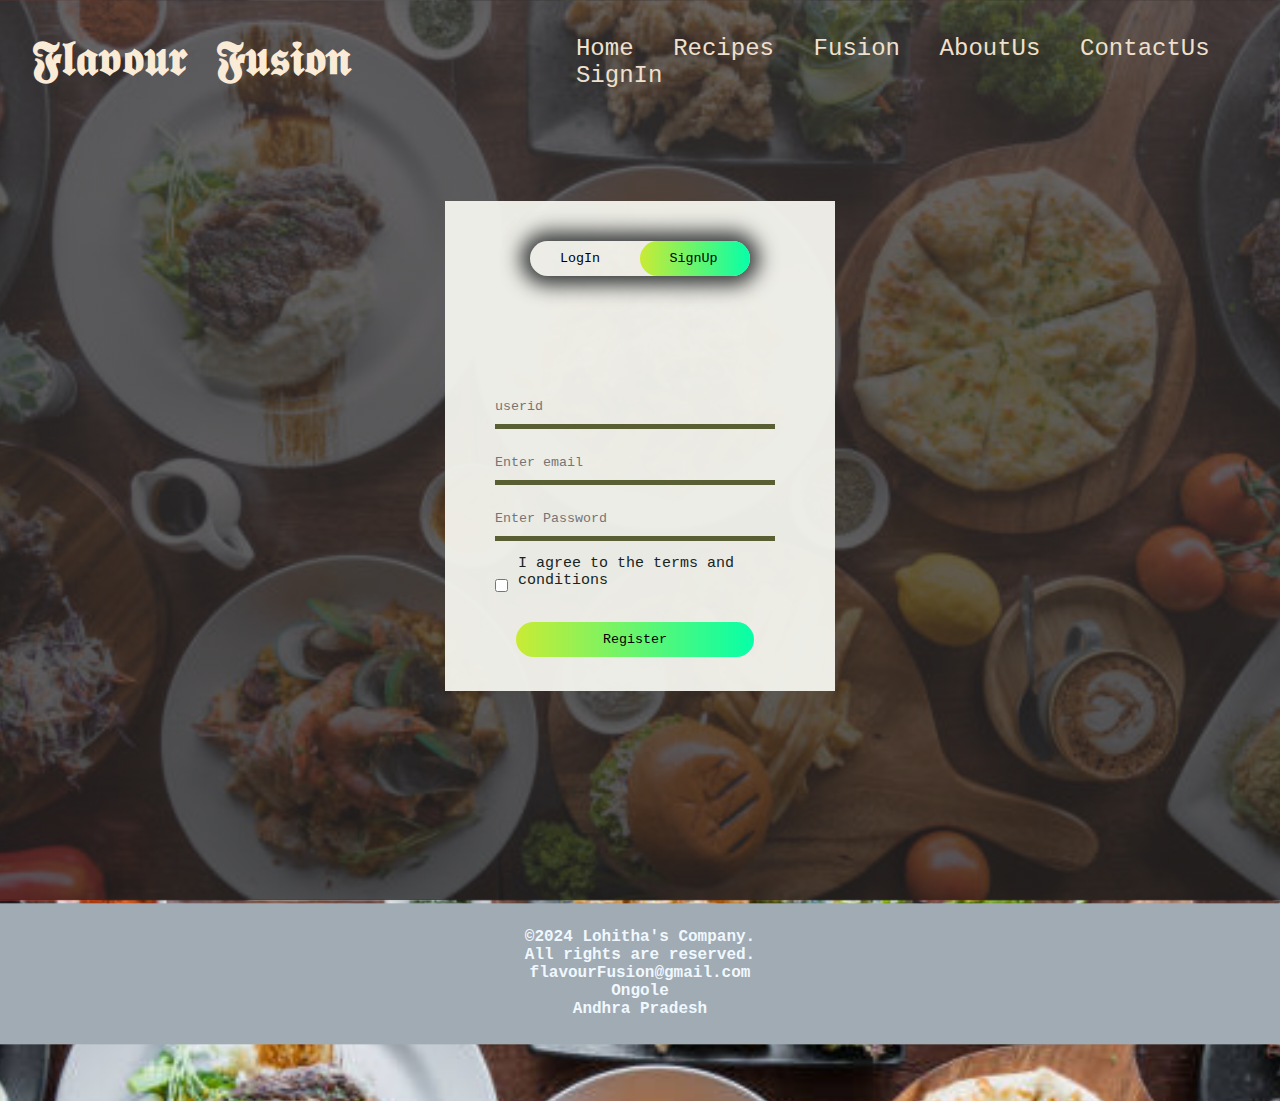
<file: SignIn.html>
<html>
    <head>
        <title>SignIn</title>
        <link rel="stylesheet" href="Styles5.css">
    </head>
    <body style="background-image:url(images/sign.jpg);"class="page" onload="signin()">
        <div class="page">
            <div class="nav">
                <h3 class="logo">
                    <font face="logo" size="9" style="color:antiquewhite">𝕱𝖑𝖆𝖛𝖔𝖚𝖗 𝕱𝖚𝖘𝖎𝖔𝖓</font>
                </h3>
                <ul>
                    <li><a href="./index.html">Home</a></li>
                    <li><a href="./Recipes.html">Recipes</a></li>
                    <li><a href="./Recipes.html">Fusion</a></li>
                    <li><a href="./AboutUs.html">AboutUs</a></li>
                    <li><a href="./ContactUs.html">ContactUs</a></li>
                    <li><a href="./SignIn.html">SignIn</a></li>
                </ul>
            </div>
            <div class="p">
            <div class="box">
                <div class="button">
                    <div id="btn"></div>
                    <button type="button" class="toggle" onclick="login()">LogIn</button>
                    <button type="button" class="toggle" onclick="signin()">SignUp</button>
                </div>
                <form id="login" class="ip1"  onsubmit="log(event)">
                    <input type="text" class="inp2" placeholder="userid" required>
                    <input type="text" class="inp2" placeholder="Enter password" required>
                    <input type="checkbox" class="checkbox"><span>Remember Password</span>
                    <button type="submit" class="submit-box">Log In</button>
                </form>
                <form id="signin" class="ip1" onsubmit="register(event)">
                    <input type="text"class="inp2" placeholder="userid" required>
                    <input type="Email" class="inp2" placeholder="Enter email" required>
                    <input type="text" class="inp2" placeholder="Enter Password" required>
                    <input type="checkbox" class="checkbox"><span>I agree to the terms and conditions</span>
                    <button type="submit" class="submit-box" onsubmit="login()">Register</button>
                </form>
                <script>
                    var x=document.getElementById('login');
                    var y=document.getElementById('signin');
                    var z=document.getElementById('btn');
                    function signin(){
                        x.style.left="-400px";
                        y.style.left="50px";
                        z.style.left="110px";
                    }
                    function login(){
                        x.style.left="50px";
                        y.style.left="450px";
                        z.style.left="0px";
                    }
                    function register(event) {
                        event.preventDefault();
                        login();
                    }
                    function log(event) {
                        event.preventDefault();
                        login();
                    }
                </script>
            </div>
        </div>
        <footer style="text-align: center;background-color: rgb(161, 171, 179);padding-bottom: 2%;padding-top: 2%;transform: translateY(-140%);"><b>
            &copy;2024 Lohitha's Company.<br>
            All rights are reserved.<br>
            flavourFusion@gmail.com<br>
            Ongole<br>
            Andhra Pradesh<br>
        </b>
         </footer>    
    </body>
</html>
</file>
<file: Styles5.css>
*{
    margin:0;
    padding:0;
    font-family:'Courier New', Courier, monospace;
}    
.page{
    width:100%;
    height:100%;
    background-position: center;
    background-size:cover;
    background-image: linear-gradient(rgba(58, 54, 54, 0.75),rgba(37, 35, 35, 0.75));
    
}
.nav{
    width:95%;
    margin:auto;
    padding:35px 0;
    display:flex;
    align-items:center;
    justify-content:start;
}
.logo{
    width:50%;
    cursor:pointer;
}
.nav ul li{
    list-style:none;
    display:inline-block;
    margin: 0 15px;
    position: relative;
}
.nav ul li a{
    text-decoration: none;
    color: rgb(239, 224, 205);
    font-size: x-large;
}
.nav ul li::after{
    content: '';
    height: 3px;
    width: 0;
    background: #0bc3aa;
    position: absolute;
    right: 0;
    bottom: -10px;
    transition: 0.5s;
}
.nav ul li:hover::after{
    width:100%;
}
body{
    color: aliceblue;
}
.b{
   width:100%;
   position: absolute;
   top:50%;
   transform: translateY(-50%);
   text-align: center;
   color: rgb(225, 226, 170);
}
.b h1{
    font-size: 70px;
    margin-top: 80px;
}
.b p{
    margin: 10px auto;
    font-weight: 100;
    line-height: 25px;
}
.c{
    width: 100%;
    background-color: #172422;
    position: absolute;
    top:105%;
    transform: translateY(-10%);
    color: rgb(225, 226, 170);
}
.c h1{
    font-size: 70px;
    margin-top: 50px;
}
.c table {
    width: 80%;
}
.c td {
    height: 300px;
    background-size: cover;
    background-position: center;
    border-radius: 19px;
}
.c a{
    display: block;
    width: 50%;
    height: 50%;
}
.p{
    height: 100%;
    width: 100%;
    position: relative;
}
.box{
    width:380px;
    height: 480px;
    position: relative;
    margin: 6% auto;
    background: #f6f6f0f0;
    padding: 5px;
    overflow: hidden;
}
.button{
    width: 220px;
    margin:35px auto;
    position: relative;
    box-shadow:0 0 20px 9px #353838;
    border-radius: 30px;
}
.toggle{
    padding: 10px 30px;
    cursor:pointer;
    background: transparent;
    border:0;
    outline:none;
    position:relative;
}
#btn{
    top:0;
    left:0;
    position: absolute;
    height: 100%;
    width: 110px;
    background: linear-gradient(to right,#c9eb34,#06ffa8);
    border-radius: 30px;
    transition: .5s;
}
.ip1{
    top:180px;
    position: absolute;
    width: 280px;
    transition: .5s;
}
.inp2{
    width:100%;
    padding: 10px 0;
    margin: 8px 0;
    border-left: 5px;
    border-top: 5px;
    border-right: 5px;
    border-bottom: 5px solid #595f33;
    outline: none;
    background: transparent;
}
.submit-box{
    width: 85%;
    padding:10px 30px;
    cursor:pointer;
    display:block;
    margin:auto;
    background: linear-gradient(to right,#c9eb34,#06ffa8);
    border:0;
    outline:none;
    border-radius: 30px;
}
.checkbox{
    margin: 30px 10px 30px 0;
}
span{
    color:#172422;
    font-size: 15px;
    bottom: 68px;
    position: absolute;
}
#login{
    left:50px;
}
#signin{
    left:450px;
}
.r{
    width: 100%;
    background-color: #172422;
    position: absolute;
    top:80%;
    color: rgb(225, 226, 170);
}
.t{
    transform: translateY(-30%);
    background-color: white;
}
.gallery { 
    display: flex; 
    margin: auto; 
    width: 1400px; 
    justify-content: space-between; 
    flex-wrap: wrap; 
} 

figure { 
    width: 370px; 
    margin: 30px 30px; 
    background-color: white; 
    border: 15px solid beige; 
    background-size: cover;
    border-bottom-color: #595f33;
    color:#172422
} 

figcaption { 
    text-align: center; 
    padding: 10px; 
} 

.info-box {
    display: none;
    position: fixed;
    top: 50%;
    left: 50%;
    transform: translate(-50%, -50%);
    width: 50%;
    background:linear-gradient(#c1e3ff,#abc7ff);
    padding: 20px;
    box-shadow: 0 4px 8px rgba(195, 165, 165, 0.649);
    z-index: 10;
    color: rgb(25, 33, 20);
    font-size: large;
}

.info-box .close {
    position: absolute;
    top: 10px;
    right: 20px;
    font-size: 24px;
    cursor: pointer;
}

.info-box #infoContent {
    margin-top: 40px;
}
.fig-box{
    box-sizing: border-box;
    box-shadow: 0 5px 5px rgb(238, 228, 228);
    background-color: white;
}
.categories{
    width: 100%;
    padding: 100px 0px;
    background-color: yellow;
   
 }
 .box1{
    display: flex;
    flex-wrap: wrap;
    align-items: center;
    justify-content: center;
}
 .categories h2{
    color:#edffef;
    font-size: 75px;
    text-transform: capitalize;
     margin-bottom: 20px;
    text-align: center;
    margin-top: 44%;
    
 }
 .ca-card{
    position: relative;
    width: 300px;
    height: 300px;
    margin: 10px;
    border: 5px solid #ccc;
    border-radius: 50%;
    box-shadow: 0 2px 4px rgba(0,0,0,0.1);
    overflow: hidden;
    margin-top: 4%;
    margin-right: 40px;
 }
 
 .box1 .ca-card .content{
    position: absolute;
    bottom: 0px;
    left: 0px;
    right: 0px;
    padding: 15px;
    background-color: #edffef;
    color: #182f32;
    text-align: center;
    opacity: 0;
    transition: opacity 0.3s;
 }
 .box1 .ca-card:hover .content{
    opacity: 1;
 }
 .ca-card h3{
    font-size: 20px;
    margin-top: 0;
    margin-bottom: 10px;
    color: #213032;
 }
.box1 .ca-card p{
    font-size: 14px;
    margin-bottom: 10px;
}
.box1 .ca-card button{
    position:relative;
    background-color: #213032;
    color: #fff;
    text-decoration: none;
    border: 2px solid black;
    font-weight: bold;
    transform:.4s;
    padding: 13px 30px;
}
.box1 .ca-card button:hover{
    background-color: #97a2a3;
    color: #213032;
    border: 2px solid black;
    cursor: pointer;
}
.box1 .ca-card img{
    width: 100%;
    height: 100%;
    object-fit: cover;
}
.contact{
    display: flex;
    flex-wrap: wrap;
    justify-content: center;
    padding: 20px;
    background: #182f32;
    margin-top: 30%;
}
.contact-info{
    width: 100%;
    margin: 20px;
    text-align: start;
    color: #edffef;
    font-size: 25px;
}
@media only screen and (orientation: landscape) {
    body {
      background-color: lightblue;
    }
  }
@media (max-width: 480px) {
    .nav .r .t table tr td img{
        flex-direction: column;
        align-items: flex-start;
    }
    .box {
        width: 90%;
        padding: 20px;
    }
    .nav ul {
        align-items: flex-start;
    }

    .b h1 {
        font-size: 1.5em;
    }

    .b p .contact .contact-info{
        font-size: 0.9em;
    }

    .ca-card .box1 .box .t table tr td img{
        width: 30%;
    }
    .contact .contact-info{
        font-size: 0.9em;
    }
}
@media (max-width: 1200px) {
    .gallery img {
        width: 300px;
        height: 250px;
    }
}
@media (max-width: 992px) {
    .gallery img {
        width: 250px;
        height: 210px;
    }
    .nav ul {
        flex-direction: column;
    }
    .nav ul li {
        margin: 10px 0;
    }
}
@media (max-width: 768px) {
    .gallery img {
        width: 200px;
        height: 170px;
    }
}
@media (max-width: 576px) {
    .gallery img{
        width: 130px;
        height: 130px;
    }
    figure{
        width: 120ox;
        height: 120px;
    }
    .b h1 {
        font-size: 1.5em;
    }
    .b p {
        font-size: 1em;
    }
}
</file>
